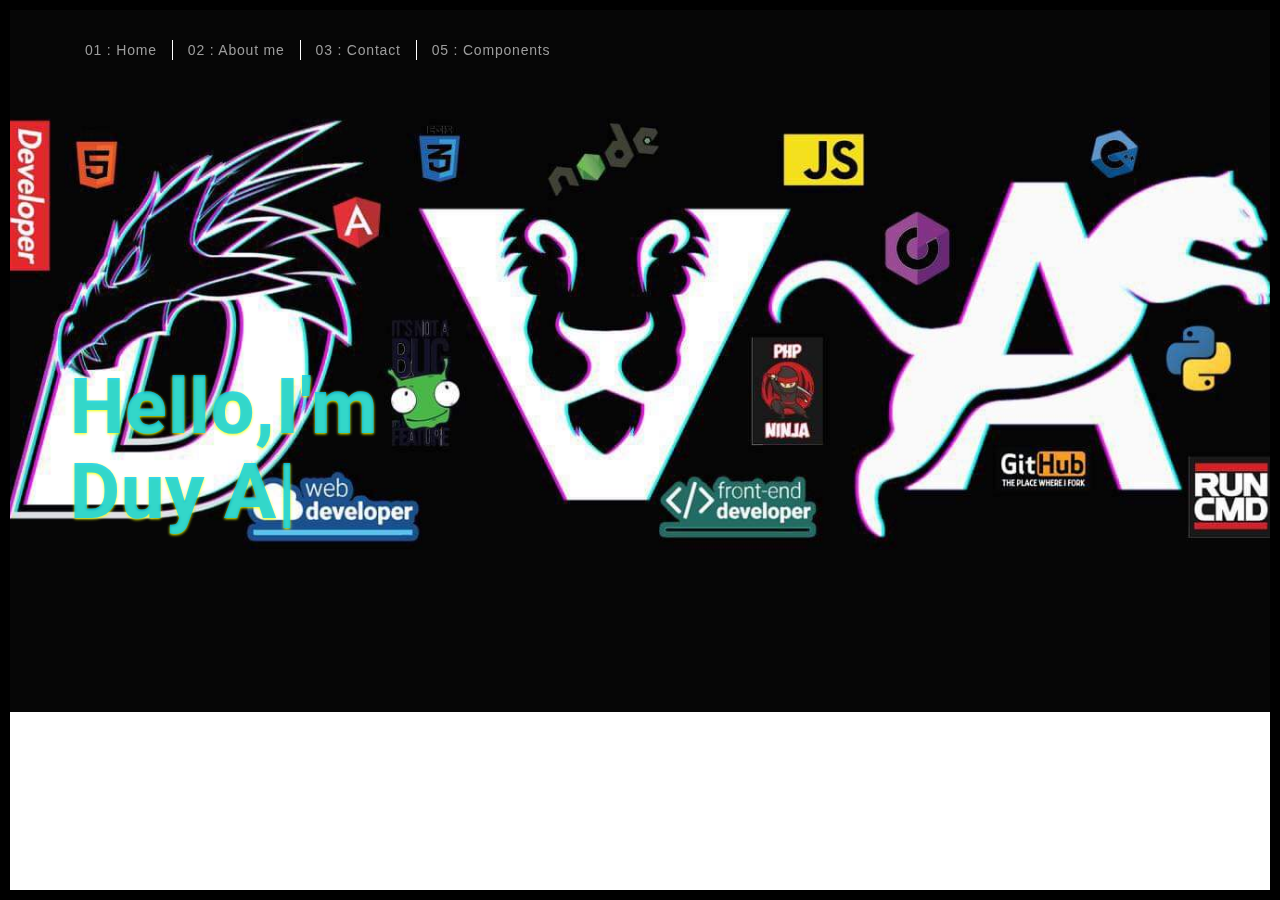
<file: index.html>
﻿<!DOCTYPE html>
<html lang="en">
<!-- Google Blogger -->
<link href='//1.bp.blogspot.com' rel='dns-prefetch' />
<link href='//28.2bp.blogspot.com' rel='dns-prefetch' />
<link href='//3.bp.blogspot.com' rel='dns-prefetch' />
<link href='//4.bp.blogspot.com' rel='dns-prefetch' />
<link href='//2.bp.blogspot.com' rel='dns-prefetch' />
<link href='//www.blogger.com' rel='dns-prefetch' />
<!-- Bootstrap CDN -->
<link href='//maxcdn.bootstrapcdn.com' rel='dns-prefetch' />
<!-- Google Fonts -->
<link href='//fonts.googleapis.com' rel='dns-prefetch' />
<!-- Font Awesome -->
<link href='//use.fontawesome.com' rel='dns-prefetch' />
<!-- Google CDN -->
<link href='//ajax.googleapis.com' rel='dns-prefetch' />
<link href='//resources.blogblog.com' rel='dns-prefetch' />
<link href='//feeds.feedburner.com' rel='dns-prefetch' />
<!-- Microsoft CDN -->
<link href='//ajax.microsoft.com ' rel='dns-prefetch' />
<link href='//ajax.aspnetcdn.com ' rel='dns-prefetch' />
<!-- Github -->
<link href='//github.com' rel='dns-prefetch' />
<!-- CDN JS -->
<link href='//cdnjs.cloudflare.com' rel='dns-prefetch' />
<!-- Google Analytics -->
<link href='//www.google-analytics.com' rel='dns-prefetch' />
<!-- Google Services -->
<link href='//themes.googleusercontent.com ' rel='dns-prefetch' />
<link href='//pagead2.googlesyndication.com' rel='dns-prefetch' />
<link href='//googleads.g.doubleclick.net' rel='dns-prefetch' />
<link href='//www.gstatic.com' rel='preconnect' />
<link href='//www.googletagservices.com' rel='dns-prefetch' />
<link href='//static.xx.fbcdn.net' rel='dns-prefetch' />
<link href='//tpc.googlesyndication.com' rel='dns-prefetch' />
<link href='//apis.google.com' rel='dns-prefetch' />
<!-- Facebook -->
<link href='//www.facebook.com' rel='dns-prefetch' />
<link href='//connect.facebook.net' rel='dns-prefetch' />
<!-- Google Plus -->
<link href='//plus.google.com' rel='dns-prefetch' />
<!-- Twitter -->
<link href='//twitter.com' rel='dns-prefetch' />
<link href='//platform.twitter.com' rel='dns-prefetch' />
<link href='//syndication.twitter.com' rel='dns-prefetch' />
<link href='//r.twimg.com ' rel='dns-prefetch' />
<link href=' http://p.twitter.com ' rel='dns-prefetch' />
<link href=' http://cdn.api.twitter.com ' rel='dns-prefetch' />
<!-- YouTube -->
<link href='//www.youtube.com' rel='dns-prefetch' />
<!-- Pinterest-->
<link href='//www.pinterest.com' rel='dns-prefetch' />
<!-- Linkedin -->
<link href='//www.linkedin.com' rel='dns-prefetch' />
<!-- Vimeo -->
<link href='//player.vimeo.com' rel='dns-prefetch' />
<!-- Amazon S3 -->
<link href='//s3.amazonaws.com ' rel='dns-prefetch' />
<!-- BuySellads -->
<link href='//s3.buysellads.com ' rel='dns-prefetch' />
<link href='//stats.buysellads.com ' rel='dns-prefetch' />
<link href='//cdn.adpacks ' rel='dns-prefetch' />

<head>
    <meta charset="UTF-8">
    <meta content="IE=edge" http-equiv="X-UA-Compatible">
    <meta content="width=device-width,initial-scale=1" name="viewport">
    <meta content="DuyAnh Website" name="description">
    <meta name="google" content="notranslate" />
    <meta content="DuyAnh" name="author">

    <!-- Disable tap highlight on IE -->
    <meta name="msapplication-tap-highlight" content="no">

    <link rel="apple-touch-icon" sizes="180x180" href="./assets/apple-icon-180x180.png">
    <link href="./assets/dvateam-favicon.ico" rel="icon">

    <title>Duy Anh Website</title>

    <link href="./contents/main.3f6952e4.css" rel="stylesheet">
</head>

<body class="minimal">
    <div id="site-border-left"></div>
    <div id="site-border-right"></div>
    <div id="site-border-top"></div>
    <div id="site-border-bottom"></div>
    <!-- Add your content of header -->
    <header>
        <nav class="navbar  navbar-fixed-top navbar-inverse">
            <div class="container">
                <button type="button" class="navbar-toggle collapsed" data-toggle="collapse" data-target="#navbar-collapse" aria-expanded="false">
          <span class="sr-only">Toggle navigation</span>
          <span class="icon-bar"></span>
          <span class="icon-bar"></span>
          <span class="icon-bar"></span>
        </button>

                <div class="collapse navbar-collapse" id="navbar-collapse">
                    <ul class="nav navbar-nav ">
                        <li><a href="/" title="">01 : Home</a></li>
                        <li><a href="./page/about.html" title="">02 : About me</a></li>
                        <li><a href="./page/contact.html" title="">03 : Contact</a></li>
                        <li><a href="./components.html" title="">05 : Components</a></li>
                    </ul>


                </div>
            </div>
        </nav>
    </header>
    <!-- Add your site or app content here -->
    <div class="hero-full-container background-image-container white-text-container" style="background-image: url('./assets/images/space.jpg')">
        <div class="container">
            <div class="row">
                <div class="col-xs-12">
                    <div class="hero-full-wrapper">
                        <div class="text-content">
                            <h1>Hello,I'm<br>
                                <span id="typed-strings">
                  <h1>Duy Anh</h1>
                  <h2>IT Network Internship</h2>
                  <h3>Working as a Freelance</h3>
                </span>
                                <span id="typed"></span>
                            </h1>
                        </div>
                    </div>
                </div>
            </div>
        </div>
    </div>

    <script>
        document.addEventListener("DOMContentLoaded", function(event) {
            type();
            movingBackgroundImage();
        });
    </script>


    <script type="text/javascript" src="./contents/main.70a66962.js"></script>
</body>

</html>
</file>
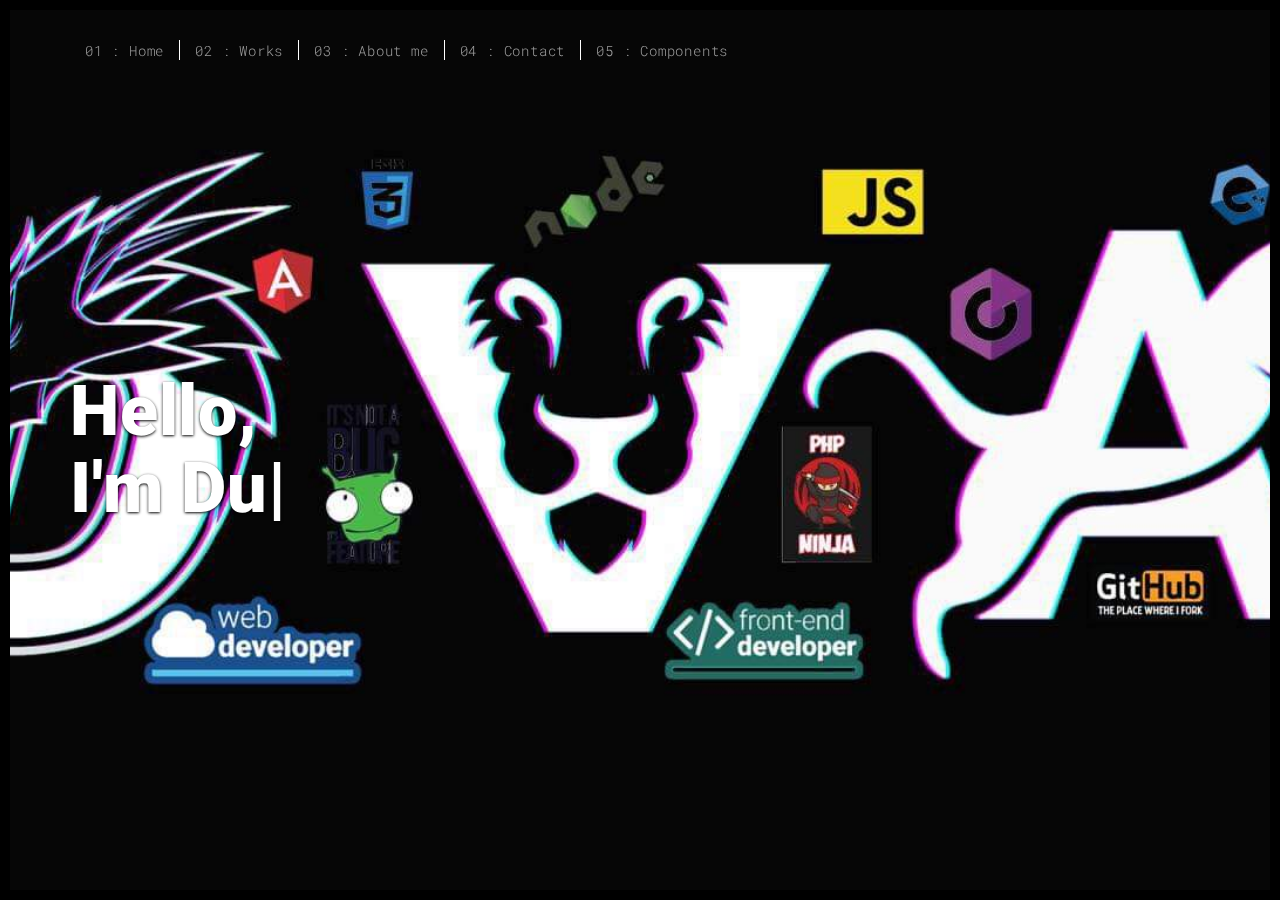
<file: test/index.html>
﻿<!DOCTYPE html>
<html lang="en">
 <!-- Google Blogger -->
<link href='//1.bp.blogspot.com' rel='dns-prefetch'/>
<link href='//28.2bp.blogspot.com' rel='dns-prefetch'/>
<link href='//3.bp.blogspot.com' rel='dns-prefetch'/>
<link href='//4.bp.blogspot.com' rel='dns-prefetch'/>
<link href='//2.bp.blogspot.com' rel='dns-prefetch'/>
<link href='//www.blogger.com' rel='dns-prefetch'/>
<!-- Bootstrap CDN -->
<link href='//maxcdn.bootstrapcdn.com' rel='dns-prefetch'/>
<!-- Google Fonts -->
<link href='//fonts.googleapis.com' rel='dns-prefetch'/>
<!-- Font Awesome -->
<link href='//use.fontawesome.com' rel='dns-prefetch'/>
<!-- Google CDN -->
<link href='//ajax.googleapis.com' rel='dns-prefetch'/>
<link href='//resources.blogblog.com' rel='dns-prefetch'/>
<link href='//feeds.feedburner.com' rel='dns-prefetch'/>
<!-- Microsoft CDN -->
<link href='//ajax.microsoft.com ' rel='dns-prefetch'/>
<link href='//ajax.aspnetcdn.com ' rel='dns-prefetch'/>
<!-- Github -->
<link href='//github.com' rel='dns-prefetch'/>
<!-- CDN JS -->
<link href='//cdnjs.cloudflare.com' rel='dns-prefetch'/>
<!-- Google Analytics -->
<link href='//www.google-analytics.com' rel='dns-prefetch'/>
<!-- Google Services -->
<link href='//themes.googleusercontent.com ' rel='dns-prefetch'/>
<link href='//pagead2.googlesyndication.com' rel='dns-prefetch'/>
<link href='//googleads.g.doubleclick.net' rel='dns-prefetch'/>
<link href='//www.gstatic.com' rel='preconnect'/>
<link href='//www.googletagservices.com' rel='dns-prefetch'/>
<link href='//static.xx.fbcdn.net' rel='dns-prefetch'/>
<link href='//tpc.googlesyndication.com' rel='dns-prefetch'/>
<link href='//apis.google.com' rel='dns-prefetch'/>
<!-- Facebook -->
<link href='//www.facebook.com' rel='dns-prefetch'/>
<link href='//connect.facebook.net' rel='dns-prefetch'/>
<!-- Google Plus -->
<link href='//plus.google.com' rel='dns-prefetch'/>
<!-- Twitter -->
<link href='//twitter.com' rel='dns-prefetch'/>
<link href='//platform.twitter.com' rel='dns-prefetch'/>
<link href='//syndication.twitter.com' rel='dns-prefetch'/>
<link href='//r.twimg.com ' rel='dns-prefetch'/>
<link href=' http://p.twitter.com ' rel='dns-prefetch'/>
<link href=' http://cdn.api.twitter.com ' rel='dns-prefetch'/>
<!-- YouTube -->
<link href='//www.youtube.com' rel='dns-prefetch'/>
<!-- Pinterest-->
<link href='//www.pinterest.com' rel='dns-prefetch'/>
<!-- Linkedin -->
<link href='//www.linkedin.com' rel='dns-prefetch'/>
<!-- Vimeo -->
<link href='//player.vimeo.com' rel='dns-prefetch'/>
<!-- Amazon S3 -->
<link href='//s3.amazonaws.com ' rel='dns-prefetch'/>
<!-- BuySellads -->
<link href='//s3.buysellads.com ' rel='dns-prefetch'/>
<link href='//stats.buysellads.com ' rel='dns-prefetch'/>
<link href='//cdn.adpacks ' rel='dns-prefetch'/>
<head>
  <meta charset="UTF-8">
  <meta content="IE=edge" http-equiv="X-UA-Compatible">
  <meta content="width=device-width,initial-scale=1" name="viewport">
  <meta content="description" name="description">
  <meta name="google" content="notranslate" />
  <meta content="Mashup templates have been developped by Orson.io team" name="author">

  <!-- Disable tap highlight on IE -->
  <meta name="msapplication-tap-highlight" content="no">
  
  <link rel="apple-touch-icon" sizes="180x180" href="./assets/apple-icon-180x180.png">
  <link href="./assets/favicon.ico" rel="icon">

  <title>Title page</title>  

<link href="./main.3f6952e4.css" rel="stylesheet"></head>

<body class="minimal">
<div id="site-border-left"></div>
<div id="site-border-right"></div>
<div id="site-border-top"></div>
<div id="site-border-bottom"></div>
<!-- Add your content of header -->
<header>
  <nav class="navbar  navbar-fixed-top navbar-inverse">
    <div class="container">
        <button type="button" class="navbar-toggle collapsed" data-toggle="collapse" data-target="#navbar-collapse" aria-expanded="false">
          <span class="sr-only">Toggle navigation</span>
          <span class="icon-bar"></span>
          <span class="icon-bar"></span>
          <span class="icon-bar"></span>
        </button>

      <div class="collapse navbar-collapse" id="navbar-collapse">
        <ul class="nav navbar-nav ">
          <li><a href="./index.html" title="">01 : Home</a></li>
          <li><a href="./works.html" title="">02 : Works</a></li>
          <li><a href="./about.html" title="">03 : About me</a></li>
          <li><a href="./contact.html" title="">04 : Contact</a></li>
          <li><a href="./components.html" title="">05 : Components</a></li>
        </ul>


      </div> 
    </div>
  </nav>
</header>
<!-- Add your site or app content here -->
  <div class="hero-full-container background-image-container white-text-container" style="background-image: url('./assets/images/space.jpg')">
    <div class="container">
      <div class="row">
        <div class="col-xs-12">
          <div class="hero-full-wrapper">
            <div class="text-content">
              <h1>Hello,<br>
                <span id="typed-strings">
                  <h1>I'm Duy Anh</h1>
                  <h2>IT Network Engineer</h2>
                  <h3>Working as a Freelance</h3>
                </span>
                <span id="typed"></span>
              </h1>
            </div>
          </div>
        </div>
      </div>
    </div>
  </div>

<script>
  document.addEventListener("DOMContentLoaded", function (event) {
     type();
     movingBackgroundImage();
  });
</script>


<script type="text/javascript" src="./main.70a66962.js"></script></body>

</html>
</file>
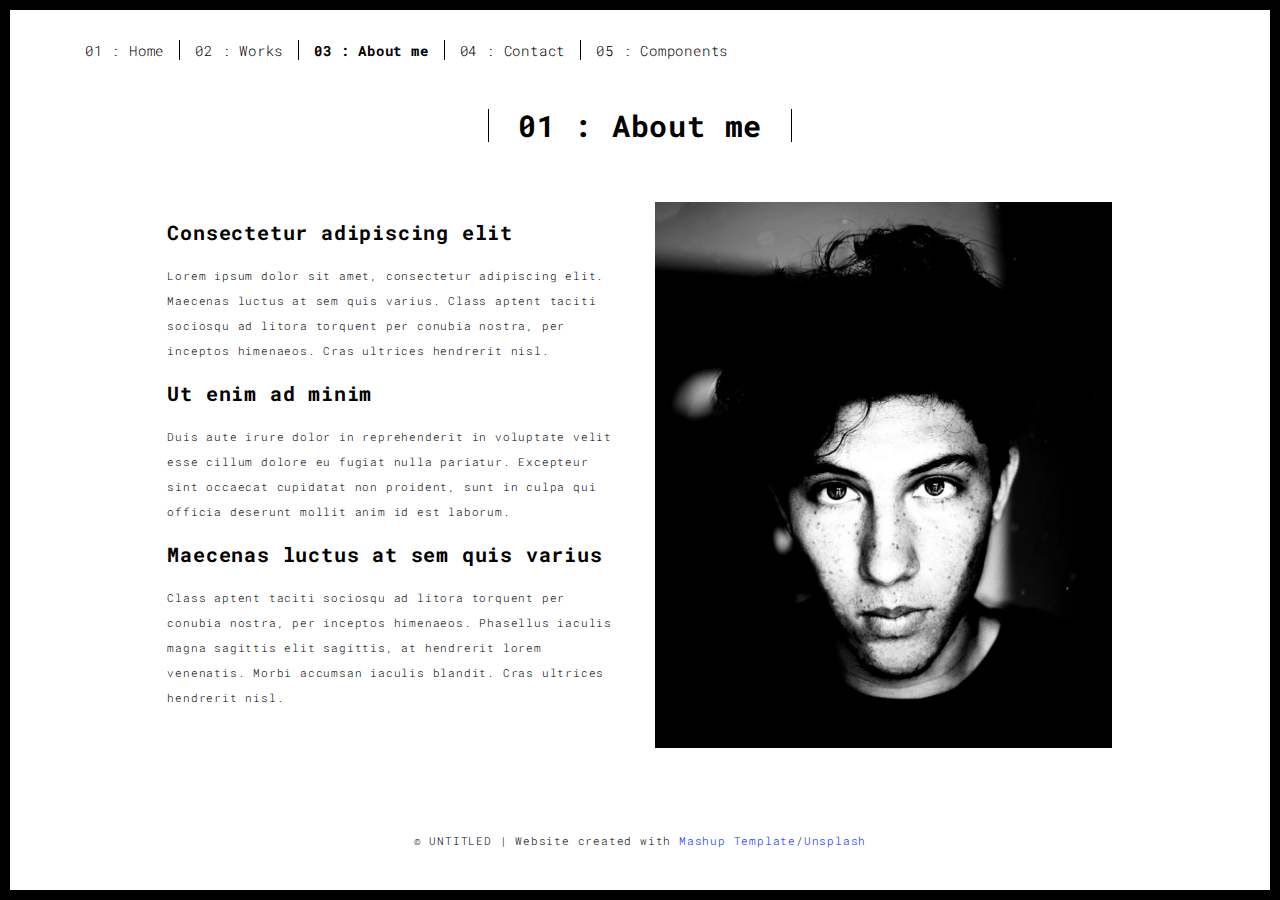
<file: about.html>
<!DOCTYPE html>
<html lang="en">

<head>
  <meta charset="UTF-8">
  <meta content="IE=edge" http-equiv="X-UA-Compatible">
  <meta content="width=device-width,initial-scale=1" name="viewport">
  <meta content="description" name="description">
  <meta name="google" content="notranslate" />
  <meta content="Mashup templates have been developped by Orson.io team" name="author">

  <!-- Disable tap highlight on IE -->
  <meta name="msapplication-tap-highlight" content="no">
  
  <link rel="apple-touch-icon" sizes="180x180" href="./assets/apple-icon-180x180.png">
  <link href="./assets/favicon.ico" rel="icon">

  <title>Title page</title>  

<link href="./main.3f6952e4.css" rel="stylesheet"></head>

<body class="">
<div id="site-border-left"></div>
<div id="site-border-right"></div>
<div id="site-border-top"></div>
<div id="site-border-bottom"></div>
 <!-- Add your content of header -->
<header>
  <nav class="navbar  navbar-fixed-top navbar-default">
    <div class="container">
        <button type="button" class="navbar-toggle collapsed" data-toggle="collapse" data-target="#navbar-collapse" aria-expanded="false">
          <span class="sr-only">Toggle navigation</span>
          <span class="icon-bar"></span>
          <span class="icon-bar"></span>
          <span class="icon-bar"></span>
        </button>

      <div class="collapse navbar-collapse" id="navbar-collapse">
        <ul class="nav navbar-nav ">
          <li><a href="./index.html" title="">01 : Home</a></li>
          <li><a href="./works.html" title="">02 : Works</a></li>
          <li><a href="./about.html" title="">03 : About me</a></li>
          <li><a href="./contact.html" title="">04 : Contact</a></li>
          <li><a href="./components.html" title="">05 : Components</a></li>
        </ul>


      </div> 
    </div>
  </nav>
</header>

<div class="section-container">
    <div class="container">
      <div class="row">
        <div class="col-xs-12">
          <div class="section-container-spacer text-center">
            <h1 class="h2">01 : About me</h1>
          </div>
          
          <div class="row">
            <div class="col-md-10 col-md-offset-1">
              <div class="row">
                <div class="col-xs-12 col-md-6">
                  <h3>Consectetur adipiscing elit</h3>
                  <p>Lorem ipsum dolor sit amet, consectetur adipiscing elit. Maecenas luctus at sem quis varius. 
                  Class aptent taciti sociosqu ad litora torquent per conubia nostra, per inceptos himenaeos. Cras ultrices hendrerit nisl.</p>
                  <h3>Ut enim ad minim </h3>
                  <p>Duis aute irure dolor in reprehenderit in voluptate velit esse
                  cillum dolore eu fugiat nulla pariatur. Excepteur sint occaecat cupidatat non
                  proident, sunt in culpa qui officia deserunt mollit anim id est laborum. 
                  <h3>Maecenas luctus at sem quis varius</h3>
                  <p>
                  Class aptent taciti sociosqu ad litora torquent per conubia nostra, per inceptos himenaeos. Phasellus iaculis magna sagittis elit sagittis, at hendrerit lorem venenatis. Morbi accumsan iaculis blandit. Cras ultrices hendrerit nisl.</p>
                </div>
                <div class="col-xs-12 col-md-6">
                  <img src="./assets/images/profil.jpg" class="img-responsive" alt="">
                </div>
              </div>
            </div>
          </div>
          
          
       </div>
      </div>
    </div>
  </div>


<footer class="footer-container text-center">
  <div class="container">
    <div class="row">
      <div class="col-xs-12">
        <p>© UNTITLED | Website created with <a href="http://www.mashup-template.com/" title="Create website with free html template">Mashup Template</a>/<a href="https://www.unsplash.com/" title="Beautiful Free Images">Unsplash</a></p>
      </div>
    </div>
  </div>
</footer>

<script>
  document.addEventListener("DOMContentLoaded", function (event) {
     navActivePage();
  });
</script>

<!-- Google Analytics: change UA-XXXXX-X to be your site's ID 

<script>
  (function (i, s, o, g, r, a, m) {
    i['GoogleAnalyticsObject'] = r; i[r] = i[r] || function () {
      (i[r].q = i[r].q || []).push(arguments)
    }, i[r].l = 1 * new Date(); a = s.createElement(o),
      m = s.getElementsByTagName(o)[0]; a.async = 1; a.src = g; m.parentNode.insertBefore(a, m)
  })(window, document, 'script', '//www.google-analytics.com/analytics.js', 'ga');
  ga('create', 'UA-XXXXX-X', 'auto');
  ga('send', 'pageview');
</script>

--> <script type="text/javascript" src="./main.70a66962.js"></script></body>

</html>
</file>
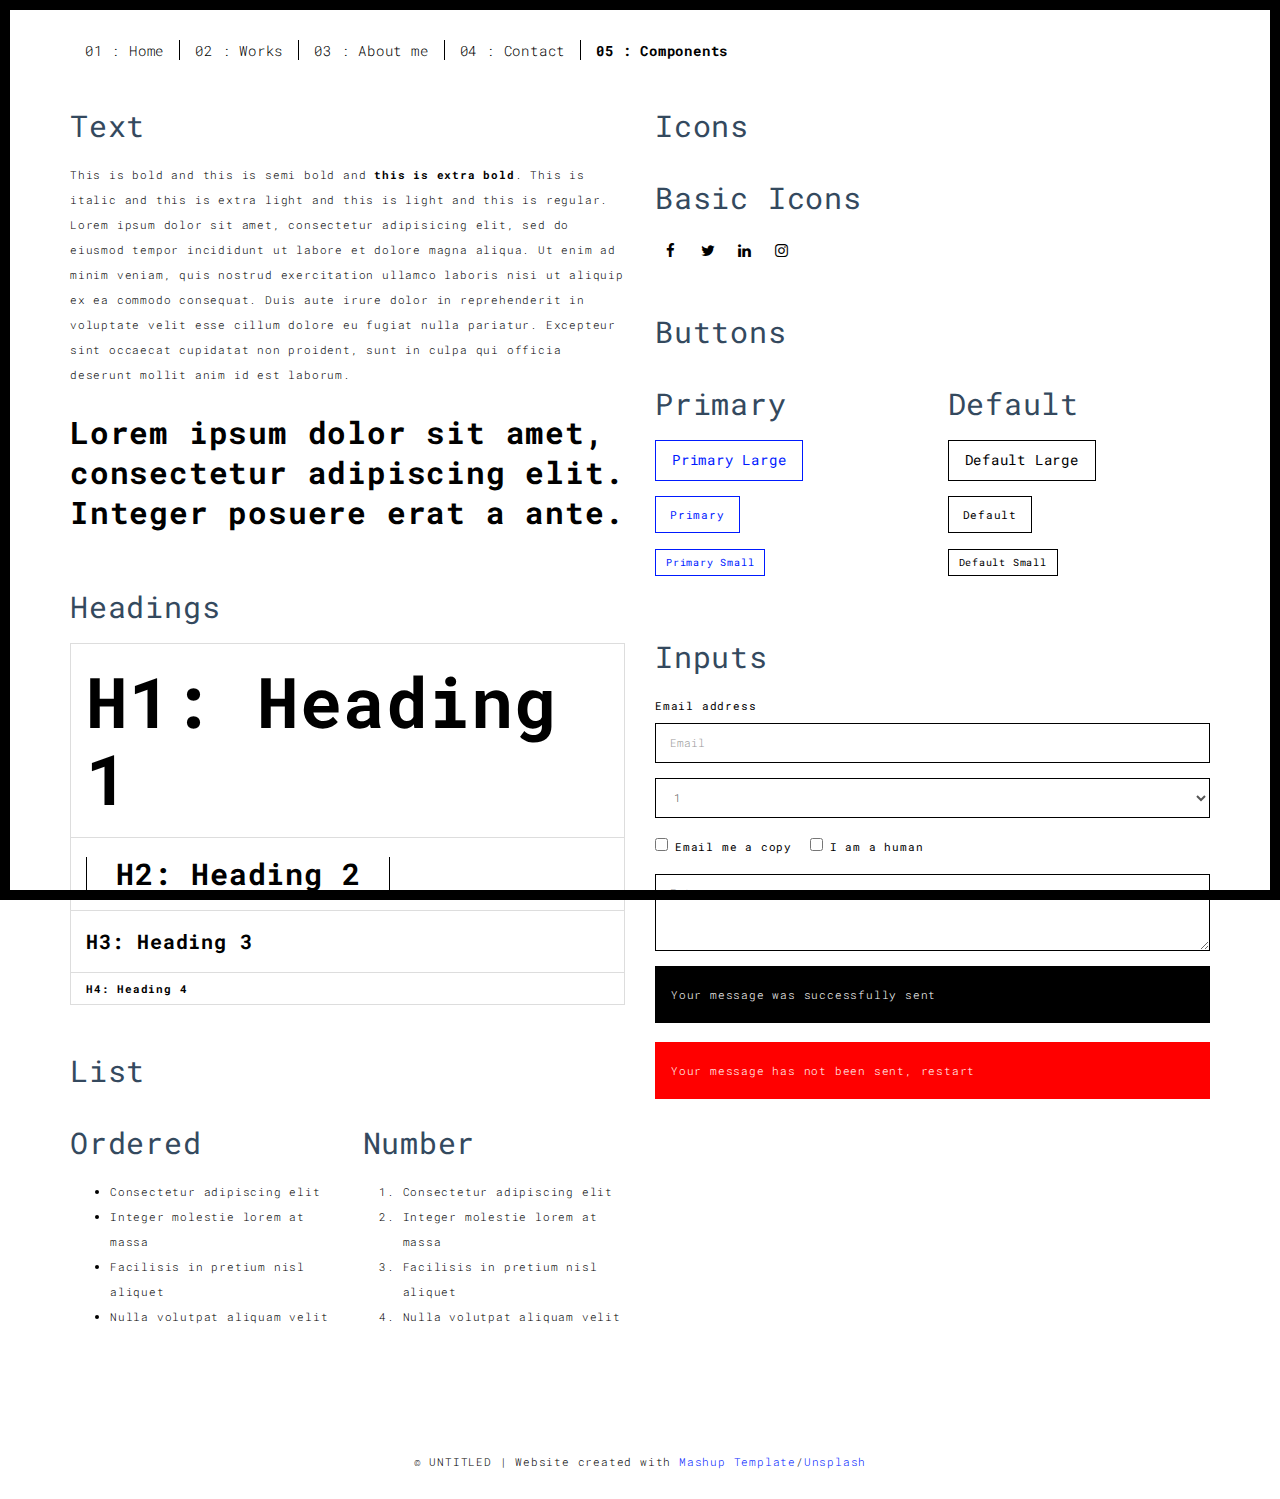
<file: components.html>
<!DOCTYPE html>
<html lang="en">

<head>
  <meta charset="UTF-8">
  <meta content="IE=edge" http-equiv="X-UA-Compatible">
  <meta content="width=device-width,initial-scale=1" name="viewport">
  <meta content="description" name="description">
  <meta name="google" content="notranslate" />
  <meta content="Mashup templates have been developped by Orson.io team" name="author">

  <!-- Disable tap highlight on IE -->
  <meta name="msapplication-tap-highlight" content="no">
  
  <link rel="apple-touch-icon" sizes="180x180" href="./assets/apple-icon-180x180.png">
  <link href="./assets/favicon.ico" rel="icon">

  <title>Title page</title>  

<link href="./main.3f6952e4.css" rel="stylesheet"></head>

<body class="">
<div id="site-border-left"></div>
<div id="site-border-right"></div>
<div id="site-border-top"></div>
<div id="site-border-bottom"></div>
 <!-- Add your content of header -->
<header>
  <nav class="navbar  navbar-fixed-top navbar-default">
    <div class="container">
        <button type="button" class="navbar-toggle collapsed" data-toggle="collapse" data-target="#navbar-collapse" aria-expanded="false">
          <span class="sr-only">Toggle navigation</span>
          <span class="icon-bar"></span>
          <span class="icon-bar"></span>
          <span class="icon-bar"></span>
        </button>

      <div class="collapse navbar-collapse" id="navbar-collapse">
        <ul class="nav navbar-nav ">
          <li><a href="./index.html" title="">01 : Home</a></li>
          <li><a href="./works.html" title="">02 : Works</a></li>
          <li><a href="./about.html" title="">03 : About me</a></li>
          <li><a href="./contact.html" title="">04 : Contact</a></li>
          <li><a href="./components.html" title="">05 : Components</a></li>
        </ul>


      </div> 
    </div>
  </nav>
</header>

<div class="section-container">
  
<!-- Add your site or app content here -->
  <div class="container">
    <div class="row">
      <div class="col-xs-12 col-md-6">

        <div class="template-example">
          <h2 class="template-title-example">Text</h2>
          <p>This is bold and this is semi bold and <b>this is extra bold</b>. This is italic and this is extra light and this is light
          and this is regular. Lorem ipsum dolor sit amet, consectetur adipisicing elit, sed do eiusmod
          tempor incididunt ut labore et dolore magna aliqua. Ut enim ad minim veniam,
          quis nostrud exercitation ullamco laboris nisi ut aliquip ex ea commodo
          consequat. Duis aute irure dolor in reprehenderit in voluptate velit esse
          cillum dolore eu fugiat nulla pariatur. Excepteur sint occaecat cupidatat non
          proident, sunt in culpa qui officia deserunt mollit anim id est laborum.

          <blockquote>
            <p>Lorem ipsum dolor sit amet, consectetur adipiscing elit. Integer posuere erat a ante.</p>
          </blockquote>
          
          </p>
        </div>

        <div class="template-example">
          <h2 class="template-title-example">Headings</h2>
          
          <table class="table table-bordered">
            <tr><td><h1>H1: Heading 1</h1></td></tr>
            <tr><td><h2>H2: Heading 2</h2></td></tr>
            <tr><td><h3>H3: Heading 3</h3></td></tr>
            <tr><td><h4>H4: Heading 4</h4></td></tr>
          </table>
          
        </div>

        
        <div class="template-example">
          <h2 class="template-title-example">List</h2>
          <div class="row">
            <div class="col-md-6">
              <h3 class="template-title-example">Ordered</h3>
              <ul>
                <li>Consectetur adipiscing elit</li>
                <li>Integer molestie lorem at massa</li>
                <li>Facilisis in pretium nisl aliquet</li>
                <li>Nulla volutpat aliquam velit</li>
              </ul>
            </div>
            <div class="col-md-6">
              <h3 class="template-title-example">Number</h3>
              <ol>
                <li>Consectetur adipiscing elit</li>
                <li>Integer molestie lorem at massa</li>
                <li>Facilisis in pretium nisl aliquet</li>
                <li>Nulla volutpat aliquam velit</li>
              </ol>
            </div>
          </div>
        </div>
        
      </div>

      <div class="col-xs-12 col-md-6">
        <div class="template-example">
          <h2 class="template-title-example">Icons</h2>
          
          <div class="row">
            
            <div class="col-md-6">
               <h3 class="template-title-example">Basic Icons</h2>
                <ul class="list-icons">
                  <li>
                    <span class="fa-icon">
                      <i class="fa fa-facebook"></i>
                    </span>
                  </li>
                  <li>
                    <span class="fa-icon">
                      <i class="fa fa-twitter"></i>
                    </span>
                  </li>
                  <li>
                    <span class="fa-icon">
                      <i class="fa fa-linkedin"></i>
                    </span>
                  </li>
                  <li>
                    <span class="fa-icon">
                      <i class="fa fa-instagram"></i>
                    </span>
                  </li>
                </ul>
            </div>

          </div>


          


        </div>

        <div class="template-example">
          <h2 class="template-title-example">Buttons</h2>
          <div class="row">
            <div class="col-md-6">
              <h3 class="template-title-example">Primary</h2>
              <div class="row">
                  <div class="col-md-6">
                  <p><a href="" class="btn btn-primary btn-lg">Primary Large</a></p>
                  <p><a href="" class="btn btn-primary">Primary </a></p>
                  <p><a href="" class="btn btn-primary btn-sm">Primary Small</a></p>
                </div>
              </div>

              
            </div>

            <div class="col-md-6">
              <h3 class="template-title-example">Default</h2>
              <div class="row">
                  <div class="col-md-6">
                  <p><a href="" class="btn btn-default btn-lg">Default Large</a></p>
                  <p><a href="" class="btn btn-default">Default </a></p>
                  <p><a href="" class="btn btn-default btn-sm">Default Small</a></p>
                </div>
              </div>

            </div>
          </div>
        </div>
        
        <div class="template-example">
          <h2 class="template-title-example">Inputs</h2>

            <div class="form-group">
              <label for="exampleInputEmail1">Email address</label>
              <input type="email" class="form-control" id="exampleInputEmail1" placeholder="Email">
            </div>

            <div class="form-group">
              <select class="form-control">
                <option>1</option>
                <option>2</option>
                <option>3</option>
                <option>4</option>
                <option>5</option>
              </select>
            </div>

            <div class="form-group">
              <label class="checkbox-inline">
                <input 
                type="checkbox" id="inlineCheckbox1" value="option1"> Email me a copy
              </label>
              <label class="checkbox-inline">
                <input type="checkbox" id="inlineCheckbox2" value="option2"> I am a human
              </label>
            </div>

            <div class="form-group">
              <textarea class="form-control" rows="3" placeholder="Enter your message"></textarea>
            </div>
            
            <div class="alert alert-success" role="alert">Your message was successfully sent</div>
            <div class="alert alert-danger" role="alert">Your message has not been sent, restart</div>
        </div>




      </div>
    </div>
  </div>
</div>

<footer class="footer-container text-center">
  <div class="container">
    <div class="row">
      <div class="col-xs-12">
        <p>© UNTITLED | Website created with <a href="http://www.mashup-template.com/" title="Create website with free html template">Mashup Template</a>/<a href="https://www.unsplash.com/" title="Beautiful Free Images">Unsplash</a></p>
      </div>
    </div>
  </div>
</footer>

<script>
  document.addEventListener("DOMContentLoaded", function (event) {
     navActivePage();
  });
</script>

<!-- Google Analytics: change UA-XXXXX-X to be your site's ID 

<script>
  (function (i, s, o, g, r, a, m) {
    i['GoogleAnalyticsObject'] = r; i[r] = i[r] || function () {
      (i[r].q = i[r].q || []).push(arguments)
    }, i[r].l = 1 * new Date(); a = s.createElement(o),
      m = s.getElementsByTagName(o)[0]; a.async = 1; a.src = g; m.parentNode.insertBefore(a, m)
  })(window, document, 'script', '//www.google-analytics.com/analytics.js', 'ga');
  ga('create', 'UA-XXXXX-X', 'auto');
  ga('send', 'pageview');
</script>

--> <script type="text/javascript" src="./main.70a66962.js"></script></body>

</html>
</file>
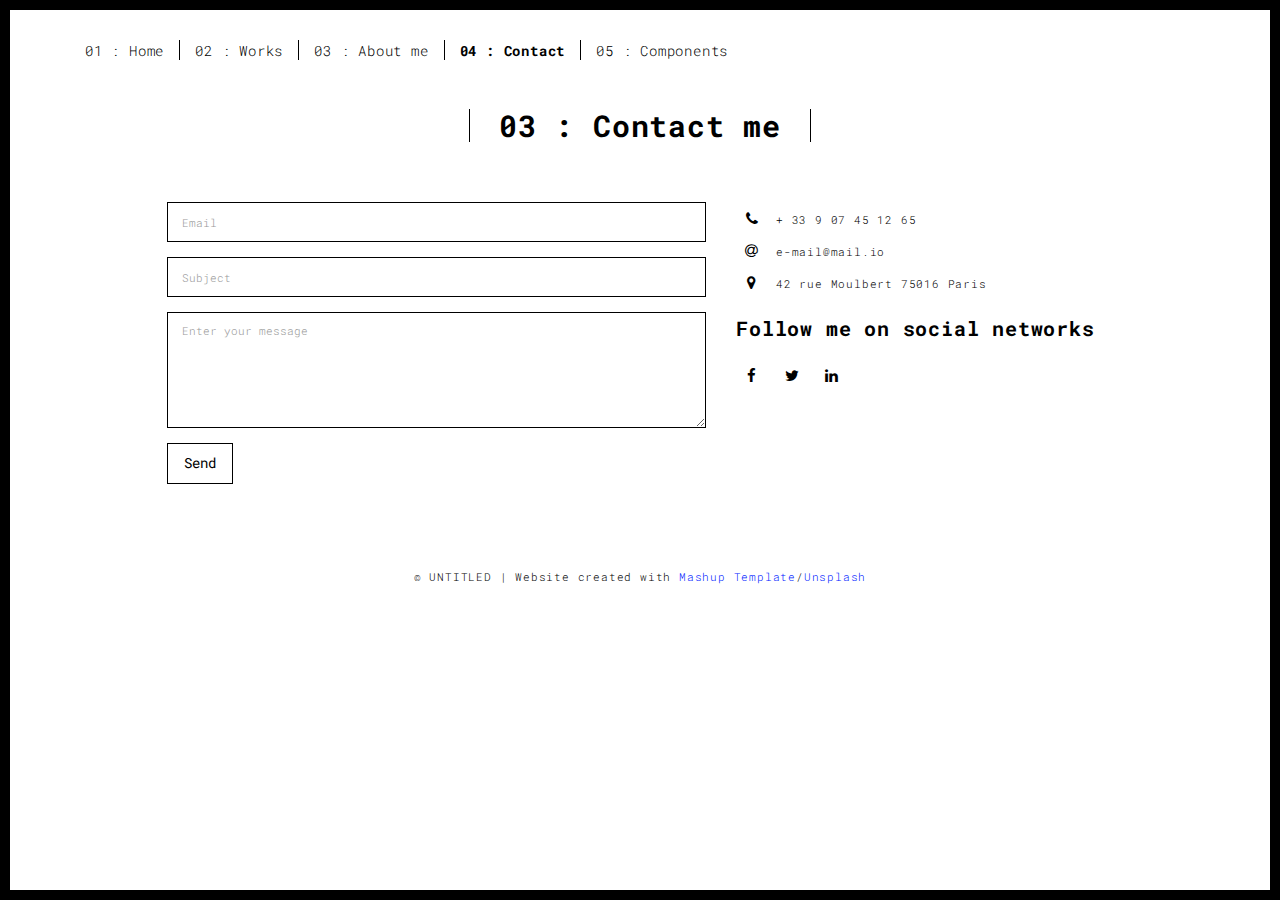
<file: contact.html>
<!DOCTYPE html>
<html lang="en">

<head>
  <meta charset="UTF-8">
  <meta content="IE=edge" http-equiv="X-UA-Compatible">
  <meta content="width=device-width,initial-scale=1" name="viewport">
  <meta content="description" name="description">
  <meta name="google" content="notranslate" />
  <meta content="Mashup templates have been developped by Orson.io team" name="author">

  <!-- Disable tap highlight on IE -->
  <meta name="msapplication-tap-highlight" content="no">
  
  <link rel="apple-touch-icon" sizes="180x180" href="./assets/apple-icon-180x180.png">
  <link href="./assets/favicon.ico" rel="icon">

  <title>Title page</title>  

<link href="./main.3f6952e4.css" rel="stylesheet"></head>

<body class="">
<div id="site-border-left"></div>
<div id="site-border-right"></div>
<div id="site-border-top"></div>
<div id="site-border-bottom"></div>
 <!-- Add your content of header -->
<header>
  <nav class="navbar  navbar-fixed-top navbar-default">
    <div class="container">
        <button type="button" class="navbar-toggle collapsed" data-toggle="collapse" data-target="#navbar-collapse" aria-expanded="false">
          <span class="sr-only">Toggle navigation</span>
          <span class="icon-bar"></span>
          <span class="icon-bar"></span>
          <span class="icon-bar"></span>
        </button>

      <div class="collapse navbar-collapse" id="navbar-collapse">
        <ul class="nav navbar-nav ">
          <li><a href="./index.html" title="">01 : Home</a></li>
          <li><a href="./works.html" title="">02 : Works</a></li>
          <li><a href="./about.html" title="">03 : About me</a></li>
          <li><a href="./contact.html" title="">04 : Contact</a></li>
          <li><a href="./components.html" title="">05 : Components</a></li>
        </ul>


      </div> 
    </div>
  </nav>
</header>

<div class="section-container">
    <div class="container">
      <div class="row">
        <div class="col-xs-12">
          <div class="section-container-spacer text-center">
            <h1 class="h2">03 : Contact me</h1>
          </div>
          
          <div class="row">
            <div class="col-md-10 col-md-offset-1">
               <form action="" class="reveal-content">
                  <div class="row">
                    <div class="col-md-7">
                      <div class="form-group">
                        <input type="email" class="form-control" id="email" placeholder="Email">
                      </div>
                      <div class="form-group">
                        <input type="text" class="form-control" id="subject" placeholder="Subject">
                      </div>
                      <div class="form-group">
                        <textarea class="form-control" rows="5" placeholder="Enter your message"></textarea>
                      </div>
                      <button type="submit" class="btn btn-default btn-lg">Send</button>
                    </div>
                    <div class="col-md-5 address-container">
                      <ul class="list-unstyled">
                        <li>
                          <span class="fa-icon">
                            <i class="fa fa-phone" aria-hidden="true"></i>
                          </span>
                          + 33 9 07 45 12 65
                        </li>
                        <li>
                          <span class="fa-icon">
                            <i class="fa fa-at" aria-hidden="true"></i>
                          </span>
                          e-mail@mail.io
                        </li>
                        <li>
                          <span class="fa-icon">
                            <i class="fa fa fa-map-marker" aria-hidden="true"></i>
                          </span>
                          42 rue Moulbert 75016 Paris
                        </li>
                      </ul>
                      <h3>Follow me on social networks</h3>
                      <a href="http://www.facebook.com" title="" class="fa-icon">
                        <i class="fa fa-facebook"></i>
                      </a>
                      <a href="http://www.twitter.com" title="" class="fa-icon">
                        <i class="fa fa-twitter"></i>
                      </a>
                      <a href="http://www.linkedin.com" title="" class="fa-icon">
                        <i class="fa fa-linkedin"></i>
                      </a>

                    </div>
                  </div>
                </form>
            </div>

          </div>
         
       </div>
      </div>
    </div>
  </div>


<footer class="footer-container text-center">
  <div class="container">
    <div class="row">
      <div class="col-xs-12">
        <p>© UNTITLED | Website created with <a href="http://www.mashup-template.com/" title="Create website with free html template">Mashup Template</a>/<a href="https://www.unsplash.com/" title="Beautiful Free Images">Unsplash</a></p>
      </div>
    </div>
  </div>
</footer>

<script>
  document.addEventListener("DOMContentLoaded", function (event) {
     navActivePage();
  });
</script>

<!-- Google Analytics: change UA-XXXXX-X to be your site's ID 

<script>
  (function (i, s, o, g, r, a, m) {
    i['GoogleAnalyticsObject'] = r; i[r] = i[r] || function () {
      (i[r].q = i[r].q || []).push(arguments)
    }, i[r].l = 1 * new Date(); a = s.createElement(o),
      m = s.getElementsByTagName(o)[0]; a.async = 1; a.src = g; m.parentNode.insertBefore(a, m)
  })(window, document, 'script', '//www.google-analytics.com/analytics.js', 'ga');
  ga('create', 'UA-XXXXX-X', 'auto');
  ga('send', 'pageview');
</script>

--> <script type="text/javascript" src="./main.70a66962.js"></script></body>

</html>
</file>
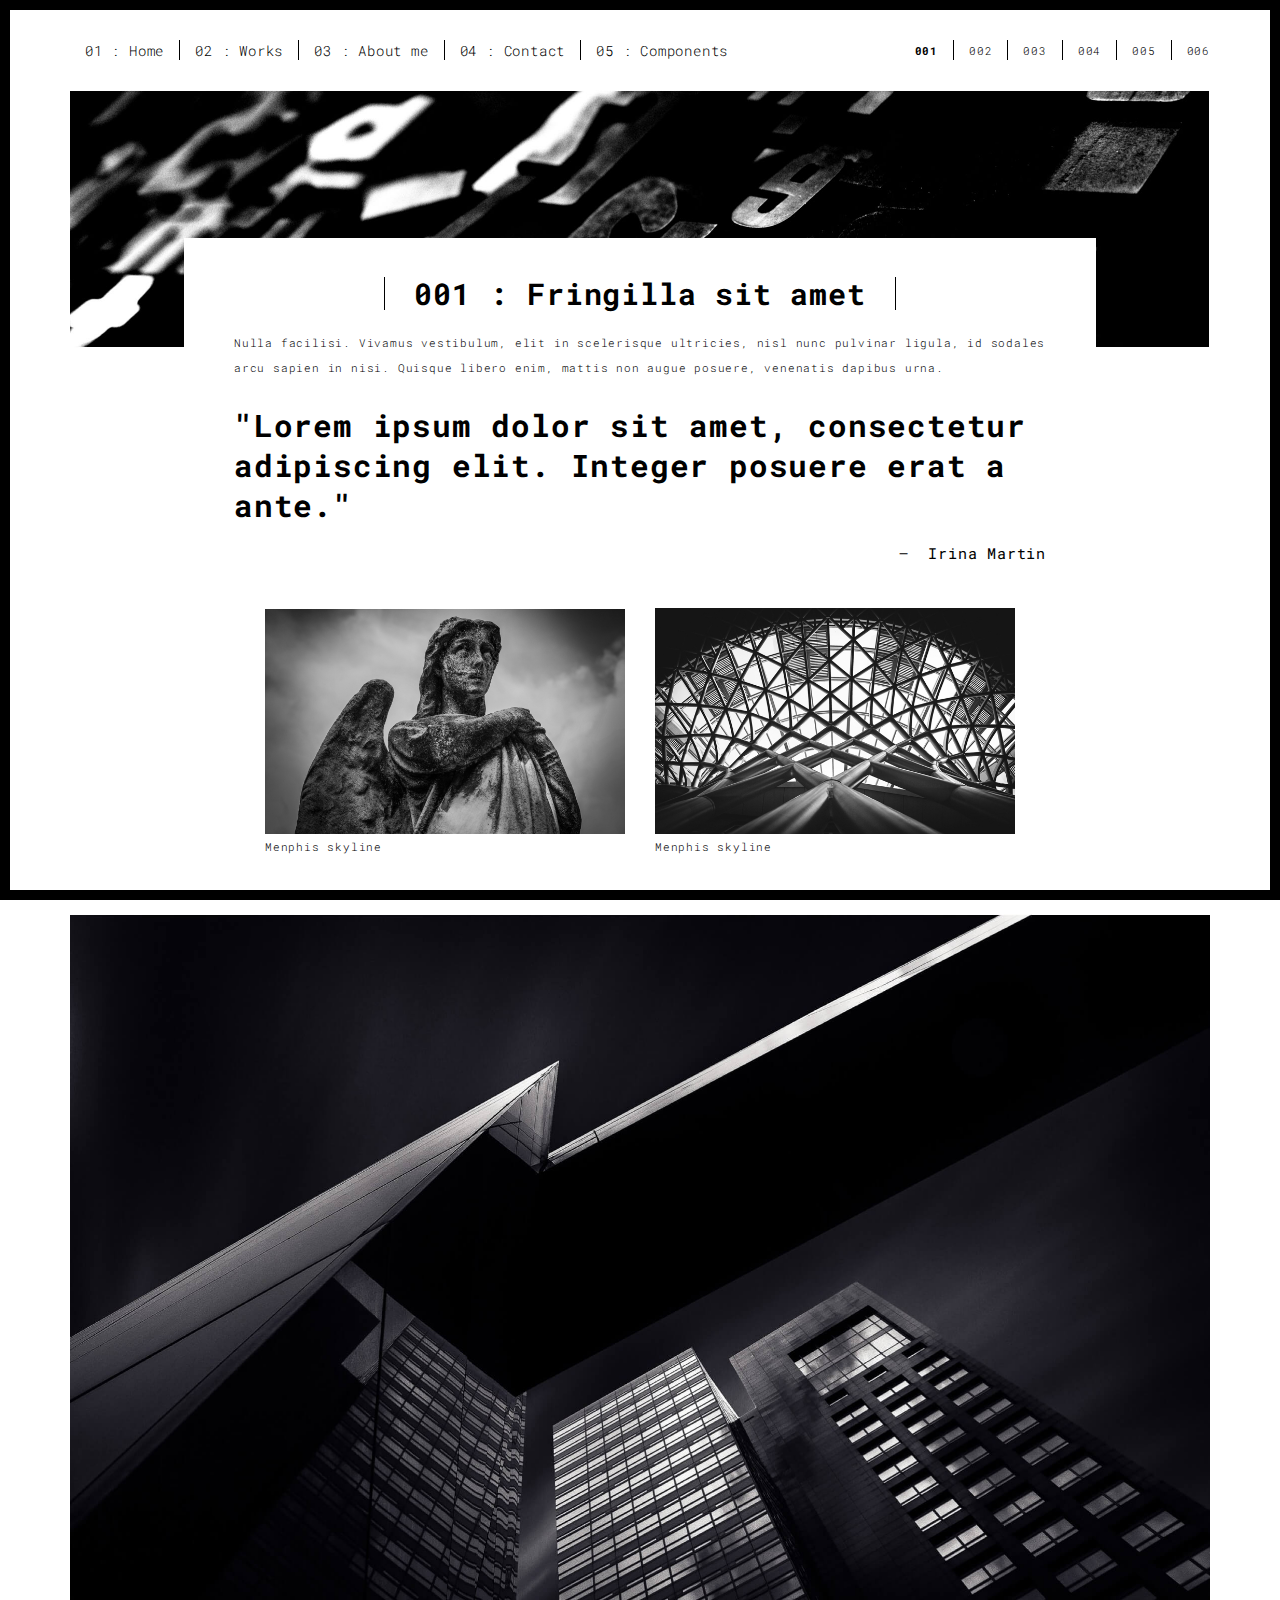
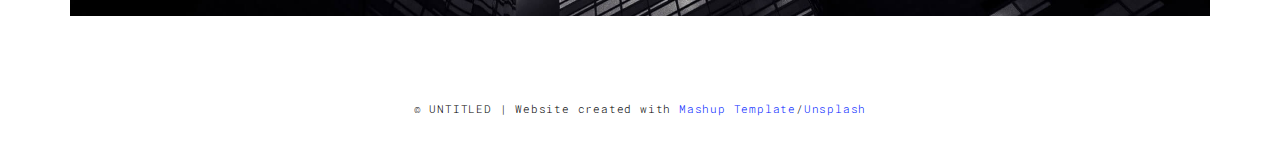
<file: work.html>
<!DOCTYPE html>
<html lang="en">

<head>
  <meta charset="UTF-8">
  <meta content="IE=edge" http-equiv="X-UA-Compatible">
  <meta content="width=device-width,initial-scale=1" name="viewport">
  <meta content="description" name="description">
  <meta name="google" content="notranslate" />
  <meta content="Mashup templates have been developped by Orson.io team" name="author">

  <!-- Disable tap highlight on IE -->
  <meta name="msapplication-tap-highlight" content="no">
  
  <link rel="apple-touch-icon" sizes="180x180" href="./assets/apple-icon-180x180.png">
  <link href="./assets/favicon.ico" rel="icon">

  <title>Title page</title>  

<link href="./main.3f6952e4.css" rel="stylesheet"></head>

<body class="">
<div id="site-border-left"></div>
<div id="site-border-right"></div>
<div id="site-border-top"></div>
<div id="site-border-bottom"></div>
<!-- Add your content of header -->
<header>
  <nav class="navbar  navbar-fixed-top navbar-default">
    <div class="container">
        <button type="button" class="navbar-toggle collapsed" data-toggle="collapse" data-target="#navbar-collapse" aria-expanded="false">
          <span class="sr-only">Toggle navigation</span>
          <span class="icon-bar"></span>
          <span class="icon-bar"></span>
          <span class="icon-bar"></span>
        </button>

      <div class="collapse navbar-collapse" id="navbar-collapse">
        <ul class="nav navbar-nav ">
          <li><a href="./index.html" title="">01 : Home</a></li>
          <li><a href="./works.html" title="">02 : Works</a></li>
          <li><a href="./about.html" title="">03 : About me</a></li>
          <li><a href="./contact.html" title="">04 : Contact</a></li>
          <li><a href="./components.html" title="">05 : Components</a></li>
        </ul>


          <ul class="nav navbar-nav navbar-right navbar-small visible-md visible-lg">
            <li><a href="./index.html" title="" class="active">001</a></li>
            <li><a href="./index.html" title="">002</a></li>
            <li><a href="./index.html" title="">003</a></li>
            <li><a href="./index.html" title="">004</a></li>
            <li><a href="./index.html" title="">005</a></li>
            <li><a href="./index.html" title="">006</a></li>
          </ul>


      </div> 
    </div>
  </nav>
</header>
<div class="section-container">
  <div class="container">
    <div class="row">
      <div class="col-xs-12">
        <img src="./assets/images/work001-01.jpg" class="img-responsive" alt="">
        <div class="card-container">
          <div class="text-center">
            <h1 class="h2">001 : Fringilla sit amet</h1>
          </div>
          <p>Nulla facilisi. Vivamus vestibulum, elit in scelerisque ultricies, nisl nunc pulvinar ligula, id sodales arcu sapien in nisi. Quisque libero enim, mattis non augue posuere, venenatis dapibus urna.</p>

          <blockquote>
            <p>"Lorem ipsum dolor sit amet, consectetur adipiscing elit. Integer posuere erat a ante."</p>
            <small class="pull-right">Irina Martin</small>
          </blockquote>
        </div>
      </div>

      
      
      <div class="col-md-8 col-md-offset-2 section-container-spacer">
        <div class="row">
          <div class="col-xs-12 col-md-6">
            <img src="./assets/images/work001-02.jpg" class="img-responsive" alt="">
            <p>Menphis skyline</p>
          </div>
          <div class="col-xs-12 col-md-6">
            <img src="./assets/images/work001-03.jpg" class="img-responsive" alt="">
            <p>Menphis skyline</p>
          </div>
        </div>
      </div>

      <div class="col-xs-12">
        <img src="./assets/images/work001-04.jpg" class="img-responsive" alt="">
      </div>

    </div>
  </div>
</div>


<footer class="footer-container text-center">
  <div class="container">
    <div class="row">
      <div class="col-xs-12">
        <p>© UNTITLED | Website created with <a href="http://www.mashup-template.com/" title="Create website with free html template">Mashup Template</a>/<a href="https://www.unsplash.com/" title="Beautiful Free Images">Unsplash</a></p>
      </div>
    </div>
  </div>
</footer>

<script>
  document.addEventListener("DOMContentLoaded", function (event) {
     navActivePage();
  });
</script>

<!-- Google Analytics: change UA-XXXXX-X to be your site's ID 

<script>
  (function (i, s, o, g, r, a, m) {
    i['GoogleAnalyticsObject'] = r; i[r] = i[r] || function () {
      (i[r].q = i[r].q || []).push(arguments)
    }, i[r].l = 1 * new Date(); a = s.createElement(o),
      m = s.getElementsByTagName(o)[0]; a.async = 1; a.src = g; m.parentNode.insertBefore(a, m)
  })(window, document, 'script', '//www.google-analytics.com/analytics.js', 'ga');
  ga('create', 'UA-XXXXX-X', 'auto');
  ga('send', 'pageview');
</script>

--> <script type="text/javascript" src="./main.70a66962.js"></script></body>

</html>
</file>
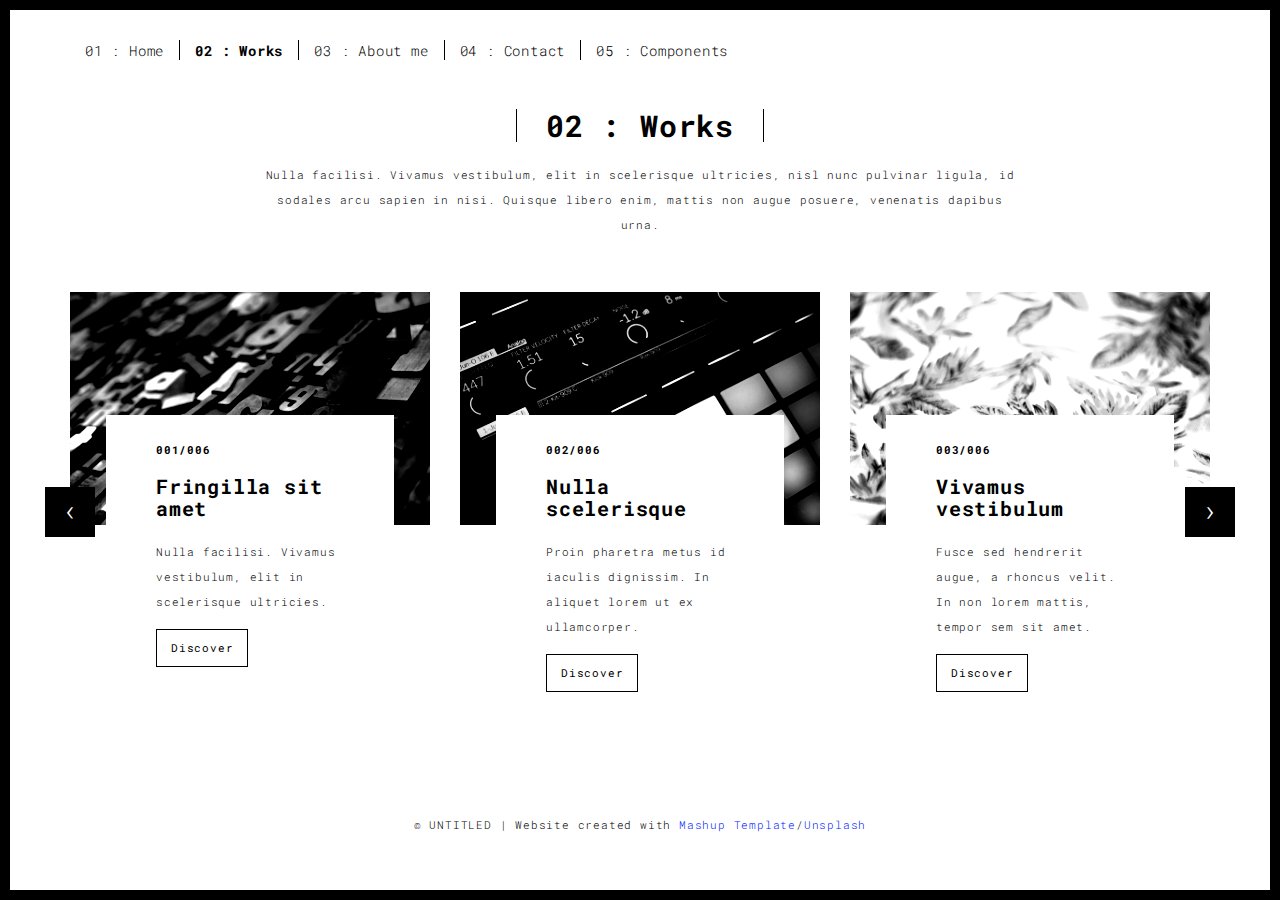
<file: works.html>
<!DOCTYPE html>
<html lang="en">

<head>
  <meta charset="UTF-8">
  <meta content="IE=edge" http-equiv="X-UA-Compatible">
  <meta content="width=device-width,initial-scale=1" name="viewport">
  <meta content="description" name="description">
  <meta name="google" content="notranslate" />
  <meta content="Mashup templates have been developped by Orson.io team" name="author">

  <!-- Disable tap highlight on IE -->
  <meta name="msapplication-tap-highlight" content="no">
  
  <link rel="apple-touch-icon" sizes="180x180" href="./assets/apple-icon-180x180.png">
  <link href="./assets/favicon.ico" rel="icon">

  <title>Title page</title>  

<link href="./main.3f6952e4.css" rel="stylesheet"></head>

<body class="">
<div id="site-border-left"></div>
<div id="site-border-right"></div>
<div id="site-border-top"></div>
<div id="site-border-bottom"></div>
 <!-- Add your content of header -->
<header>
  <nav class="navbar  navbar-fixed-top navbar-default">
    <div class="container">
        <button type="button" class="navbar-toggle collapsed" data-toggle="collapse" data-target="#navbar-collapse" aria-expanded="false">
          <span class="sr-only">Toggle navigation</span>
          <span class="icon-bar"></span>
          <span class="icon-bar"></span>
          <span class="icon-bar"></span>
        </button>

      <div class="collapse navbar-collapse" id="navbar-collapse">
        <ul class="nav navbar-nav ">
          <li><a href="./index.html" title="">01 : Home</a></li>
          <li><a href="./works.html" title="">02 : Works</a></li>
          <li><a href="./about.html" title="">03 : About me</a></li>
          <li><a href="./contact.html" title="">04 : Contact</a></li>
          <li><a href="./components.html" title="">05 : Components</a></li>
        </ul>


      </div> 
    </div>
  </nav>
</header>

<div class="section-container">
  <div class="container">
    <div class="row">
      
      <div class="col-sm-8 col-sm-offset-2 section-container-spacer">
        <div class="text-center">
          <h1 class="h2">02 : Works</h1>
          <p>Nulla facilisi. Vivamus vestibulum, elit in scelerisque ultricies, nisl nunc pulvinar ligula, id sodales arcu sapien in nisi. Quisque libero enim, mattis non augue posuere, venenatis dapibus urna.</p>
        </div>
      </div>

      <div class="col-md-12">
     
      <div id="myCarousel" class="carousel slide projects-carousel">
        <!-- Carousel items -->
        <div class="carousel-inner">
            <div class="item active">
                <div class="row">
                    <div class="col-sm-4">

                      <a href="./work.html" title="" class="black-image-project-hover">
                        <img src="./assets/images/work01-hover.jpg" alt="" class="img-responsive">
                      </a>
                      <div class="card-container card-container-lg">
                        <h4>001/006</h4>
                        <h3>Fringilla sit amet</h3>
                        <p>Nulla facilisi. Vivamus vestibulum, elit in scelerisque ultricies.</p>
                        <a href="./work.html" title="" class="btn btn-default">Discover</a>
                      </div>
                    </div>
                    <div class="col-sm-4">
                      <a href="./work.html" title="" class="black-image-project-hover">
                        <img src="./assets/images/work02-hover.jpg" alt="" class="img-responsive">
                      </a>
                      <div class="card-container card-container-lg">
                        <h4>002/006</h4>
                        <h3>Nulla scelerisque</h3>
                        <p>Proin pharetra metus id iaculis dignissim. In aliquet lorem ut ex ullamcorper.</p>
                        <a href="./work.html" title="" class="btn btn-default">Discover</a>
                      </div>
                    </div>
                    <div class="col-sm-4">
                      <a href="./work.html" title="" class="black-image-project-hover">
                        <img src="./assets/images/work03-hover.jpg" alt="" class="img-responsive">
                      </a>
                      <div class="card-container card-container-lg">
                        <h4>003/006</h4>
                        <h3>Vivamus vestibulum</h3>
                        <p>Fusce sed hendrerit augue, a rhoncus velit. In non lorem mattis, tempor sem sit amet.</p>
                        <a href="./work.html" title="" class="btn btn-default">Discover</a>
                      </div>
                    </div>
                    
                </div>
                <!--/row-->
            </div>
            <!--/item-->
            <div class="item">
                <div class="row">
                  <div class="col-sm-4">
                    <a href="./work.html" class="black-image-project-hover">
                      <img src="./assets/images/work02-hover.jpg" alt="Image" class="img-responsive">
                    </a>
                    <div class="card-container">
                      <h4>004/006</h4>
                      <h3>Nulla scelerisque</h3>
                      <p>Proin pharetra metus id iaculis dignissim. In aliquet lorem ut ex ullamcorper.</p>
                      <a href="./work.html" class="btn btn-default">Discover</a>
                    </div>
                  </div>
                   <div class="col-sm-4">
                      <a href="./work.html" class="black-image-project-hover">
                        <img src="./assets/images/work01-hover.jpg" alt="Image" class="img-responsive">
                      </a>
                      <div class="card-container">
                        <h4>005/006</h4>
                        <h3>Fringilla sit amet</h3>
                        <p>Nulla facilisi. Vivamus vestibulum, elit in scelerisque ultricies.</p>
                        <a href="./work.html" class="btn btn-default">Discover</a>
                      </div>
                    </div>
                    
                    <div class="col-sm-4">
                      <a href="./work.html" class="black-image-project-hover">
                        <img src="./assets/images/work03-hover.jpg" alt="Image" class="img-responsive">
                      </a>
                      <div class="card-container">
                        <h4>006/006</h4>
                        <h3>Vivamus vestibulum</h3>
                        <p>Fusce sed hendrerit augue, a rhoncus velit. In non lorem mattis, tempor sem sit amet.</p>
                        <a href="./work.html" class="btn btn-default">Discover</a>
                      </div>
                    </div>
                    
                </div>
                <!--/row-->
            </div>
            
            <!--/item-->
        </div>
        <!--/carousel-inner--> 
        <a class="left carousel-control" href="#myCarousel" data-slide="prev">‹</a>

        <a class="right carousel-control" href="#myCarousel" data-slide="next">›</a>
     </div>



    <!--/myCarousel-->
    </div>



    </div>
  </div>
</div>


<footer class="footer-container text-center">
  <div class="container">
    <div class="row">
      <div class="col-xs-12">
        <p>© UNTITLED | Website created with <a href="http://www.mashup-template.com/" title="Create website with free html template">Mashup Template</a>/<a href="https://www.unsplash.com/" title="Beautiful Free Images">Unsplash</a></p>
      </div>
    </div>
  </div>
</footer>

<script>
  document.addEventListener("DOMContentLoaded", function (event) {
     navActivePage();
  });
</script>

<!-- Google Analytics: change UA-XXXXX-X to be your site's ID 

<script>
  (function (i, s, o, g, r, a, m) {
    i['GoogleAnalyticsObject'] = r; i[r] = i[r] || function () {
      (i[r].q = i[r].q || []).push(arguments)
    }, i[r].l = 1 * new Date(); a = s.createElement(o),
      m = s.getElementsByTagName(o)[0]; a.async = 1; a.src = g; m.parentNode.insertBefore(a, m)
  })(window, document, 'script', '//www.google-analytics.com/analytics.js', 'ga');
  ga('create', 'UA-XXXXX-X', 'auto');
  ga('send', 'pageview');
</script>

--> <script type="text/javascript" src="./main.70a66962.js"></script></body>

</html>
</file>
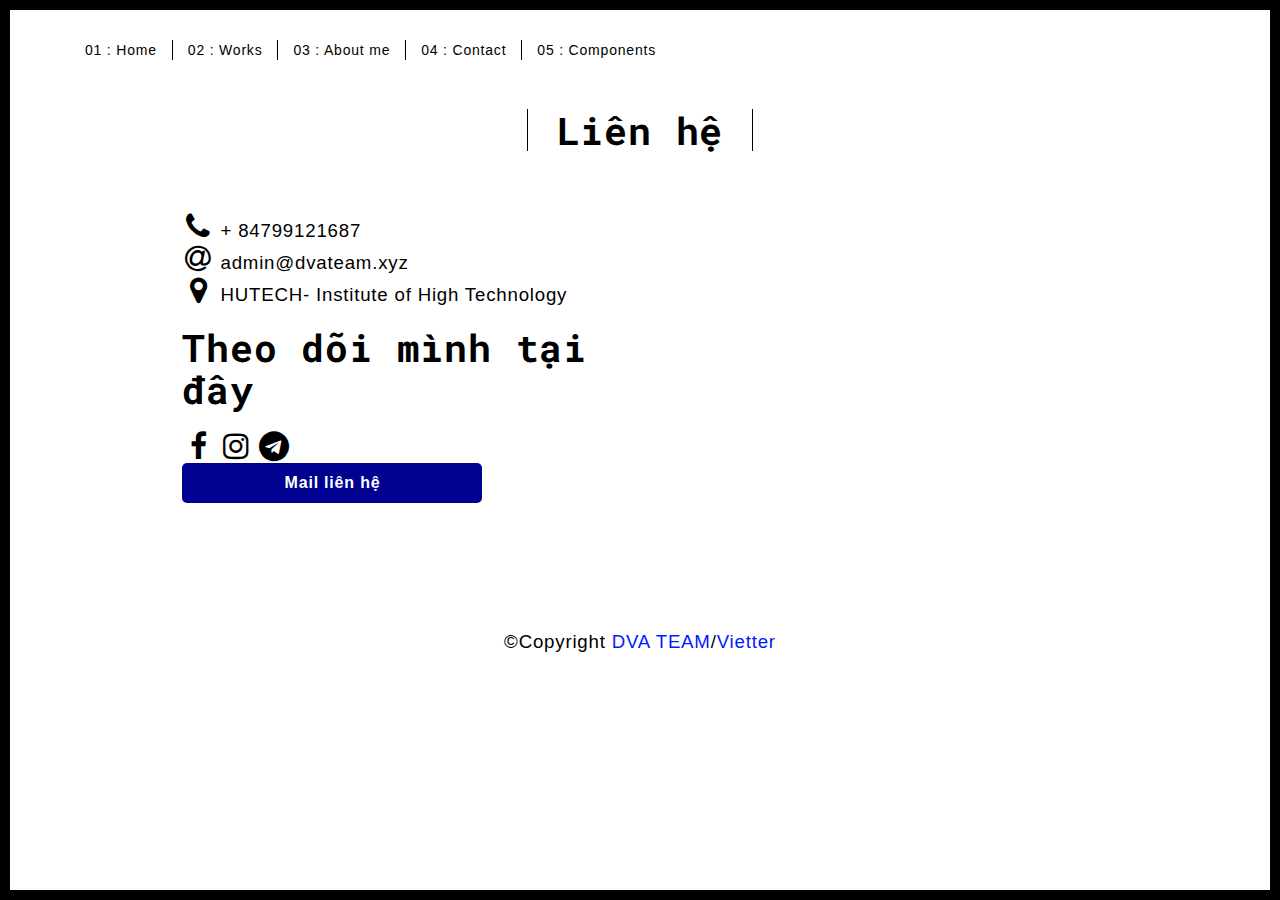
<file: page/contact.html>
<!DOCTYPE html>
<html lang="en">

<head>
    <meta charset="UTF-8">
    <meta content="IE=edge" http-equiv="X-UA-Compatible">
    <meta content="width=device-width,initial-scale=1" name="viewport">
    <meta content="DuyAnh Website" name="description">
    <meta name="google" content="notranslate" />
    <meta content="DuyAnh" name="author">

    <!-- Disable tap highlight on IE -->
    <meta name="msapplication-tap-highlight" content="no">

    <link rel="apple-touch-icon" sizes="180x180" href="./assets/apple-icon-180x180.png">
    <link href="./assets/dvateam-favicon.ico" rel="icon">

    <title>Duy Anh Website</title>
    <link href="../contents/main.3f6952e4.css" rel="stylesheet">
</head>

<body class="">
    <div id="site-border-left"></div>
    <div id="site-border-right"></div>
    <div id="site-border-top"></div>
    <div id="site-border-bottom"></div>
    <!-- Add your content of header -->
    <header>
        <nav class="navbar  navbar-fixed-top navbar-default">
            <div class="container">
                <button type="button" class="navbar-toggle collapsed" data-toggle="collapse" data-target="#navbar-collapse" aria-expanded="false">
          <span class="sr-only">Toggle navigation</span>
          <span class="icon-bar"></span>
          <span class="icon-bar"></span>
          <span class="icon-bar"></span>
        </button>

                <div class="collapse navbar-collapse" id="navbar-collapse">
                    <ul class="nav navbar-nav ">
                        <li><a href="./index.html" title="">01 : Home</a></li>
                        <li><a href="./works.html" title="">02 : Works</a></li>
                        <li><a href="./about.html" title="">03 : About me</a></li>
                        <li><a href="./contact.html" title="">04 : Contact</a></li>
                        <li><a href="./components.html" title="">05 : Components</a></li>
                    </ul>


                </div>
            </div>
        </nav>
    </header>

    <div class="section-container">
        <div class="container">
            <div class="row">
                <div class="col-xs-12">
                    <div class="section-container-spacer text-center">
                        <h2 class="h3">Liên hệ</h2>
                    </div>

                    <div class="row">
                        <div class="col-md-12 col-md-offset-1">
                            <div class="col-md-5 address-container">
                                <ul class="list-unstyled">
                                    <li>
                                        <span class="fa-icon">
                            <i class="fa fa-phone" aria-hidden="true"></i>
                          </span> + 84799121687
                                    </li>
                                    <li>
                                        <span class="fa-icon">
                            <i class="fa fa-at" aria-hidden="true"></i>
                          </span> admin@dvateam.xyz
                                    </li>
                                    <li>
                                        <span class="fa-icon">
                            <i class="fa fa fa-map-marker" aria-hidden="true"></i>
                          </span> HUTECH- Institute of High Technology
                                    </li>
                                </ul>
                                <h3>Theo dõi mình tại đây</h3>
                                <a href="http://www.facebook.com/adminvinagame" title="" class="fa-icon">
                                    <i class="fa fa-facebook"></i>
                                </a>
                                <a href="https://www.instagram.com/michealanh" title="" class="fa-icon">
                                    <i class="fa fa-instagram"></i>
                                </a>
                                <a href="https://t.me/bmhc420" title="" class="fa-icon">
                                    <i class="fa fa-telegram"></i>
                                </a>
                                <!--Button Email-->
                                <table cellspacing="10" cellpadding="10">
                                    <tr>
                                        <td align="center" width="300" height="40" bgcolor="#000091" style="-webkit-border-radius: 5px; -moz-border-radius: 5px; border-radius: 5px; color: #ffffff; display: block;">
                                            <a href="mailto:beanwilliam1990@gmai.com" style="font-size:16px; font-weight: bold; font-family: Helvetica, Arial, sans-serif; text-decoration: none; line-height:40px; width:100%; display:inline-block">
                                                <span style="color: #FFFFFF">Mail liên hệ</span></a>
                                        </td>
                                    </tr>
                                </table>
                            </div>
                        </div>
                    </div>

                </div>

            </div>
            <iframe src="https://www.nhaccuatui.com/mh/auto/1uWWUf6ZAHC4" width="50" height="40" frameborder="0" allowfullscreen allow="autoplay"></iframe>
        </div>
    </div>
    </div>


    <footer class="footer-container text-center ">
        <div class="container ">
            <div class="row ">
                <div class="col-xs-12 ">
                    <p>©Copyright <a href="http://www.dvateam.xyz " title="dvateam ">DVA TEAM</a>/<a href="https://famkuokviet.github.io " title="Vietter ">Vietter</a></p>
                </div>
            </div>
        </div>
    </footer>

    <script>
        document.addEventListener("DOMContentLoaded ", function(event) {
            navActivePage();
        });
    </script>

    <!-- Google Analytics: change UA-XXXXX-X to be your site's ID 

<script>
  (function (i, s, o, g, r, a, m) {
    i['GoogleAnalyticsObject'] = r; i[r] = i[r] || function () {
      (i[r].q = i[r].q || []).push(arguments)
    }, i[r].l = 1 * new Date(); a = s.createElement(o),
      m = s.getElementsByTagName(o)[0]; a.async = 1; a.src = g; m.parentNode.insertBefore(a, m)
  })(window, document, 'script', '//www.google-analytics.com/analytics.js', 'ga');
  ga('create', 'UA-XXXXX-X', 'auto');
  ga('send', 'pageview');
</script>

-->
    <script type="text/javascript" src="../contents/main.70a66962.js"></script>
</body>

</html>
</file>
<file: contents/main.3f6952e4.css>
@import url(https://fonts.googleapis.com/css?family=Roboto:900|Roboto+Mono:300,400,700);
@import url(https://maxcdn.bootstrapcdn.com/font-awesome/4.7.0/css/font-awesome.min.css);

/*!
 * Bootstrap v3.3.7 (http://getbootstrap.com)
 * Copyright 2011-2016 Twitter, Inc.
 * Licensed under MIT (https://github.com/twbs/bootstrap/blob/master/LICENSE)
 */


/*! normalize.css v3.0.3 | MIT License | github.com/necolas/normalize.css */

html {
    font-family: sans-serif;
    -ms-text-size-adjust: 100%;
    -webkit-text-size-adjust: 100%;
}

body {
    margin: 0;
}

article,
aside,
details,
figcaption,
figure,
footer,
header,
hgroup,
main,
menu,
nav,
section,
summary {
    display: block;
}

audio,
canvas,
progress,
video {
    display: inline-block;
    vertical-align: baseline;
}

audio:not([controls]) {
    display: none;
    height: 0;
}

[hidden],
template {
    display: none;
}

a {
    background-color: transparent;
}

a:active,
a:hover {
    outline: 0;
}

abbr[title] {
    border-bottom: 1px dotted;
}

b,
strong {
    font-weight: 700;
}

dfn {
    font-style: italic;
}

h1 {
    font-size: 2em;
    margin: .67em 0;
}

mark {
    background: #ff0;
    color: #000;
}

small {
    font-size: 80%;
}

sub,
sup {
    font-size: 75%;
    line-height: 0;
    position: relative;
    vertical-align: baseline;
}

sup {
    top: -.5em;
}

sub {
    bottom: -.25em;
}

img {
    border: 0;
}

svg:not(:root) {
    overflow: hidden;
}

figure {
    margin: 1em 40px;
}

hr {
    box-sizing: content-box;
    height: 0;
}

pre {
    overflow: auto;
}

code,
kbd,
pre,
samp {
    font-family: monospace, monospace;
    font-size: 1em;
}

button,
input,
optgroup,
select,
textarea {
    color: inherit;
    font: inherit;
    margin: 0;
}

button {
    overflow: visible;
}

button,
select {
    text-transform: none;
}

button,
html input[type=button],
input[type=reset],
input[type=submit] {
    -webkit-appearance: button;
    cursor: pointer;
}

button[disabled],
html input[disabled] {
    cursor: default;
}

button::-moz-focus-inner,
input::-moz-focus-inner {
    border: 0;
    padding: 0;
}

input {
    line-height: normal;
}

input[type=checkbox],
input[type=radio] {
    box-sizing: border-box;
    padding: 0;
}

input[type=number]::-webkit-inner-spin-button,
input[type=number]::-webkit-outer-spin-button {
    height: auto;
}

input[type=search] {
    -webkit-appearance: textfield;
    box-sizing: content-box;
}

input[type=search]::-webkit-search-cancel-button,
input[type=search]::-webkit-search-decoration {
    -webkit-appearance: none;
}

fieldset {
    border: 1px solid silver;
    margin: 0 2px;
    padding: .35em .625em .75em;
}

textarea {
    overflow: auto;
}

optgroup {
    font-weight: 700;
}

table {
    border-collapse: collapse;
    border-spacing: 0;
}

td,
th {
    padding: 0;
}


/*! Source: https://github.com/h5bp/html5-boilerplate/blob/master/src/css/main.css */

@media print {
    *,
     :after,
     :before {
        background: transparent !important;
        color: #000 !important;
        box-shadow: none !important;
        text-shadow: none !important;
    }
    a,
    a:visited {
        text-decoration: underline;
    }
    a[href]:after {
        content: " (" attr(href) ")";
    }
    abbr[title]:after {
        content: " (" attr(title) ")";
    }
    a[href^="#"]:after,
    a[href^="javascript:"]:after {
        content: "";
    }
    blockquote,
    pre {
        border: 1px solid #999;
        page-break-inside: avoid;
    }
    thead {
        display: table-header-group;
    }
    img,
    tr {
        page-break-inside: avoid;
    }
    img {
        max-width: 100% !important;
    }
    h2,
    h3,
    p {
        orphans: 3;
        widows: 3;
    }
    h2,
    h3 {
        page-break-after: avoid;
    }
    .navbar {
        display: none;
    }
    .btn>.caret,
    .dropup>.btn>.caret {
        border-top-color: #000 !important;
    }
    .label {
        border: 1px solid #000;
    }
    .table {
        border-collapse: collapse !important;
    }
    .table td,
    .table th {
        background-color: #fff !important;
    }
    .table-bordered td,
    .table-bordered th {
        border: 1px solid #ddd !important;
    }
}

*,
 :after,
 :before {
    -webkit-box-sizing: border-box;
    -moz-box-sizing: border-box;
    box-sizing: border-box;
}

html {
    font-size: 10px;
    -webkit-tap-highlight-color: transparent;
}

body {
    font-family: Helvetica;
    font-size: 14px;
    line-height: 1.78;
    color: #000;
    background-color: #fff;
}

button,
input,
select,
textarea {
    font-family: inherit;
    font-size: inherit;
    line-height: inherit;
}

a {
    color: #001aff;
    text-decoration: none;
}

a:focus,
a:hover {
    color: #0012b3;
    text-decoration: underline;
}

a:focus {
    outline: 5px auto -webkit-focus-ring-color;
    outline-offset: -2px;
}

figure {
    margin: 0;
}

img {
    vertical-align: middle;
}

.img-responsive {
    display: block;
    max-width: 100%;
    height: auto;
}

.img-rounded {
    border-radius: 0;
}

.img-thumbnail {
    padding: 4px;
    line-height: 1.78;
    background-color: #fff;
    border: 1px solid #ddd;
    border-radius: 0;
    -webkit-transition: all .2s ease-in-out;
    -o-transition: all .2s ease-in-out;
    transition: all .2s ease-in-out;
    display: inline-block;
    max-width: 100%;
    height: auto;
}

.img-circle {
    border-radius: 50%;
}

hr {
    margin-top: 19px;
    margin-bottom: 19px;
    border: 0;
    border-top: 1px solid #eee;
}

.sr-only {
    position: absolute;
    width: 1px;
    height: 1px;
    margin: -1px;
    padding: 0;
    overflow: hidden;
    clip: rect(0, 0, 0, 0);
    border: 0;
}

.sr-only-focusable:active,
.sr-only-focusable:focus {
    position: static;
    width: auto;
    height: auto;
    margin: 0;
    overflow: visible;
    clip: auto;
}

[role=button] {
    cursor: pointer;
}

.h1,
.h2,
.h3,
.h4,
.h5,
.h6,
h1,
h2,
h3,
h4,
h5,
h6 {
    font-family: Roboto Mono, Helvetica, Arial, sans-serif;
    font-weight: 700;
    line-height: 1.1;
    color: #000;
}

.h1 .small,
.h1 small,
.h2 .small,
.h2 small,
.h3 .small,
.h3 small,
.h4 .small,
.h4 small,
.h5 .small,
.h5 small,
.h6 .small,
.h6 small,
h1 .small,
h1 small,
h2 .small,
h2 small,
h3 .small,
h3 small,
h4 .small,
h4 small,
h5 .small,
h5 small,
h6 .small,
h6 small {
    font-weight: 400;
    line-height: 1;
    color: #777;
}

.h1,
.h2,
.h3,
h1,
h2,
h3 {
    margin-top: 19px;
    margin-bottom: 9.5px;
}

.h1 .small,
.h1 small,
.h2 .small,
.h2 small,
.h3 .small,
.h3 small,
h1 .small,
h1 small,
h2 .small,
h2 small,
h3 .small,
h3 small {
    font-size: 65%;
}

.h4,
.h5,
.h6,
h4,
h5,
h6 {
    margin-top: 9.5px;
    margin-bottom: 9.5px;
}

.h4 .small,
.h4 small,
.h5 .small,
.h5 small,
.h6 .small,
.h6 small,
h4 .small,
h4 small,
h5 .small,
h5 small,
h6 .small,
h6 small {
    font-size: 75%;
}

.h1,
h1 {
    font-size: 6vw;
}

.h2,
h2 {
    font-size: 6vw;
}

.h3,
h3 {
    font-size: 3vw;
}

.h4,
.h5,
h4,
h5 {
    font-size: 11px;
}

.h6,
h6 {
    font-size: 10px;
}

p {
    margin: 0 0 9.5px;
}

.lead {
    margin-bottom: 19px;
    font-size: 12px;
    font-weight: 300;
    line-height: 1.4;
}

@media (min-width:768px) {
    .lead {
        font-size: 16.5px;
    }
}

.small,
small {
    font-size: 90%;
}

.mark,
mark {
    background-color: #fcf8e3;
    padding: .2em;
}

.text-left {
    text-align: left;
}

.text-right {
    text-align: right;
}

.text-center {
    text-align: center;
}

.text-justify {
    text-align: justify;
}

.text-nowrap {
    white-space: nowrap;
}

.text-lowercase {
    text-transform: lowercase;
}

.initialism,
.text-uppercase {
    text-transform: uppercase;
}

.text-capitalize {
    text-transform: capitalize;
}

.text-muted {
    color: #777;
}

.text-primary {
    color: #001aff;
}

a.text-primary:focus,
a.text-primary:hover {
    color: #0015cc;
}

.text-success {
    color: #fff;
}

a.text-success:focus,
a.text-success:hover {
    color: #e6e6e6;
}

.text-info {
    color: #31708f;
}

a.text-info:focus,
a.text-info:hover {
    color: #245269;
}

.text-warning {
    color: #8a6d3b;
}

a.text-warning:focus,
a.text-warning:hover {
    color: #66512c;
}

.text-danger {
    color: #fff;
}

a.text-danger:focus,
a.text-danger:hover {
    color: #e6e6e6;
}

.bg-primary {
    color: #fff;
    background-color: #001aff;
}

a.bg-primary:focus,
a.bg-primary:hover {
    background-color: #0015cc;
}

.bg-success,
a.bg-success:focus,
a.bg-success:hover {
    background-color: #000;
}

.bg-info {
    background-color: #d9edf7;
}

a.bg-info:focus,
a.bg-info:hover {
    background-color: #afd9ee;
}

.bg-warning {
    background-color: #fcf8e3;
}

a.bg-warning:focus,
a.bg-warning:hover {
    background-color: #f7ecb5;
}

.bg-danger {
    background-color: red;
}

a.bg-danger:focus,
a.bg-danger:hover {
    background-color: #c00;
}

.page-header {
    padding-bottom: 8.5px;
    margin: 38px 0 19px;
    border-bottom: 1px solid #eee;
}

ol,
ul {
    margin-top: 0;
    margin-bottom: 9.5px;
}

ol ol,
ol ul,
ul ol,
ul ul {
    margin-bottom: 0;
}

.list-inline,
.list-unstyled {
    padding-left: 0;
    list-style: none;
}

.list-inline {
    margin-left: -5px;
}

.list-inline>li {
    display: inline-block;
    padding-left: 5px;
    padding-right: 5px;
}

dl {
    margin-top: 0;
    margin-bottom: 19px;
}

dd,
dt {
    line-height: 1.78;
}

dt {
    font-weight: 700;
}

dd {
    margin-left: 0;
}

.dl-horizontal dd:after,
.dl-horizontal dd:before {
    content: " ";
    display: table;
}

.dl-horizontal dd:after {
    clear: both;
}

@media (min-width:768px) {
    .dl-horizontal dt {
        float: left;
        width: 160px;
        clear: left;
        text-align: right;
        overflow: hidden;
        text-overflow: ellipsis;
        white-space: nowrap;
    }
    .dl-horizontal dd {
        margin-left: 180px;
    }
}

abbr[data-original-title],
abbr[title] {
    cursor: help;
    border-bottom: 1px dotted #777;
}

.initialism {
    font-size: 90%;
}

blockquote {
    padding: 9.5px 19px;
    margin: 0 0 19px;
    font-size: 13.75px;
    border-left: 5px solid #eee;
}

blockquote ol:last-child,
blockquote p:last-child,
blockquote ul:last-child {
    margin-bottom: 0;
}

blockquote .small,
blockquote footer,
blockquote small {
    display: block;
    font-size: 80%;
    line-height: 1.78;
    color: #777;
}

blockquote .small:before,
blockquote footer:before,
blockquote small:before {
    content: "\2014   \A0";
}

.blockquote-reverse,
blockquote.pull-right {
    padding-right: 15px;
    padding-left: 0;
    border-right: 5px solid #eee;
    border-left: 0;
    text-align: right;
}

.blockquote-reverse .small:before,
.blockquote-reverse footer:before,
.blockquote-reverse small:before,
blockquote.pull-right .small:before,
blockquote.pull-right footer:before,
blockquote.pull-right small:before {
    content: "";
}

.blockquote-reverse .small:after,
.blockquote-reverse footer:after,
.blockquote-reverse small:after,
blockquote.pull-right .small:after,
blockquote.pull-right footer:after,
blockquote.pull-right small:after {
    content: "\A0   \2014";
}

address {
    margin-bottom: 19px;
    font-style: normal;
    line-height: 1.78;
}

code,
kbd,
pre,
samp {
    font-family: Menlo, Monaco, Consolas, Courier New, monospace;
}

code {
    color: #c7254e;
    background-color: #f9f2f4;
}

code,
kbd {
    padding: 2px 4px;
    font-size: 90%;
    border-radius: 0;
}

kbd {
    color: #fff;
    background-color: #333;
    box-shadow: inset 0 -1px 0 rgba(0, 0, 0, .25);
}

kbd kbd {
    padding: 0;
    font-size: 100%;
    font-weight: 700;
    box-shadow: none;
}

pre {
    display: block;
    padding: 9px;
    margin: 0 0 9.5px;
    font-size: 10px;
    line-height: 1.78;
    word-break: break-all;
    word-wrap: break-word;
    color: #333;
    background-color: #f5f5f5;
    border: 1px solid #ccc;
    border-radius: 0;
}

pre code {
    padding: 0;
    font-size: inherit;
    color: inherit;
    white-space: pre-wrap;
    background-color: transparent;
    border-radius: 0;
}

.pre-scrollable {
    max-height: 340px;
    overflow-y: scroll;
}

.container {
    margin-right: auto;
    margin-left: auto;
    padding-left: 15px;
    padding-right: 15px;
}

.container:after,
.container:before {
    content: " ";
    display: table;
}

.container:after {
    clear: both;
}

@media (min-width:768px) {
    .container {
        width: 750px;
    }
}

@media (min-width:992px) {
    .container {
        width: 970px;
    }
}

@media (min-width:1200px) {
    .container {
        width: 1170px;
    }
}

.container-fluid {
    margin-right: auto;
    margin-left: auto;
    padding-left: 15px;
    padding-right: 15px;
}

.container-fluid:after,
.container-fluid:before {
    content: " ";
    display: table;
}

.container-fluid:after {
    clear: both;
}

.row {
    margin-left: -15px;
    margin-right: -15px;
}

.row:after,
.row:before {
    content: " ";
    display: table;
}

.row:after {
    clear: both;
}

.col-lg-1,
.col-lg-2,
.col-lg-3,
.col-lg-4,
.col-lg-5,
.col-lg-6,
.col-lg-7,
.col-lg-8,
.col-lg-9,
.col-lg-10,
.col-lg-11,
.col-lg-12,
.col-md-1,
.col-md-2,
.col-md-3,
.col-md-4,
.col-md-5,
.col-md-6,
.col-md-7,
.col-md-8,
.col-md-9,
.col-md-10,
.col-md-11,
.col-md-12,
.col-sm-1,
.col-sm-2,
.col-sm-3,
.col-sm-4,
.col-sm-5,
.col-sm-6,
.col-sm-7,
.col-sm-8,
.col-sm-9,
.col-sm-10,
.col-sm-11,
.col-sm-12,
.col-xs-1,
.col-xs-2,
.col-xs-3,
.col-xs-4,
.col-xs-5,
.col-xs-6,
.col-xs-7,
.col-xs-8,
.col-xs-9,
.col-xs-10,
.col-xs-11,
.col-xs-12 {
    position: relative;
    min-height: 1px;
    padding-left: 15px;
    padding-right: 15px;
}

.col-xs-1,
.col-xs-2,
.col-xs-3,
.col-xs-4,
.col-xs-5,
.col-xs-6,
.col-xs-7,
.col-xs-8,
.col-xs-9,
.col-xs-10,
.col-xs-11,
.col-xs-12 {
    float: left;
}

.col-xs-1 {
    width: 8.33333%;
}

.col-xs-2 {
    width: 16.66667%;
}

.col-xs-3 {
    width: 25%;
}

.col-xs-4 {
    width: 33.33333%;
}

.col-xs-5 {
    width: 41.66667%;
}

.col-xs-6 {
    width: 50%;
}

.col-xs-7 {
    width: 58.33333%;
}

.col-xs-8 {
    width: 66.66667%;
}

.col-xs-9 {
    width: 75%;
}

.col-xs-10 {
    width: 83.33333%;
}

.col-xs-11 {
    width: 91.66667%;
}

.col-xs-12 {
    width: 100%;
}

.col-xs-pull-0 {
    right: auto;
}

.col-xs-pull-1 {
    right: 8.33333%;
}

.col-xs-pull-2 {
    right: 16.66667%;
}

.col-xs-pull-3 {
    right: 25%;
}

.col-xs-pull-4 {
    right: 33.33333%;
}

.col-xs-pull-5 {
    right: 41.66667%;
}

.col-xs-pull-6 {
    right: 50%;
}

.col-xs-pull-7 {
    right: 58.33333%;
}

.col-xs-pull-8 {
    right: 66.66667%;
}

.col-xs-pull-9 {
    right: 75%;
}

.col-xs-pull-10 {
    right: 83.33333%;
}

.col-xs-pull-11 {
    right: 91.66667%;
}

.col-xs-pull-12 {
    right: 100%;
}

.col-xs-push-0 {
    left: auto;
}

.col-xs-push-1 {
    left: 8.33333%;
}

.col-xs-push-2 {
    left: 16.66667%;
}

.col-xs-push-3 {
    left: 25%;
}

.col-xs-push-4 {
    left: 33.33333%;
}

.col-xs-push-5 {
    left: 41.66667%;
}

.col-xs-push-6 {
    left: 50%;
}

.col-xs-push-7 {
    left: 58.33333%;
}

.col-xs-push-8 {
    left: 66.66667%;
}

.col-xs-push-9 {
    left: 75%;
}

.col-xs-push-10 {
    left: 83.33333%;
}

.col-xs-push-11 {
    left: 91.66667%;
}

.col-xs-push-12 {
    left: 100%;
}

.col-xs-offset-0 {
    margin-left: 0;
}

.col-xs-offset-1 {
    margin-left: 8.33333%;
}

.col-xs-offset-2 {
    margin-left: 16.66667%;
}

.col-xs-offset-3 {
    margin-left: 25%;
}

.col-xs-offset-4 {
    margin-left: 33.33333%;
}

.col-xs-offset-5 {
    margin-left: 41.66667%;
}

.col-xs-offset-6 {
    margin-left: 50%;
}

.col-xs-offset-7 {
    margin-left: 58.33333%;
}

.col-xs-offset-8 {
    margin-left: 66.66667%;
}

.col-xs-offset-9 {
    margin-left: 75%;
}

.col-xs-offset-10 {
    margin-left: 83.33333%;
}

.col-xs-offset-11 {
    margin-left: 91.66667%;
}

.col-xs-offset-12 {
    margin-left: 100%;
}

@media (min-width:768px) {
    .col-sm-1,
    .col-sm-2,
    .col-sm-3,
    .col-sm-4,
    .col-sm-5,
    .col-sm-6,
    .col-sm-7,
    .col-sm-8,
    .col-sm-9,
    .col-sm-10,
    .col-sm-11,
    .col-sm-12 {
        float: left;
    }
    .col-sm-1 {
        width: 8.33333%;
    }
    .col-sm-2 {
        width: 16.66667%;
    }
    .col-sm-3 {
        width: 25%;
    }
    .col-sm-4 {
        width: 33.33333%;
    }
    .col-sm-5 {
        width: 41.66667%;
    }
    .col-sm-6 {
        width: 50%;
    }
    .col-sm-7 {
        width: 58.33333%;
    }
    .col-sm-8 {
        width: 66.66667%;
    }
    .col-sm-9 {
        width: 75%;
    }
    .col-sm-10 {
        width: 83.33333%;
    }
    .col-sm-11 {
        width: 91.66667%;
    }
    .col-sm-12 {
        width: 100%;
    }
    .col-sm-pull-0 {
        right: auto;
    }
    .col-sm-pull-1 {
        right: 8.33333%;
    }
    .col-sm-pull-2 {
        right: 16.66667%;
    }
    .col-sm-pull-3 {
        right: 25%;
    }
    .col-sm-pull-4 {
        right: 33.33333%;
    }
    .col-sm-pull-5 {
        right: 41.66667%;
    }
    .col-sm-pull-6 {
        right: 50%;
    }
    .col-sm-pull-7 {
        right: 58.33333%;
    }
    .col-sm-pull-8 {
        right: 66.66667%;
    }
    .col-sm-pull-9 {
        right: 75%;
    }
    .col-sm-pull-10 {
        right: 83.33333%;
    }
    .col-sm-pull-11 {
        right: 91.66667%;
    }
    .col-sm-pull-12 {
        right: 100%;
    }
    .col-sm-push-0 {
        left: auto;
    }
    .col-sm-push-1 {
        left: 8.33333%;
    }
    .col-sm-push-2 {
        left: 16.66667%;
    }
    .col-sm-push-3 {
        left: 25%;
    }
    .col-sm-push-4 {
        left: 33.33333%;
    }
    .col-sm-push-5 {
        left: 41.66667%;
    }
    .col-sm-push-6 {
        left: 50%;
    }
    .col-sm-push-7 {
        left: 58.33333%;
    }
    .col-sm-push-8 {
        left: 66.66667%;
    }
    .col-sm-push-9 {
        left: 75%;
    }
    .col-sm-push-10 {
        left: 83.33333%;
    }
    .col-sm-push-11 {
        left: 91.66667%;
    }
    .col-sm-push-12 {
        left: 100%;
    }
    .col-sm-offset-0 {
        margin-left: 0;
    }
    .col-sm-offset-1 {
        margin-left: 8.33333%;
    }
    .col-sm-offset-2 {
        margin-left: 16.66667%;
    }
    .col-sm-offset-3 {
        margin-left: 25%;
    }
    .col-sm-offset-4 {
        margin-left: 33.33333%;
    }
    .col-sm-offset-5 {
        margin-left: 41.66667%;
    }
    .col-sm-offset-6 {
        margin-left: 50%;
    }
    .col-sm-offset-7 {
        margin-left: 58.33333%;
    }
    .col-sm-offset-8 {
        margin-left: 66.66667%;
    }
    .col-sm-offset-9 {
        margin-left: 75%;
    }
    .col-sm-offset-10 {
        margin-left: 83.33333%;
    }
    .col-sm-offset-11 {
        margin-left: 91.66667%;
    }
    .col-sm-offset-12 {
        margin-left: 100%;
    }
}

@media (min-width:992px) {
    .col-md-1,
    .col-md-2,
    .col-md-3,
    .col-md-4,
    .col-md-5,
    .col-md-6,
    .col-md-7,
    .col-md-8,
    .col-md-9,
    .col-md-10,
    .col-md-11,
    .col-md-12 {
        float: left;
    }
    .col-md-1 {
        width: 8.33333%;
    }
    .col-md-2 {
        width: 16.66667%;
    }
    .col-md-3 {
        width: 25%;
    }
    .col-md-4 {
        width: 33.33333%;
    }
    .col-md-5 {
        width: 41.66667%;
    }
    .col-md-6 {
        width: 50%;
    }
    .col-md-7 {
        width: 58.33333%;
    }
    .col-md-8 {
        width: 66.66667%;
    }
    .col-md-9 {
        width: 75%;
    }
    .col-md-10 {
        width: 83.33333%;
    }
    .col-md-11 {
        width: 91.66667%;
    }
    .col-md-12 {
        width: 100%;
    }
    .col-md-pull-0 {
        right: auto;
    }
    .col-md-pull-1 {
        right: 8.33333%;
    }
    .col-md-pull-2 {
        right: 16.66667%;
    }
    .col-md-pull-3 {
        right: 25%;
    }
    .col-md-pull-4 {
        right: 33.33333%;
    }
    .col-md-pull-5 {
        right: 41.66667%;
    }
    .col-md-pull-6 {
        right: 50%;
    }
    .col-md-pull-7 {
        right: 58.33333%;
    }
    .col-md-pull-8 {
        right: 66.66667%;
    }
    .col-md-pull-9 {
        right: 75%;
    }
    .col-md-pull-10 {
        right: 83.33333%;
    }
    .col-md-pull-11 {
        right: 91.66667%;
    }
    .col-md-pull-12 {
        right: 100%;
    }
    .col-md-push-0 {
        left: auto;
    }
    .col-md-push-1 {
        left: 8.33333%;
    }
    .col-md-push-2 {
        left: 16.66667%;
    }
    .col-md-push-3 {
        left: 25%;
    }
    .col-md-push-4 {
        left: 33.33333%;
    }
    .col-md-push-5 {
        left: 41.66667%;
    }
    .col-md-push-6 {
        left: 50%;
    }
    .col-md-push-7 {
        left: 58.33333%;
    }
    .col-md-push-8 {
        left: 66.66667%;
    }
    .col-md-push-9 {
        left: 75%;
    }
    .col-md-push-10 {
        left: 83.33333%;
    }
    .col-md-push-11 {
        left: 91.66667%;
    }
    .col-md-push-12 {
        left: 100%;
    }
    .col-md-offset-0 {
        margin-left: 0;
    }
    .col-md-offset-1 {
        margin-left: 8.33333%;
    }
    .col-md-offset-2 {
        margin-left: 16.66667%;
    }
    .col-md-offset-3 {
        margin-left: 25%;
    }
    .col-md-offset-4 {
        margin-left: 33.33333%;
    }
    .col-md-offset-5 {
        margin-left: 41.66667%;
    }
    .col-md-offset-6 {
        margin-left: 50%;
    }
    .col-md-offset-7 {
        margin-left: 58.33333%;
    }
    .col-md-offset-8 {
        margin-left: 66.66667%;
    }
    .col-md-offset-9 {
        margin-left: 75%;
    }
    .col-md-offset-10 {
        margin-left: 83.33333%;
    }
    .col-md-offset-11 {
        margin-left: 91.66667%;
    }
    .col-md-offset-12 {
        margin-left: 100%;
    }
}

@media (min-width:1200px) {
    .col-lg-1,
    .col-lg-2,
    .col-lg-3,
    .col-lg-4,
    .col-lg-5,
    .col-lg-6,
    .col-lg-7,
    .col-lg-8,
    .col-lg-9,
    .col-lg-10,
    .col-lg-11,
    .col-lg-12 {
        float: left;
    }
    .col-lg-1 {
        width: 8.33333%;
    }
    .col-lg-2 {
        width: 16.66667%;
    }
    .col-lg-3 {
        width: 25%;
    }
    .col-lg-4 {
        width: 33.33333%;
    }
    .col-lg-5 {
        width: 41.66667%;
    }
    .col-lg-6 {
        width: 50%;
    }
    .col-lg-7 {
        width: 58.33333%;
    }
    .col-lg-8 {
        width: 66.66667%;
    }
    .col-lg-9 {
        width: 75%;
    }
    .col-lg-10 {
        width: 83.33333%;
    }
    .col-lg-11 {
        width: 91.66667%;
    }
    .col-lg-12 {
        width: 100%;
    }
    .col-lg-pull-0 {
        right: auto;
    }
    .col-lg-pull-1 {
        right: 8.33333%;
    }
    .col-lg-pull-2 {
        right: 16.66667%;
    }
    .col-lg-pull-3 {
        right: 25%;
    }
    .col-lg-pull-4 {
        right: 33.33333%;
    }
    .col-lg-pull-5 {
        right: 41.66667%;
    }
    .col-lg-pull-6 {
        right: 50%;
    }
    .col-lg-pull-7 {
        right: 58.33333%;
    }
    .col-lg-pull-8 {
        right: 66.66667%;
    }
    .col-lg-pull-9 {
        right: 75%;
    }
    .col-lg-pull-10 {
        right: 83.33333%;
    }
    .col-lg-pull-11 {
        right: 91.66667%;
    }
    .col-lg-pull-12 {
        right: 100%;
    }
    .col-lg-push-0 {
        left: auto;
    }
    .col-lg-push-1 {
        left: 8.33333%;
    }
    .col-lg-push-2 {
        left: 16.66667%;
    }
    .col-lg-push-3 {
        left: 25%;
    }
    .col-lg-push-4 {
        left: 33.33333%;
    }
    .col-lg-push-5 {
        left: 41.66667%;
    }
    .col-lg-push-6 {
        left: 50%;
    }
    .col-lg-push-7 {
        left: 58.33333%;
    }
    .col-lg-push-8 {
        left: 66.66667%;
    }
    .col-lg-push-9 {
        left: 75%;
    }
    .col-lg-push-10 {
        left: 83.33333%;
    }
    .col-lg-push-11 {
        left: 91.66667%;
    }
    .col-lg-push-12 {
        left: 100%;
    }
    .col-lg-offset-0 {
        margin-left: 0;
    }
    .col-lg-offset-1 {
        margin-left: 8.33333%;
    }
    .col-lg-offset-2 {
        margin-left: 16.66667%;
    }
    .col-lg-offset-3 {
        margin-left: 25%;
    }
    .col-lg-offset-4 {
        margin-left: 33.33333%;
    }
    .col-lg-offset-5 {
        margin-left: 41.66667%;
    }
    .col-lg-offset-6 {
        margin-left: 50%;
    }
    .col-lg-offset-7 {
        margin-left: 58.33333%;
    }
    .col-lg-offset-8 {
        margin-left: 66.66667%;
    }
    .col-lg-offset-9 {
        margin-left: 75%;
    }
    .col-lg-offset-10 {
        margin-left: 83.33333%;
    }
    .col-lg-offset-11 {
        margin-left: 91.66667%;
    }
    .col-lg-offset-12 {
        margin-left: 100%;
    }
}

table {
    background-color: transparent;
}

caption {
    padding-top: 8px;
    padding-bottom: 8px;
    color: #777;
}

caption,
th {
    text-align: left;
}

.table {
    width: 100%;
    max-width: 100%;
    margin-bottom: 19px;
}

.table>tbody>tr>td,
.table>tbody>tr>th,
.table>tfoot>tr>td,
.table>tfoot>tr>th,
.table>thead>tr>td,
.table>thead>tr>th {
    padding: 8px;
    line-height: 1.78;
    vertical-align: top;
    border-top: 1px solid #ddd;
}

.table>thead>tr>th {
    vertical-align: bottom;
    border-bottom: 2px solid #ddd;
}

.table>caption+thead>tr:first-child>td,
.table>caption+thead>tr:first-child>th,
.table>colgroup+thead>tr:first-child>td,
.table>colgroup+thead>tr:first-child>th,
.table>thead:first-child>tr:first-child>td,
.table>thead:first-child>tr:first-child>th {
    border-top: 0;
}

.table>tbody+tbody {
    border-top: 2px solid #ddd;
}

.table .table {
    background-color: #fff;
}

.table-condensed>tbody>tr>td,
.table-condensed>tbody>tr>th,
.table-condensed>tfoot>tr>td,
.table-condensed>tfoot>tr>th,
.table-condensed>thead>tr>td,
.table-condensed>thead>tr>th {
    padding: 5px;
}

.table-bordered,
.table-bordered>tbody>tr>td,
.table-bordered>tbody>tr>th,
.table-bordered>tfoot>tr>td,
.table-bordered>tfoot>tr>th,
.table-bordered>thead>tr>td,
.table-bordered>thead>tr>th {
    border: 1px solid #ddd;
}

.table-bordered>thead>tr>td,
.table-bordered>thead>tr>th {
    border-bottom-width: 2px;
}

.table-striped>tbody>tr:nth-of-type(odd) {
    background-color: #f9f9f9;
}

.table-hover>tbody>tr:hover {
    background-color: #f5f5f5;
}

table col[class*=col-] {
    position: static;
    float: none;
    display: table-column;
}

table td[class*=col-],
table th[class*=col-] {
    position: static;
    float: none;
    display: table-cell;
}

.table>tbody>tr.active>td,
.table>tbody>tr.active>th,
.table>tbody>tr>td.active,
.table>tbody>tr>th.active,
.table>tfoot>tr.active>td,
.table>tfoot>tr.active>th,
.table>tfoot>tr>td.active,
.table>tfoot>tr>th.active,
.table>thead>tr.active>td,
.table>thead>tr.active>th,
.table>thead>tr>td.active,
.table>thead>tr>th.active {
    background-color: #f5f5f5;
}

.table-hover>tbody>tr.active:hover>td,
.table-hover>tbody>tr.active:hover>th,
.table-hover>tbody>tr:hover>.active,
.table-hover>tbody>tr>td.active:hover,
.table-hover>tbody>tr>th.active:hover {
    background-color: #e8e8e8;
}

.table-hover>tbody>tr.success:hover>td,
.table-hover>tbody>tr.success:hover>th,
.table-hover>tbody>tr:hover>.success,
.table-hover>tbody>tr>td.success:hover,
.table-hover>tbody>tr>th.success:hover,
.table>tbody>tr.success>td,
.table>tbody>tr.success>th,
.table>tbody>tr>td.success,
.table>tbody>tr>th.success,
.table>tfoot>tr.success>td,
.table>tfoot>tr.success>th,
.table>tfoot>tr>td.success,
.table>tfoot>tr>th.success,
.table>thead>tr.success>td,
.table>thead>tr.success>th,
.table>thead>tr>td.success,
.table>thead>tr>th.success {
    background-color: #000;
}

.table>tbody>tr.info>td,
.table>tbody>tr.info>th,
.table>tbody>tr>td.info,
.table>tbody>tr>th.info,
.table>tfoot>tr.info>td,
.table>tfoot>tr.info>th,
.table>tfoot>tr>td.info,
.table>tfoot>tr>th.info,
.table>thead>tr.info>td,
.table>thead>tr.info>th,
.table>thead>tr>td.info,
.table>thead>tr>th.info {
    background-color: #d9edf7;
}

.table-hover>tbody>tr.info:hover>td,
.table-hover>tbody>tr.info:hover>th,
.table-hover>tbody>tr:hover>.info,
.table-hover>tbody>tr>td.info:hover,
.table-hover>tbody>tr>th.info:hover {
    background-color: #c4e3f3;
}

.table>tbody>tr.warning>td,
.table>tbody>tr.warning>th,
.table>tbody>tr>td.warning,
.table>tbody>tr>th.warning,
.table>tfoot>tr.warning>td,
.table>tfoot>tr.warning>th,
.table>tfoot>tr>td.warning,
.table>tfoot>tr>th.warning,
.table>thead>tr.warning>td,
.table>thead>tr.warning>th,
.table>thead>tr>td.warning,
.table>thead>tr>th.warning {
    background-color: #fcf8e3;
}

.table-hover>tbody>tr.warning:hover>td,
.table-hover>tbody>tr.warning:hover>th,
.table-hover>tbody>tr:hover>.warning,
.table-hover>tbody>tr>td.warning:hover,
.table-hover>tbody>tr>th.warning:hover {
    background-color: #faf2cc;
}

.table>tbody>tr.danger>td,
.table>tbody>tr.danger>th,
.table>tbody>tr>td.danger,
.table>tbody>tr>th.danger,
.table>tfoot>tr.danger>td,
.table>tfoot>tr.danger>th,
.table>tfoot>tr>td.danger,
.table>tfoot>tr>th.danger,
.table>thead>tr.danger>td,
.table>thead>tr.danger>th,
.table>thead>tr>td.danger,
.table>thead>tr>th.danger {
    background-color: red;
}

.table-hover>tbody>tr.danger:hover>td,
.table-hover>tbody>tr.danger:hover>th,
.table-hover>tbody>tr:hover>.danger,
.table-hover>tbody>tr>td.danger:hover,
.table-hover>tbody>tr>th.danger:hover {
    background-color: #e60000;
}

.table-responsive {
    overflow-x: auto;
    min-height: .01%;
}

@media screen and (max-width:767px) {
    .table-responsive {
        width: 100%;
        margin-bottom: 14.25px;
        overflow-y: hidden;
        -ms-overflow-style: -ms-autohiding-scrollbar;
        border: 1px solid #ddd;
    }
    .table-responsive>.table {
        margin-bottom: 0;
    }
    .table-responsive>.table>tbody>tr>td,
    .table-responsive>.table>tbody>tr>th,
    .table-responsive>.table>tfoot>tr>td,
    .table-responsive>.table>tfoot>tr>th,
    .table-responsive>.table>thead>tr>td,
    .table-responsive>.table>thead>tr>th {
        white-space: nowrap;
    }
    .table-responsive>.table-bordered {
        border: 0;
    }
    .table-responsive>.table-bordered>tbody>tr>td:first-child,
    .table-responsive>.table-bordered>tbody>tr>th:first-child,
    .table-responsive>.table-bordered>tfoot>tr>td:first-child,
    .table-responsive>.table-bordered>tfoot>tr>th:first-child,
    .table-responsive>.table-bordered>thead>tr>td:first-child,
    .table-responsive>.table-bordered>thead>tr>th:first-child {
        border-left: 0;
    }
    .table-responsive>.table-bordered>tbody>tr>td:last-child,
    .table-responsive>.table-bordered>tbody>tr>th:last-child,
    .table-responsive>.table-bordered>tfoot>tr>td:last-child,
    .table-responsive>.table-bordered>tfoot>tr>th:last-child,
    .table-responsive>.table-bordered>thead>tr>td:last-child,
    .table-responsive>.table-bordered>thead>tr>th:last-child {
        border-right: 0;
    }
    .table-responsive>.table-bordered>tbody>tr:last-child>td,
    .table-responsive>.table-bordered>tbody>tr:last-child>th,
    .table-responsive>.table-bordered>tfoot>tr:last-child>td,
    .table-responsive>.table-bordered>tfoot>tr:last-child>th {
        border-bottom: 0;
    }
}

fieldset {
    margin: 0;
    min-width: 0;
}

fieldset,
legend {
    padding: 0;
    border: 0;
}

legend {
    display: block;
    width: 100%;
    margin-bottom: 19px;
    font-size: 16.5px;
    line-height: inherit;
    color: #333;
    border-bottom: 1px solid #e5e5e5;
}

label {
    display: inline-block;
    max-width: 100%;
    margin-bottom: 5px;
    font-weight: 700;
}

input[type=search] {
    -webkit-box-sizing: border-box;
    -moz-box-sizing: border-box;
    box-sizing: border-box;
}

input[type=checkbox],
input[type=radio] {
    margin: 4px 0 0;
    margin-top: 1px\9;
    line-height: normal;
}

input[type=file] {
    display: block;
}

input[type=range] {
    display: block;
    width: 100%;
}

select[multiple],
select[size] {
    height: auto;
}

input[type=checkbox]:focus,
input[type=file]:focus,
input[type=radio]:focus {
    outline: 5px auto -webkit-focus-ring-color;
    outline-offset: -2px;
}

output {
    padding-top: 9px;
}

.form-control,
output {
    display: block;
    font-size: 11px;
    line-height: 1.78;
    color: #555;
}

.form-control {
    width: 100%;
    height: 40px;
    padding: 8px 14px;
    background-color: #fff;
    background-image: none;
    border: 1px solid #000;
    border-radius: 0;
    -webkit-box-shadow: inset 0 1px 1px rgba(0, 0, 0, .075);
    box-shadow: inset 0 1px 1px rgba(0, 0, 0, .075);
    -webkit-transition: border-color .15s ease-in-out, box-shadow .15s ease-in-out;
    -o-transition: border-color ease-in-out .15s, box-shadow ease-in-out .15s;
    transition: border-color .15s ease-in-out, box-shadow .15s ease-in-out;
}

.form-control:focus {
    border-color: #66afe9;
    -webkit-box-shadow: inset 0 1px 1px rgba(0, 0, 0, .075), 0 0 8px rgba(102, 175, 233, .6);
    box-shadow: inset 0 1px 1px rgba(0, 0, 0, .075), 0 0 8px rgba(102, 175, 233, .6);
}

.form-control::-moz-placeholder {
    color: #999;
    opacity: 1;
}

.form-control:-ms-input-placeholder {
    color: #999;
}

.form-control::-webkit-input-placeholder {
    color: #999;
}

.form-control::-ms-expand {
    border: 0;
    background-color: transparent;
}

.form-control[disabled],
.form-control[readonly],
fieldset[disabled] .form-control {
    background-color: #eee;
    opacity: 1;
}

.form-control[disabled],
fieldset[disabled] .form-control {
    cursor: not-allowed;
}

textarea.form-control {
    height: auto;
}

input[type=search] {
    -webkit-appearance: none;
}

@media screen and (-webkit-min-device-pixel-ratio:0) {
    input[type=date].form-control,
    input[type=datetime-local].form-control,
    input[type=month].form-control,
    input[type=time].form-control {
        line-height: 40px;
    }
    .input-group-sm>.input-group-btn>input[type=date].btn,
    .input-group-sm>.input-group-btn>input[type=datetime-local].btn,
    .input-group-sm>.input-group-btn>input[type=month].btn,
    .input-group-sm>.input-group-btn>input[type=time].btn,
    .input-group-sm>input[type=date].form-control,
    .input-group-sm>input[type=date].input-group-addon,
    .input-group-sm>input[type=datetime-local].form-control,
    .input-group-sm>input[type=datetime-local].input-group-addon,
    .input-group-sm>input[type=month].form-control,
    .input-group-sm>input[type=month].input-group-addon,
    .input-group-sm>input[type=time].form-control,
    .input-group-sm>input[type=time].input-group-addon,
    .input-group-sm input[type=date],
    .input-group-sm input[type=datetime-local],
    .input-group-sm input[type=month],
    .input-group-sm input[type=time],
    input[type=date].input-sm,
    input[type=datetime-local].input-sm,
    input[type=month].input-sm,
    input[type=time].input-sm {
        line-height: 27px;
    }
    .input-group-lg>.input-group-btn>input[type=date].btn,
    .input-group-lg>.input-group-btn>input[type=datetime-local].btn,
    .input-group-lg>.input-group-btn>input[type=month].btn,
    .input-group-lg>.input-group-btn>input[type=time].btn,
    .input-group-lg>input[type=date].form-control,
    .input-group-lg>input[type=date].input-group-addon,
    .input-group-lg>input[type=datetime-local].form-control,
    .input-group-lg>input[type=datetime-local].input-group-addon,
    .input-group-lg>input[type=month].form-control,
    .input-group-lg>input[type=month].input-group-addon,
    .input-group-lg>input[type=time].form-control,
    .input-group-lg>input[type=time].input-group-addon,
    .input-group-lg input[type=date],
    .input-group-lg input[type=datetime-local],
    .input-group-lg input[type=month],
    .input-group-lg input[type=time],
    input[type=date].input-lg,
    input[type=datetime-local].input-lg,
    input[type=month].input-lg,
    input[type=time].input-lg {
        line-height: 41px;
    }
}

.form-group {
    margin-bottom: 15px;
}

.checkbox,
.radio {
    position: relative;
    display: block;
    margin-top: 10px;
    margin-bottom: 10px;
}

.checkbox label,
.radio label {
    min-height: 19px;
    padding-left: 20px;
    margin-bottom: 0;
    font-weight: 400;
    cursor: pointer;
}

.checkbox-inline input[type=checkbox],
.checkbox input[type=checkbox],
.radio-inline input[type=radio],
.radio input[type=radio] {
    position: absolute;
    margin-left: -20px;
    margin-top: 4px;
}

.checkbox+.checkbox,
.radio+.radio {
    margin-top: -5px;
}

.checkbox-inline,
.radio-inline {
    position: relative;
    display: inline-block;
    padding-left: 20px;
    margin-bottom: 0;
    vertical-align: middle;
    font-weight: 400;
    cursor: pointer;
}

.checkbox-inline+.checkbox-inline,
.radio-inline+.radio-inline {
    margin-top: 0;
    margin-left: 10px;
}

.checkbox-inline.disabled,
.checkbox.disabled label,
.radio-inline.disabled,
.radio.disabled label,
fieldset[disabled] .checkbox-inline,
fieldset[disabled] .checkbox label,
fieldset[disabled] .radio-inline,
fieldset[disabled] .radio label,
fieldset[disabled] input[type=checkbox],
fieldset[disabled] input[type=radio],
input[type=checkbox].disabled,
input[type=checkbox][disabled],
input[type=radio].disabled,
input[type=radio][disabled] {
    cursor: not-allowed;
}

.form-control-static {
    padding-top: 9px;
    padding-bottom: 9px;
    margin-bottom: 0;
    min-height: 30px;
}

.form-control-static.input-lg,
.form-control-static.input-sm,
.input-group-lg>.form-control-static.form-control,
.input-group-lg>.form-control-static.input-group-addon,
.input-group-lg>.input-group-btn>.form-control-static.btn,
.input-group-sm>.form-control-static.form-control,
.input-group-sm>.form-control-static.input-group-addon,
.input-group-sm>.input-group-btn>.form-control-static.btn {
    padding-left: 0;
    padding-right: 0;
}

.input-group-sm>.form-control,
.input-group-sm>.input-group-addon,
.input-group-sm>.input-group-btn>.btn,
.input-sm {
    height: 27px;
    padding: 5px 10px;
    font-size: 10px;
    line-height: 1.5;
    border-radius: 0;
}

.input-group-sm>.input-group-btn>select.btn,
.input-group-sm>select.form-control,
.input-group-sm>select.input-group-addon,
select.input-sm {
    height: 27px;
    line-height: 27px;
}

.input-group-sm>.input-group-btn>select[multiple].btn,
.input-group-sm>.input-group-btn>textarea.btn,
.input-group-sm>select[multiple].form-control,
.input-group-sm>select[multiple].input-group-addon,
.input-group-sm>textarea.form-control,
.input-group-sm>textarea.input-group-addon,
select[multiple].input-sm,
textarea.input-sm {
    height: auto;
}

.form-group-sm .form-control {
    height: 27px;
    padding: 5px 10px;
    font-size: 10px;
    line-height: 1.5;
    border-radius: 0;
}

.form-group-sm select.form-control {
    height: 27px;
    line-height: 27px;
}

.form-group-sm select[multiple].form-control,
.form-group-sm textarea.form-control {
    height: auto;
}

.form-group-sm .form-control-static {
    height: 27px;
    min-height: 29px;
    padding: 6px 10px;
    font-size: 10px;
    line-height: 1.5;
}

.input-group-lg>.form-control,
.input-group-lg>.input-group-addon,
.input-group-lg>.input-group-btn>.btn,
.input-lg {
    height: 41px;
    padding: 10px 16px;
    font-size: 14px;
    line-height: 1.33333;
    border-radius: 0;
}

.input-group-lg>.input-group-btn>select.btn,
.input-group-lg>select.form-control,
.input-group-lg>select.input-group-addon,
select.input-lg {
    height: 41px;
    line-height: 41px;
}

.input-group-lg>.input-group-btn>select[multiple].btn,
.input-group-lg>.input-group-btn>textarea.btn,
.input-group-lg>select[multiple].form-control,
.input-group-lg>select[multiple].input-group-addon,
.input-group-lg>textarea.form-control,
.input-group-lg>textarea.input-group-addon,
select[multiple].input-lg,
textarea.input-lg {
    height: auto;
}

.form-group-lg .form-control {
    height: 41px;
    padding: 10px 16px;
    font-size: 14px;
    line-height: 1.33333;
    border-radius: 0;
}

.form-group-lg select.form-control {
    height: 41px;
    line-height: 41px;
}

.form-group-lg select[multiple].form-control,
.form-group-lg textarea.form-control {
    height: auto;
}

.form-group-lg .form-control-static {
    height: 41px;
    min-height: 33px;
    padding: 11px 16px;
    font-size: 14px;
    line-height: 1.33333;
}

.has-feedback {
    position: relative;
}

.has-feedback .form-control {
    padding-right: 50px;
}

.form-control-feedback {
    position: absolute;
    top: 0;
    right: 0;
    z-index: 2;
    display: block;
    width: 40px;
    height: 40px;
    line-height: 40px;
    text-align: center;
    pointer-events: none;
}

.form-group-lg .form-control+.form-control-feedback,
.input-group-lg+.form-control-feedback,
.input-group-lg>.form-control+.form-control-feedback,
.input-group-lg>.input-group-addon+.form-control-feedback,
.input-group-lg>.input-group-btn>.btn+.form-control-feedback,
.input-lg+.form-control-feedback {
    width: 41px;
    height: 41px;
    line-height: 41px;
}

.form-group-sm .form-control+.form-control-feedback,
.input-group-sm+.form-control-feedback,
.input-group-sm>.form-control+.form-control-feedback,
.input-group-sm>.input-group-addon+.form-control-feedback,
.input-group-sm>.input-group-btn>.btn+.form-control-feedback,
.input-sm+.form-control-feedback {
    width: 27px;
    height: 27px;
    line-height: 27px;
}

.has-success .checkbox,
.has-success .checkbox-inline,
.has-success.checkbox-inline label,
.has-success.checkbox label,
.has-success .control-label,
.has-success .help-block,
.has-success .radio,
.has-success .radio-inline,
.has-success.radio-inline label,
.has-success.radio label {
    color: #fff;
}

.has-success .form-control {
    border-color: #fff;
    -webkit-box-shadow: inset 0 1px 1px rgba(0, 0, 0, .075);
    box-shadow: inset 0 1px 1px rgba(0, 0, 0, .075);
}

.has-success .form-control:focus {
    border-color: #e6e6e6;
    -webkit-box-shadow: inset 0 1px 1px rgba(0, 0, 0, .075), 0 0 6px #fff;
    box-shadow: inset 0 1px 1px rgba(0, 0, 0, .075), 0 0 6px #fff;
}

.has-success .input-group-addon {
    color: #fff;
    border-color: #fff;
    background-color: #000;
}

.has-success .form-control-feedback {
    color: #fff;
}

.has-warning .checkbox,
.has-warning .checkbox-inline,
.has-warning.checkbox-inline label,
.has-warning.checkbox label,
.has-warning .control-label,
.has-warning .help-block,
.has-warning .radio,
.has-warning .radio-inline,
.has-warning.radio-inline label,
.has-warning.radio label {
    color: #8a6d3b;
}

.has-warning .form-control {
    border-color: #8a6d3b;
    -webkit-box-shadow: inset 0 1px 1px rgba(0, 0, 0, .075);
    box-shadow: inset 0 1px 1px rgba(0, 0, 0, .075);
}

.has-warning .form-control:focus {
    border-color: #66512c;
    -webkit-box-shadow: inset 0 1px 1px rgba(0, 0, 0, .075), 0 0 6px #c0a16b;
    box-shadow: inset 0 1px 1px rgba(0, 0, 0, .075), 0 0 6px #c0a16b;
}

.has-warning .input-group-addon {
    color: #8a6d3b;
    border-color: #8a6d3b;
    background-color: #fcf8e3;
}

.has-warning .form-control-feedback {
    color: #8a6d3b;
}

.has-error .checkbox,
.has-error .checkbox-inline,
.has-error.checkbox-inline label,
.has-error.checkbox label,
.has-error .control-label,
.has-error .help-block,
.has-error .radio,
.has-error .radio-inline,
.has-error.radio-inline label,
.has-error.radio label {
    color: #fff;
}

.has-error .form-control {
    border-color: #fff;
    -webkit-box-shadow: inset 0 1px 1px rgba(0, 0, 0, .075);
    box-shadow: inset 0 1px 1px rgba(0, 0, 0, .075);
}

.has-error .form-control:focus {
    border-color: #e6e6e6;
    -webkit-box-shadow: inset 0 1px 1px rgba(0, 0, 0, .075), 0 0 6px #fff;
    box-shadow: inset 0 1px 1px rgba(0, 0, 0, .075), 0 0 6px #fff;
}

.has-error .input-group-addon {
    color: #fff;
    border-color: #fff;
    background-color: red;
}

.has-error .form-control-feedback {
    color: #fff;
}

.has-feedback label~.form-control-feedback {
    top: 24px;
}

.has-feedback label.sr-only~.form-control-feedback {
    top: 0;
}

.help-block {
    display: block;
    margin-top: 5px;
    margin-bottom: 10px;
    color: #404040;
}

@media (min-width:768px) {
    .form-inline .form-group {
        display: inline-block;
        margin-bottom: 0;
        vertical-align: middle;
    }
    .form-inline .form-control {
        display: inline-block;
        width: auto;
        vertical-align: middle;
    }
    .form-inline .form-control-static {
        display: inline-block;
    }
    .form-inline .input-group {
        display: inline-table;
        vertical-align: middle;
    }
    .form-inline .input-group .form-control,
    .form-inline .input-group .input-group-addon,
    .form-inline .input-group .input-group-btn {
        width: auto;
    }
    .form-inline .input-group>.form-control {
        width: 100%;
    }
    .form-inline .control-label {
        margin-bottom: 0;
        vertical-align: middle;
    }
    .form-inline .checkbox,
    .form-inline .radio {
        display: inline-block;
        margin-top: 0;
        margin-bottom: 0;
        vertical-align: middle;
    }
    .form-inline .checkbox label,
    .form-inline .radio label {
        padding-left: 0;
    }
    .form-inline .checkbox input[type=checkbox],
    .form-inline .radio input[type=radio] {
        position: relative;
        margin-left: 0;
    }
    .form-inline .has-feedback .form-control-feedback {
        top: 0;
    }
}

.form-horizontal .checkbox,
.form-horizontal .checkbox-inline,
.form-horizontal .radio,
.form-horizontal .radio-inline {
    margin-top: 0;
    margin-bottom: 0;
    padding-top: 9px;
}

.form-horizontal .checkbox,
.form-horizontal .radio {
    min-height: 28px;
}

.form-horizontal .form-group {
    margin-left: -15px;
    margin-right: -15px;
}

.form-horizontal .form-group:after,
.form-horizontal .form-group:before {
    content: " ";
    display: table;
}

.form-horizontal .form-group:after {
    clear: both;
}

@media (min-width:768px) {
    .form-horizontal .control-label {
        text-align: right;
        margin-bottom: 0;
        padding-top: 9px;
    }
}

.form-horizontal .has-feedback .form-control-feedback {
    right: 15px;
}

@media (min-width:768px) {
    .form-horizontal .form-group-lg .control-label {
        padding-top: 11px;
        font-size: 14px;
    }
}

@media (min-width:768px) {
    .form-horizontal .form-group-sm .control-label {
        padding-top: 6px;
        font-size: 10px;
    }
}

.btn {
    display: inline-block;
    margin-bottom: 0;
    font-weight: 400;
    text-align: center;
    vertical-align: middle;
    touch-action: manipulation;
    cursor: pointer;
    background-image: none;
    border: 1px solid transparent;
    white-space: nowrap;
    padding: 8px 14px;
    font-size: 11px;
    line-height: 1.78;
    border-radius: 0;
    -webkit-user-select: none;
    -moz-user-select: none;
    -ms-user-select: none;
    user-select: none;
}

.btn.active.focus,
.btn.active:focus,
.btn.focus,
.btn:active.focus,
.btn:active:focus,
.btn:focus {
    outline: 5px auto -webkit-focus-ring-color;
    outline-offset: -2px;
}

.btn.focus,
.btn:focus,
.btn:hover {
    color: #000;
    text-decoration: none;
}

.btn.active,
.btn:active {
    outline: 0;
    background-image: none;
    -webkit-box-shadow: inset 0 3px 5px rgba(0, 0, 0, .125);
    box-shadow: inset 0 3px 5px rgba(0, 0, 0, .125);
}

.btn.disabled,
.btn[disabled],
fieldset[disabled] .btn {
    cursor: not-allowed;
    opacity: .65;
    filter: alpha(opacity=65);
    -webkit-box-shadow: none;
    box-shadow: none;
}

a.btn.disabled,
fieldset[disabled] a.btn {
    pointer-events: none;
}

.btn-default,
.btn-default.active,
.btn-default.active.focus,
.btn-default.active:focus,
.btn-default.active:hover,
.btn-default.focus,
.btn-default:active,
.btn-default:active.focus,
.btn-default:active:focus,
.btn-default:active:hover,
.btn-default:focus,
.btn-default:hover,
.open>.btn-default.dropdown-toggle,
.open>.btn-default.dropdown-toggle.focus,
.open>.btn-default.dropdown-toggle:focus,
.open>.btn-default.dropdown-toggle:hover {
    color: #000;
    background-color: transparent;
    border-color: #000;
}

.btn-default.active,
.btn-default:active,
.open>.btn-default.dropdown-toggle {
    background-image: none;
}

.btn-default.disabled.focus,
.btn-default.disabled:focus,
.btn-default.disabled:hover,
.btn-default[disabled].focus,
.btn-default[disabled]:focus,
.btn-default[disabled]:hover,
fieldset[disabled] .btn-default.focus,
fieldset[disabled] .btn-default:focus,
fieldset[disabled] .btn-default:hover {
    background-color: transparent;
    border-color: #000;
}

.btn-default .badge {
    color: transparent;
    background-color: #000;
}

.btn-primary {
    color: #001aff;
    background-color: transparent;
    border-color: #001aff;
}

.btn-primary.focus,
.btn-primary:focus {
    color: #001aff;
    background-color: transparent;
    border-color: #000d80;
}

.btn-primary.active,
.btn-primary:active,
.btn-primary:hover,
.open>.btn-primary.dropdown-toggle {
    color: #001aff;
    background-color: transparent;
    border-color: #0014c2;
}

.btn-primary.active.focus,
.btn-primary.active:focus,
.btn-primary.active:hover,
.btn-primary:active.focus,
.btn-primary:active:focus,
.btn-primary:active:hover,
.open>.btn-primary.dropdown-toggle.focus,
.open>.btn-primary.dropdown-toggle:focus,
.open>.btn-primary.dropdown-toggle:hover {
    color: #001aff;
    background-color: transparent;
    border-color: #000d80;
}

.btn-primary.active,
.btn-primary:active,
.open>.btn-primary.dropdown-toggle {
    background-image: none;
}

.btn-primary.disabled.focus,
.btn-primary.disabled:focus,
.btn-primary.disabled:hover,
.btn-primary[disabled].focus,
.btn-primary[disabled]:focus,
.btn-primary[disabled]:hover,
fieldset[disabled] .btn-primary.focus,
fieldset[disabled] .btn-primary:focus,
fieldset[disabled] .btn-primary:hover {
    background-color: transparent;
    border-color: #001aff;
}

.btn-primary .badge {
    color: transparent;
    background-color: #001aff;
}

.btn-success {
    color: #5cb85c;
    background-color: transparent;
    border-color: #5cb85c;
}

.btn-success.focus,
.btn-success:focus {
    color: #5cb85c;
    background-color: transparent;
    border-color: #2d672d;
}

.btn-success.active,
.btn-success:active,
.btn-success:hover,
.open>.btn-success.dropdown-toggle {
    color: #5cb85c;
    background-color: transparent;
    border-color: #419641;
}

.btn-success.active.focus,
.btn-success.active:focus,
.btn-success.active:hover,
.btn-success:active.focus,
.btn-success:active:focus,
.btn-success:active:hover,
.open>.btn-success.dropdown-toggle.focus,
.open>.btn-success.dropdown-toggle:focus,
.open>.btn-success.dropdown-toggle:hover {
    color: #5cb85c;
    background-color: transparent;
    border-color: #2d672d;
}

.btn-success.active,
.btn-success:active,
.open>.btn-success.dropdown-toggle {
    background-image: none;
}

.btn-success.disabled.focus,
.btn-success.disabled:focus,
.btn-success.disabled:hover,
.btn-success[disabled].focus,
.btn-success[disabled]:focus,
.btn-success[disabled]:hover,
fieldset[disabled] .btn-success.focus,
fieldset[disabled] .btn-success:focus,
fieldset[disabled] .btn-success:hover {
    background-color: transparent;
    border-color: #5cb85c;
}

.btn-success .badge {
    color: transparent;
    background-color: #5cb85c;
}

.btn-info {
    border-color: #5bc0de;
}

.btn-info,
.btn-info.focus,
.btn-info:focus {
    color: #5bc0de;
    background-color: transparent;
}

.btn-info.focus,
.btn-info:focus {
    border-color: #1f7e9a;
}

.btn-info.active,
.btn-info:active,
.btn-info:hover,
.open>.btn-info.dropdown-toggle {
    color: #5bc0de;
    background-color: transparent;
    border-color: #2aabd2;
}

.btn-info.active.focus,
.btn-info.active:focus,
.btn-info.active:hover,
.btn-info:active.focus,
.btn-info:active:focus,
.btn-info:active:hover,
.open>.btn-info.dropdown-toggle.focus,
.open>.btn-info.dropdown-toggle:focus,
.open>.btn-info.dropdown-toggle:hover {
    color: #5bc0de;
    background-color: transparent;
    border-color: #1f7e9a;
}

.btn-info.active,
.btn-info:active,
.open>.btn-info.dropdown-toggle {
    background-image: none;
}

.btn-info.disabled.focus,
.btn-info.disabled:focus,
.btn-info.disabled:hover,
.btn-info[disabled].focus,
.btn-info[disabled]:focus,
.btn-info[disabled]:hover,
fieldset[disabled] .btn-info.focus,
fieldset[disabled] .btn-info:focus,
fieldset[disabled] .btn-info:hover {
    background-color: transparent;
    border-color: #5bc0de;
}

.btn-info .badge {
    color: transparent;
    background-color: #5bc0de;
}

.btn-warning {
    color: #f0ad4e;
    background-color: transparent;
    border-color: #f0ad4e;
}

.btn-warning.focus,
.btn-warning:focus {
    color: #f0ad4e;
    background-color: transparent;
    border-color: #b06d0f;
}

.btn-warning.active,
.btn-warning:active,
.btn-warning:hover,
.open>.btn-warning.dropdown-toggle {
    color: #f0ad4e;
    background-color: transparent;
    border-color: #eb9316;
}

.btn-warning.active.focus,
.btn-warning.active:focus,
.btn-warning.active:hover,
.btn-warning:active.focus,
.btn-warning:active:focus,
.btn-warning:active:hover,
.open>.btn-warning.dropdown-toggle.focus,
.open>.btn-warning.dropdown-toggle:focus,
.open>.btn-warning.dropdown-toggle:hover {
    color: #f0ad4e;
    background-color: transparent;
    border-color: #b06d0f;
}

.btn-warning.active,
.btn-warning:active,
.open>.btn-warning.dropdown-toggle {
    background-image: none;
}

.btn-warning.disabled.focus,
.btn-warning.disabled:focus,
.btn-warning.disabled:hover,
.btn-warning[disabled].focus,
.btn-warning[disabled]:focus,
.btn-warning[disabled]:hover,
fieldset[disabled] .btn-warning.focus,
fieldset[disabled] .btn-warning:focus,
fieldset[disabled] .btn-warning:hover {
    background-color: transparent;
    border-color: #f0ad4e;
}

.btn-warning .badge {
    color: transparent;
    background-color: #f0ad4e;
}

.btn-danger {
    color: #d9534f;
    background-color: transparent;
    border-color: #d9534f;
}

.btn-danger.focus,
.btn-danger:focus {
    color: #d9534f;
    background-color: transparent;
    border-color: #8b211e;
}

.btn-danger.active,
.btn-danger:active,
.btn-danger:hover,
.open>.btn-danger.dropdown-toggle {
    color: #d9534f;
    background-color: transparent;
    border-color: #c12e2a;
}

.btn-danger.active.focus,
.btn-danger.active:focus,
.btn-danger.active:hover,
.btn-danger:active.focus,
.btn-danger:active:focus,
.btn-danger:active:hover,
.open>.btn-danger.dropdown-toggle.focus,
.open>.btn-danger.dropdown-toggle:focus,
.open>.btn-danger.dropdown-toggle:hover {
    color: #d9534f;
    background-color: transparent;
    border-color: #8b211e;
}

.btn-danger.active,
.btn-danger:active,
.open>.btn-danger.dropdown-toggle {
    background-image: none;
}

.btn-danger.disabled.focus,
.btn-danger.disabled:focus,
.btn-danger.disabled:hover,
.btn-danger[disabled].focus,
.btn-danger[disabled]:focus,
.btn-danger[disabled]:hover,
fieldset[disabled] .btn-danger.focus,
fieldset[disabled] .btn-danger:focus,
fieldset[disabled] .btn-danger:hover {
    background-color: transparent;
    border-color: #d9534f;
}

.btn-danger .badge {
    color: transparent;
    background-color: #d9534f;
}

.btn-link {
    color: #001aff;
    font-weight: 400;
    border-radius: 0;
}

.btn-link,
.btn-link.active,
.btn-link:active,
.btn-link[disabled],
fieldset[disabled] .btn-link {
    background-color: transparent;
    -webkit-box-shadow: none;
    box-shadow: none;
}

.btn-link,
.btn-link:active,
.btn-link:focus,
.btn-link:hover {
    border-color: transparent;
}

.btn-link:focus,
.btn-link:hover {
    color: #0012b3;
    text-decoration: underline;
    background-color: transparent;
}

.btn-link[disabled]:focus,
.btn-link[disabled]:hover,
fieldset[disabled] .btn-link:focus,
fieldset[disabled] .btn-link:hover {
    color: #777;
    text-decoration: none;
}

.btn-group-lg>.btn,
.btn-lg {
    padding: 10px 16px;
    font-size: 14px;
    line-height: 1.33333;
    border-radius: 0;
}

.btn-group-sm>.btn,
.btn-sm {
    padding: 5px 10px;
    font-size: 10px;
    line-height: 1.5;
    border-radius: 0;
}

.btn-group-xs>.btn,
.btn-xs {
    padding: 1px 5px;
    font-size: 10px;
    line-height: 1.5;
    border-radius: 0;
}

.btn-block {
    display: block;
    width: 100%;
}

.btn-block+.btn-block {
    margin-top: 5px;
}

input[type=button].btn-block,
input[type=reset].btn-block,
input[type=submit].btn-block {
    width: 100%;
}

.fade {
    opacity: 0;
    -webkit-transition: opacity .15s linear;
    -o-transition: opacity .15s linear;
    transition: opacity .15s linear;
}

.fade.in {
    opacity: 1;
}

.collapse {
    display: none;
}

.collapse.in {
    display: block;
}

tr.collapse.in {
    display: table-row;
}

tbody.collapse.in {
    display: table-row-group;
}

.collapsing {
    position: relative;
    height: 0;
    overflow: hidden;
    -webkit-transition-property: height, visibility;
    transition-property: height, visibility;
    -webkit-transition-duration: .35s;
    transition-duration: .35s;
    -webkit-transition-timing-function: ease;
    transition-timing-function: ease;
}

.caret {
    display: inline-block;
    width: 0;
    height: 0;
    margin-left: 2px;
    vertical-align: middle;
    border-top: 4px dashed;
    border-top: 4px solid\9;
    border-right: 4px solid transparent;
    border-left: 4px solid transparent;
}

.dropdown,
.dropup {
    position: relative;
}

.dropdown-toggle:focus {
    outline: 0;
}

.dropdown-menu {
    position: absolute;
    top: 100%;
    left: 0;
    z-index: 1000;
    display: none;
    float: left;
    min-width: 160px;
    padding: 5px 0;
    margin: 2px 0 0;
    list-style: none;
    font-size: 11px;
    text-align: left;
    background-color: #fff;
    border: 1px solid #ccc;
    border: 1px solid rgba(0, 0, 0, .15);
    border-radius: 0;
    -webkit-box-shadow: 0 6px 12px rgba(0, 0, 0, .175);
    box-shadow: 0 6px 12px rgba(0, 0, 0, .175);
    background-clip: padding-box;
}

.dropdown-menu.pull-right {
    right: 0;
    left: auto;
}

.dropdown-menu .divider {
    height: 1px;
    margin: 8.5px 0;
    overflow: hidden;
    background-color: #e5e5e5;
}

.dropdown-menu>li>a {
    display: block;
    padding: 3px 20px;
    clear: both;
    font-weight: 400;
    line-height: 1.78;
    color: #333;
    white-space: nowrap;
}

.dropdown-menu>li>a:focus,
.dropdown-menu>li>a:hover {
    text-decoration: none;
    color: #262626;
    background-color: #f5f5f5;
}

.dropdown-menu>.active>a,
.dropdown-menu>.active>a:focus,
.dropdown-menu>.active>a:hover {
    color: #fff;
    text-decoration: none;
    outline: 0;
    background-color: #001aff;
}

.dropdown-menu>.disabled>a,
.dropdown-menu>.disabled>a:focus,
.dropdown-menu>.disabled>a:hover {
    color: #777;
}

.dropdown-menu>.disabled>a:focus,
.dropdown-menu>.disabled>a:hover {
    text-decoration: none;
    background-color: transparent;
    background-image: none;
    filter: progid: DXImageTransform.Microsoft.gradient(enabled=false);
    cursor: not-allowed;
}

.open>.dropdown-menu {
    display: block;
}

.open>a {
    outline: 0;
}

.dropdown-menu-right {
    left: auto;
    right: 0;
}

.dropdown-menu-left {
    left: 0;
    right: auto;
}

.dropdown-header {
    display: block;
    padding: 3px 20px;
    font-size: 10px;
    line-height: 1.78;
    color: #777;
    white-space: nowrap;
}

.dropdown-backdrop {
    position: fixed;
    left: 0;
    right: 0;
    bottom: 0;
    top: 0;
    z-index: 990;
}

.pull-right>.dropdown-menu {
    right: 0;
    left: auto;
}

.dropup .caret,
.navbar-fixed-bottom .dropdown .caret {
    border-top: 0;
    border-bottom: 4px dashed;
    border-bottom: 4px solid\9;
    content: "";
}

.dropup .dropdown-menu,
.navbar-fixed-bottom .dropdown .dropdown-menu {
    top: auto;
    bottom: 100%;
    margin-bottom: 2px;
}

@media (min-width:768px) {
    .navbar-right .dropdown-menu {
        right: 0;
        left: auto;
    }
    .navbar-right .dropdown-menu-left {
        left: 0;
        right: auto;
    }
}

.btn-group,
.btn-group-vertical {
    position: relative;
    display: inline-block;
    vertical-align: middle;
}

.btn-group-vertical>.btn,
.btn-group>.btn {
    position: relative;
    float: left;
}

.btn-group-vertical>.btn.active,
.btn-group-vertical>.btn:active,
.btn-group-vertical>.btn:focus,
.btn-group-vertical>.btn:hover,
.btn-group>.btn.active,
.btn-group>.btn:active,
.btn-group>.btn:focus,
.btn-group>.btn:hover {
    z-index: 2;
}

.btn-group .btn+.btn,
.btn-group .btn+.btn-group,
.btn-group .btn-group+.btn,
.btn-group .btn-group+.btn-group {
    margin-left: -1px;
}

.btn-toolbar {
    margin-left: -5px;
}

.btn-toolbar:after,
.btn-toolbar:before {
    content: " ";
    display: table;
}

.btn-toolbar:after {
    clear: both;
}

.btn-toolbar .btn,
.btn-toolbar .btn-group,
.btn-toolbar .input-group {
    float: left;
}

.btn-toolbar>.btn,
.btn-toolbar>.btn-group,
.btn-toolbar>.input-group {
    margin-left: 5px;
}

.btn-group>.btn:not(:first-child):not(:last-child):not(.dropdown-toggle) {
    border-radius: 0;
}

.btn-group>.btn:first-child {
    margin-left: 0;
}

.btn-group>.btn:first-child:not(:last-child):not(.dropdown-toggle) {
    border-bottom-right-radius: 0;
    border-top-right-radius: 0;
}

.btn-group>.btn:last-child:not(:first-child),
.btn-group>.dropdown-toggle:not(:first-child) {
    border-bottom-left-radius: 0;
    border-top-left-radius: 0;
}

.btn-group>.btn-group {
    float: left;
}

.btn-group>.btn-group:not(:first-child):not(:last-child)>.btn {
    border-radius: 0;
}

.btn-group>.btn-group:first-child:not(:last-child)>.btn:last-child,
.btn-group>.btn-group:first-child:not(:last-child)>.dropdown-toggle {
    border-bottom-right-radius: 0;
    border-top-right-radius: 0;
}

.btn-group>.btn-group:last-child:not(:first-child)>.btn:first-child {
    border-bottom-left-radius: 0;
    border-top-left-radius: 0;
}

.btn-group .dropdown-toggle:active,
.btn-group.open .dropdown-toggle {
    outline: 0;
}

.btn-group>.btn+.dropdown-toggle {
    padding-left: 8px;
    padding-right: 8px;
}

.btn-group-lg.btn-group>.btn+.dropdown-toggle,
.btn-group>.btn-lg+.dropdown-toggle {
    padding-left: 12px;
    padding-right: 12px;
}

.btn-group.open .dropdown-toggle {
    -webkit-box-shadow: inset 0 3px 5px rgba(0, 0, 0, .125);
    box-shadow: inset 0 3px 5px rgba(0, 0, 0, .125);
}

.btn-group.open .dropdown-toggle.btn-link {
    -webkit-box-shadow: none;
    box-shadow: none;
}

.btn .caret {
    margin-left: 0;
}

.btn-group-lg>.btn .caret,
.btn-lg .caret {
    border-width: 5px 5px 0;
    border-bottom-width: 0;
}

.dropup .btn-group-lg>.btn .caret,
.dropup .btn-lg .caret {
    border-width: 0 5px 5px;
}

.btn-group-vertical>.btn,
.btn-group-vertical>.btn-group,
.btn-group-vertical>.btn-group>.btn {
    display: block;
    float: none;
    width: 100%;
    max-width: 100%;
}

.btn-group-vertical>.btn-group:after,
.btn-group-vertical>.btn-group:before {
    content: " ";
    display: table;
}

.btn-group-vertical>.btn-group:after {
    clear: both;
}

.btn-group-vertical>.btn-group>.btn {
    float: none;
}

.btn-group-vertical>.btn+.btn,
.btn-group-vertical>.btn+.btn-group,
.btn-group-vertical>.btn-group+.btn,
.btn-group-vertical>.btn-group+.btn-group {
    margin-top: -1px;
    margin-left: 0;
}

.btn-group-vertical>.btn:not(:first-child):not(:last-child) {
    border-radius: 0;
}

.btn-group-vertical>.btn:first-child:not(:last-child),
.btn-group-vertical>.btn:last-child:not(:first-child) {
    border-top-right-radius: 0;
    border-top-left-radius: 0;
    border-bottom-right-radius: 0;
    border-bottom-left-radius: 0;
}

.btn-group-vertical>.btn-group:not(:first-child):not(:last-child)>.btn {
    border-radius: 0;
}

.btn-group-vertical>.btn-group:first-child:not(:last-child)>.btn:last-child,
.btn-group-vertical>.btn-group:first-child:not(:last-child)>.dropdown-toggle {
    border-bottom-right-radius: 0;
    border-bottom-left-radius: 0;
}

.btn-group-vertical>.btn-group:last-child:not(:first-child)>.btn:first-child {
    border-top-right-radius: 0;
    border-top-left-radius: 0;
}

.btn-group-justified {
    display: table;
    width: 100%;
    table-layout: fixed;
    border-collapse: separate;
}

.btn-group-justified>.btn,
.btn-group-justified>.btn-group {
    float: none;
    display: table-cell;
    width: 1%;
}

.btn-group-justified>.btn-group .btn {
    width: 100%;
}

.btn-group-justified>.btn-group .dropdown-menu {
    left: auto;
}

[data-toggle=buttons]>.btn-group>.btn input[type=checkbox],
[data-toggle=buttons]>.btn-group>.btn input[type=radio],
[data-toggle=buttons]>.btn input[type=checkbox],
[data-toggle=buttons]>.btn input[type=radio] {
    position: absolute;
    clip: rect(0, 0, 0, 0);
    pointer-events: none;
}

.input-group {
    position: relative;
    display: table;
    border-collapse: separate;
}

.input-group[class*=col-] {
    float: none;
    padding-left: 0;
    padding-right: 0;
}

.input-group .form-control {
    position: relative;
    z-index: 2;
    float: left;
    width: 100%;
    margin-bottom: 0;
}

.input-group .form-control:focus {
    z-index: 3;
}

.input-group-addon,
.input-group-btn,
.input-group .form-control {
    display: table-cell;
}

.input-group-addon:not(:first-child):not(:last-child),
.input-group-btn:not(:first-child):not(:last-child),
.input-group .form-control:not(:first-child):not(:last-child) {
    border-radius: 0;
}

.input-group-addon,
.input-group-btn {
    width: 1%;
    white-space: nowrap;
    vertical-align: middle;
}

.input-group-addon {
    padding: 8px 14px;
    font-size: 11px;
    font-weight: 400;
    line-height: 1;
    color: #555;
    text-align: center;
    background-color: #eee;
    border: 1px solid #000;
    border-radius: 0;
}

.input-group-addon.input-sm,
.input-group-sm>.input-group-addon,
.input-group-sm>.input-group-btn>.input-group-addon.btn {
    padding: 5px 10px;
    font-size: 10px;
    border-radius: 0;
}

.input-group-addon.input-lg,
.input-group-lg>.input-group-addon,
.input-group-lg>.input-group-btn>.input-group-addon.btn {
    padding: 10px 16px;
    font-size: 14px;
    border-radius: 0;
}

.input-group-addon input[type=checkbox],
.input-group-addon input[type=radio] {
    margin-top: 0;
}

.input-group-addon:first-child,
.input-group-btn:first-child>.btn,
.input-group-btn:first-child>.btn-group>.btn,
.input-group-btn:first-child>.dropdown-toggle,
.input-group-btn:last-child>.btn-group:not(:last-child)>.btn,
.input-group-btn:last-child>.btn:not(:last-child):not(.dropdown-toggle),
.input-group .form-control:first-child {
    border-bottom-right-radius: 0;
    border-top-right-radius: 0;
}

.input-group-addon:first-child {
    border-right: 0;
}

.input-group-addon:last-child,
.input-group-btn:first-child>.btn-group:not(:first-child)>.btn,
.input-group-btn:first-child>.btn:not(:first-child),
.input-group-btn:last-child>.btn,
.input-group-btn:last-child>.btn-group>.btn,
.input-group-btn:last-child>.dropdown-toggle,
.input-group .form-control:last-child {
    border-bottom-left-radius: 0;
    border-top-left-radius: 0;
}

.input-group-addon:last-child {
    border-left: 0;
}

.input-group-btn {
    font-size: 0;
    white-space: nowrap;
}

.input-group-btn,
.input-group-btn>.btn {
    position: relative;
}

.input-group-btn>.btn+.btn {
    margin-left: -1px;
}

.input-group-btn>.btn:active,
.input-group-btn>.btn:focus,
.input-group-btn>.btn:hover {
    z-index: 2;
}

.input-group-btn:first-child>.btn,
.input-group-btn:first-child>.btn-group {
    margin-right: -1px;
}

.input-group-btn:last-child>.btn,
.input-group-btn:last-child>.btn-group {
    z-index: 2;
    margin-left: -1px;
}

.nav {
    margin-bottom: 0;
    padding-left: 0;
    list-style: none;
}

.nav:after,
.nav:before {
    content: " ";
    display: table;
}

.nav:after {
    clear: both;
}

.nav>li,
.nav>li>a {
    position: relative;
    display: block;
}

.nav>li>a {
    padding: 10px 15px;
}

.nav>li>a:focus,
.nav>li>a:hover {
    text-decoration: none;
    background-color: transparent;
}

.nav>li.disabled>a {
    color: #777;
}

.nav>li.disabled>a:focus,
.nav>li.disabled>a:hover {
    color: #777;
    text-decoration: none;
    background-color: transparent;
    cursor: not-allowed;
}

.nav .open>a,
.nav .open>a:focus,
.nav .open>a:hover {
    background-color: transparent;
    border-color: #001aff;
}

.nav .nav-divider {
    height: 1px;
    margin: 8.5px 0;
    overflow: hidden;
    background-color: #e5e5e5;
}

.nav>li>a>img {
    max-width: none;
}

.nav-tabs {
    border-bottom: 1px solid #ddd;
}

.nav-tabs>li {
    float: left;
    margin-bottom: -1px;
}

.nav-tabs>li>a {
    margin-right: 2px;
    line-height: 1.78;
    border: 1px solid transparent;
    border-radius: 0 0 0 0;
}

.nav-tabs>li>a:hover {
    border-color: #eee #eee #ddd;
}

.nav-tabs>li.active>a,
.nav-tabs>li.active>a:focus,
.nav-tabs>li.active>a:hover {
    color: #555;
    background-color: #fff;
    border: 1px solid #ddd;
    border-bottom-color: transparent;
    cursor: default;
}

.nav-pills>li {
    float: left;
}

.nav-pills>li>a {
    border-radius: 0;
}

.nav-pills>li+li {
    margin-left: 2px;
}

.nav-pills>li.active>a,
.nav-pills>li.active>a:focus,
.nav-pills>li.active>a:hover {
    color: #fff;
    background-color: #001aff;
}

.nav-stacked>li {
    float: none;
}

.nav-stacked>li+li {
    margin-top: 2px;
    margin-left: 0;
}

.nav-justified,
.nav-tabs.nav-justified {
    width: 100%;
}

.nav-justified>li,
.nav-tabs.nav-justified>li {
    float: none;
}

.nav-justified>li>a,
.nav-tabs.nav-justified>li>a {
    text-align: center;
    margin-bottom: 5px;
}

.nav-justified>.dropdown .dropdown-menu {
    top: auto;
    left: auto;
}

@media (min-width:768px) {
    .nav-justified>li,
    .nav-tabs.nav-justified>li {
        display: table-cell;
        width: 1%;
    }
    .nav-justified>li>a,
    .nav-tabs.nav-justified>li>a {
        margin-bottom: 0;
    }
}

.nav-tabs-justified,
.nav-tabs.nav-justified {
    border-bottom: 0;
}

.nav-tabs-justified>li>a,
.nav-tabs.nav-justified>li>a {
    margin-right: 0;
    border-radius: 0;
}

.nav-tabs-justified>.active>a,
.nav-tabs-justified>.active>a:focus,
.nav-tabs-justified>.active>a:hover,
.nav-tabs.nav-justified>.active>a,
.nav-tabs.nav-justified>.active>a:focus,
.nav-tabs.nav-justified>.active>a:hover {
    border: 1px solid #ddd;
}

@media (min-width:768px) {
    .nav-tabs-justified>li>a,
    .nav-tabs.nav-justified>li>a {
        border-bottom: 1px solid #ddd;
        border-radius: 0 0 0 0;
    }
    .nav-tabs-justified>.active>a,
    .nav-tabs-justified>.active>a:focus,
    .nav-tabs-justified>.active>a:hover,
    .nav-tabs.nav-justified>.active>a,
    .nav-tabs.nav-justified>.active>a:focus,
    .nav-tabs.nav-justified>.active>a:hover {
        border-bottom-color: #fff;
    }
}

.tab-content>.tab-pane {
    display: none;
}

.tab-content>.active {
    display: block;
}

.nav-tabs .dropdown-menu {
    margin-top: -1px;
    border-top-right-radius: 0;
    border-top-left-radius: 0;
}

.navbar {
    position: relative;
    min-height: 20px;
    margin-bottom: 19px;
    border: 1px solid transparent;
}

.navbar:after,
.navbar:before {
    content: " ";
    display: table;
}

.navbar:after {
    clear: both;
}

@media (min-width:768px) {
    .navbar {
        border-radius: 0;
    }
}

.navbar-header:after,
.navbar-header:before {
    content: " ";
    display: table;
}

.navbar-header:after {
    clear: both;
}

@media (min-width:768px) {
    .navbar-header {
        float: left;
    }
}

.navbar-collapse {
    overflow-x: visible;
    padding-right: 15px;
    padding-left: 15px;
    border-top: 1px solid transparent;
    box-shadow: inset 0 1px 0 hsla(0, 0%, 100%, .1);
    -webkit-overflow-scrolling: touch;
}

.navbar-collapse:after,
.navbar-collapse:before {
    content: " ";
    display: table;
}

.navbar-collapse:after {
    clear: both;
}

.navbar-collapse.in {
    overflow-y: auto;
}

@media (min-width:768px) {
    .navbar-collapse {
        width: auto;
        border-top: 0;
        box-shadow: none;
    }
    .navbar-collapse.collapse {
        display: block !important;
        height: auto !important;
        padding-bottom: 0;
        overflow: visible !important;
    }
    .navbar-collapse.in {
        overflow-y: visible;
    }
    .navbar-fixed-bottom .navbar-collapse,
    .navbar-fixed-top .navbar-collapse,
    .navbar-static-top .navbar-collapse {
        padding-left: 0;
        padding-right: 0;
    }
}

.navbar-fixed-bottom .navbar-collapse,
.navbar-fixed-top .navbar-collapse {
    max-height: 340px;
}

@media (max-device-width:480px) and (orientation:landscape) {
    .navbar-fixed-bottom .navbar-collapse,
    .navbar-fixed-top .navbar-collapse {
        max-height: 200px;
    }
}

.container-fluid>.navbar-collapse,
.container-fluid>.navbar-header,
.container>.navbar-collapse,
.container>.navbar-header {
    margin-right: -15px;
    margin-left: -15px;
}

@media (min-width:768px) {
    .container-fluid>.navbar-collapse,
    .container-fluid>.navbar-header,
    .container>.navbar-collapse,
    .container>.navbar-header {
        margin-right: 0;
        margin-left: 0;
    }
}

.navbar-static-top {
    z-index: 1000;
    border-width: 0 0 1px;
}

@media (min-width:768px) {
    .navbar-static-top {
        border-radius: 0;
    }
}

.navbar-fixed-bottom,
.navbar-fixed-top {
    position: fixed;
    right: 0;
    left: 0;
    z-index: 1030;
}

@media (min-width:768px) {
    .navbar-fixed-bottom,
    .navbar-fixed-top {
        border-radius: 0;
    }
}

.navbar-fixed-top {
    top: 0;
    border-width: 0 0 1px;
}

.navbar-fixed-bottom {
    bottom: 0;
    margin-bottom: 0;
    border-width: 1px 0 0;
}

.navbar-brand {
    float: left;
    padding: .5px 15px;
    font-size: 14px;
    line-height: 19px;
    height: 20px;
}

.navbar-brand:focus,
.navbar-brand:hover {
    text-decoration: none;
}

.navbar-brand>img {
    display: block;
}

@media (min-width:768px) {
    .navbar>.container-fluid .navbar-brand,
    .navbar>.container .navbar-brand {
        margin-left: -15px;
    }
}

.navbar-toggle {
    position: relative;
    float: right;
    margin-right: 15px;
    padding: 9px 10px;
    margin-top: -7px;
    margin-bottom: -7px;
    background-color: transparent;
    background-image: none;
    border: 1px solid transparent;
    border-radius: 0;
}

.navbar-toggle:focus {
    outline: 0;
}

.navbar-toggle .icon-bar {
    display: block;
    width: 22px;
    height: 2px;
    border-radius: 1px;
}

.navbar-toggle .icon-bar+.icon-bar {
    margin-top: 4px;
}

@media (min-width:768px) {
    .navbar-toggle {
        display: none;
    }
}

.navbar-nav {
    margin: .25px -15px;
}

.navbar-nav>li>a {
    padding-top: 10px;
    padding-bottom: 10px;
    line-height: 19px;
}

@media (max-width:767px) {
    .navbar-nav .open .dropdown-menu {
        position: static;
        float: none;
        width: auto;
        margin-top: 0;
        background-color: transparent;
        border: 0;
        box-shadow: none;
    }
    .navbar-nav .open .dropdown-menu .dropdown-header,
    .navbar-nav .open .dropdown-menu>li>a {
        padding: 5px 15px 5px 25px;
    }
    .navbar-nav .open .dropdown-menu>li>a {
        line-height: 19px;
    }
    .navbar-nav .open .dropdown-menu>li>a:focus,
    .navbar-nav .open .dropdown-menu>li>a:hover {
        background-image: none;
    }
}

@media (min-width:768px) {
    .navbar-nav {
        float: left;
        margin: 0;
    }
    .navbar-nav>li {
        float: left;
    }
    .navbar-nav>li>a {
        padding-top: .5px;
        padding-bottom: .5px;
    }
}

.navbar-form {
    margin: -10px -15px;
    padding: 10px 15px;
    border-top: 1px solid transparent;
    border-bottom: 1px solid transparent;
    -webkit-box-shadow: inset 0 1px 0 hsla(0, 0%, 100%, .1), 0 1px 0 hsla(0, 0%, 100%, .1);
    box-shadow: inset 0 1px 0 hsla(0, 0%, 100%, .1), 0 1px 0 hsla(0, 0%, 100%, .1);
}

@media (min-width:768px) {
    .navbar-form .form-group {
        display: inline-block;
        margin-bottom: 0;
        vertical-align: middle;
    }
    .navbar-form .form-control {
        display: inline-block;
        width: auto;
        vertical-align: middle;
    }
    .navbar-form .form-control-static {
        display: inline-block;
    }
    .navbar-form .input-group {
        display: inline-table;
        vertical-align: middle;
    }
    .navbar-form .input-group .form-control,
    .navbar-form .input-group .input-group-addon,
    .navbar-form .input-group .input-group-btn {
        width: auto;
    }
    .navbar-form .input-group>.form-control {
        width: 100%;
    }
    .navbar-form .control-label {
        margin-bottom: 0;
        vertical-align: middle;
    }
    .navbar-form .checkbox,
    .navbar-form .radio {
        display: inline-block;
        margin-top: 0;
        margin-bottom: 0;
        vertical-align: middle;
    }
    .navbar-form .checkbox label,
    .navbar-form .radio label {
        padding-left: 0;
    }
    .navbar-form .checkbox input[type=checkbox],
    .navbar-form .radio input[type=radio] {
        position: relative;
        margin-left: 0;
    }
    .navbar-form .has-feedback .form-control-feedback {
        top: 0;
    }
}

@media (max-width:767px) {
    .navbar-form .form-group {
        margin-bottom: 5px;
    }
    .navbar-form .form-group:last-child {
        margin-bottom: 0;
    }
}

@media (min-width:768px) {
    .navbar-form {
        width: auto;
        border: 0;
        margin-left: 0;
        margin-right: 0;
        padding-top: 0;
        padding-bottom: 0;
        -webkit-box-shadow: none;
        box-shadow: none;
    }
}

.navbar-nav>li>.dropdown-menu {
    margin-top: 0;
    border-top-right-radius: 0;
    border-top-left-radius: 0;
}

.navbar-fixed-bottom .navbar-nav>li>.dropdown-menu {
    margin-bottom: 0;
    border-top-right-radius: 0;
    border-top-left-radius: 0;
    border-bottom-right-radius: 0;
    border-bottom-left-radius: 0;
}

.navbar-btn {
    margin-top: -10px;
    margin-bottom: -10px;
}

.btn-group-sm>.navbar-btn.btn,
.navbar-btn.btn-sm {
    margin-top: -3.5px;
    margin-bottom: -3.5px;
}

.btn-group-xs>.navbar-btn.btn,
.navbar-btn.btn-xs {
    margin-top: -1px;
    margin-bottom: -1px;
}

.navbar-text {
    margin-top: .5px;
    margin-bottom: .5px;
}

@media (min-width:768px) {
    .navbar-text {
        float: left;
        margin-left: 15px;
        margin-right: 15px;
    }
}

@media (min-width:768px) {
    .navbar-left {
        float: left !important;
    }
    .navbar-right {
        float: right !important;
        margin-right: -15px;
    }
    .navbar-right~.navbar-right {
        margin-right: 0;
    }
}

.navbar-default {
    background-color: #fff;
    border-color: transparent;
}

.navbar-default .navbar-brand {
    color: #000;
}

.navbar-default .navbar-brand:focus,
.navbar-default .navbar-brand:hover {
    color: #000;
    background-color: transparent;
}

.navbar-default .navbar-text {
    color: #777;
}

.navbar-default .navbar-nav>li>a {
    color: #000;
}

.navbar-default .navbar-nav>li>a:focus,
.navbar-default .navbar-nav>li>a:hover {
    color: #333;
    background-color: transparent;
}

.navbar-default .navbar-nav>.active>a,
.navbar-default .navbar-nav>.active>a:focus,
.navbar-default .navbar-nav>.active>a:hover {
    color: #555;
    background-color: transparent;
}

.navbar-default .navbar-nav>.disabled>a,
.navbar-default .navbar-nav>.disabled>a:focus,
.navbar-default .navbar-nav>.disabled>a:hover {
    color: #ccc;
    background-color: transparent;
}

.navbar-default .navbar-toggle {
    border-color: #ddd;
}

.navbar-default .navbar-toggle:focus,
.navbar-default .navbar-toggle:hover {
    background-color: #ddd;
}

.navbar-default .navbar-toggle .icon-bar {
    background-color: #888;
}

.navbar-default .navbar-collapse,
.navbar-default .navbar-form {
    border-color: transparent;
}

.navbar-default .navbar-nav>.open>a,
.navbar-default .navbar-nav>.open>a:focus,
.navbar-default .navbar-nav>.open>a:hover {
    background-color: transparent;
    color: #555;
}

@media (max-width:767px) {
    .navbar-default .navbar-nav .open .dropdown-menu>li>a {
        color: #000;
    }
    .navbar-default .navbar-nav .open .dropdown-menu>li>a:focus,
    .navbar-default .navbar-nav .open .dropdown-menu>li>a:hover {
        color: #333;
        background-color: transparent;
    }
    .navbar-default .navbar-nav .open .dropdown-menu>.active>a,
    .navbar-default .navbar-nav .open .dropdown-menu>.active>a:focus,
    .navbar-default .navbar-nav .open .dropdown-menu>.active>a:hover {
        color: #555;
        background-color: transparent;
    }
    .navbar-default .navbar-nav .open .dropdown-menu>.disabled>a,
    .navbar-default .navbar-nav .open .dropdown-menu>.disabled>a:focus,
    .navbar-default .navbar-nav .open .dropdown-menu>.disabled>a:hover {
        color: #ccc;
        background-color: transparent;
    }
}

.navbar-default .navbar-link {
    color: #000;
}

.navbar-default .navbar-link:hover {
    color: #333;
}

.navbar-default .btn-link {
    color: #000;
}

.navbar-default .btn-link:focus,
.navbar-default .btn-link:hover {
    color: #333;
}

.navbar-default .btn-link[disabled]:focus,
.navbar-default .btn-link[disabled]:hover,
fieldset[disabled] .navbar-default .btn-link:focus,
fieldset[disabled] .navbar-default .btn-link:hover {
    color: #ccc;
}

.navbar-inverse {
    background-color: transparent;
    border-color: transparent;
}

.navbar-inverse .navbar-brand {
    color: #9d9d9d;
}

.navbar-inverse .navbar-brand:focus,
.navbar-inverse .navbar-brand:hover {
    color: #fff;
    background-color: transparent;
}

.navbar-inverse .navbar-nav>li>a,
.navbar-inverse .navbar-text {
    color: #9d9d9d;
}

.navbar-inverse .navbar-nav>.active>a,
.navbar-inverse .navbar-nav>.active>a:focus,
.navbar-inverse .navbar-nav>.active>a:hover,
.navbar-inverse .navbar-nav>li>a:focus,
.navbar-inverse .navbar-nav>li>a:hover {
    color: #fff;
    background-color: transparent;
}

.navbar-inverse .navbar-nav>.disabled>a,
.navbar-inverse .navbar-nav>.disabled>a:focus,
.navbar-inverse .navbar-nav>.disabled>a:hover {
    color: #444;
    background-color: transparent;
}

.navbar-inverse .navbar-toggle {
    border-color: #333;
}

.navbar-inverse .navbar-toggle:focus,
.navbar-inverse .navbar-toggle:hover {
    background-color: #333;
}

.navbar-inverse .navbar-toggle .icon-bar {
    background-color: #fff;
}

.navbar-inverse .navbar-collapse,
.navbar-inverse .navbar-form {
    border-color: transparent;
}

.navbar-inverse .navbar-nav>.open>a,
.navbar-inverse .navbar-nav>.open>a:focus,
.navbar-inverse .navbar-nav>.open>a:hover {
    background-color: transparent;
    color: #fff;
}

@media (max-width:767px) {
    .navbar-inverse .navbar-nav .open .dropdown-menu>.dropdown-header {
        border-color: transparent;
    }
    .navbar-inverse .navbar-nav .open .dropdown-menu .divider {
        background-color: transparent;
    }
    .navbar-inverse .navbar-nav .open .dropdown-menu>li>a {
        color: #9d9d9d;
    }
    .navbar-inverse .navbar-nav .open .dropdown-menu>.active>a,
    .navbar-inverse .navbar-nav .open .dropdown-menu>.active>a:focus,
    .navbar-inverse .navbar-nav .open .dropdown-menu>.active>a:hover,
    .navbar-inverse .navbar-nav .open .dropdown-menu>li>a:focus,
    .navbar-inverse .navbar-nav .open .dropdown-menu>li>a:hover {
        color: #fff;
        background-color: transparent;
    }
    .navbar-inverse .navbar-nav .open .dropdown-menu>.disabled>a,
    .navbar-inverse .navbar-nav .open .dropdown-menu>.disabled>a:focus,
    .navbar-inverse .navbar-nav .open .dropdown-menu>.disabled>a:hover {
        color: #444;
        background-color: transparent;
    }
}

.navbar-inverse .navbar-link {
    color: #9d9d9d;
}

.navbar-inverse .navbar-link:hover {
    color: #fff;
}

.navbar-inverse .btn-link {
    color: #9d9d9d;
}

.navbar-inverse .btn-link:focus,
.navbar-inverse .btn-link:hover {
    color: #fff;
}

.navbar-inverse .btn-link[disabled]:focus,
.navbar-inverse .btn-link[disabled]:hover,
fieldset[disabled] .navbar-inverse .btn-link:focus,
fieldset[disabled] .navbar-inverse .btn-link:hover {
    color: #444;
}

.label {
    display: inline;
    padding: .2em .6em .3em;
    font-size: 75%;
    font-weight: 700;
    line-height: 1;
    color: #fff;
    text-align: center;
    white-space: nowrap;
    vertical-align: baseline;
    border-radius: .25em;
}

.label:empty {
    display: none;
}

.btn .label {
    position: relative;
    top: -1px;
}

a.label:focus,
a.label:hover {
    color: #fff;
    text-decoration: none;
    cursor: pointer;
}

.label-default {
    background-color: #777;
}

.label-default[href]:focus,
.label-default[href]:hover {
    background-color: #5e5e5e;
}

.label-primary {
    background-color: #001aff;
}

.label-primary[href]:focus,
.label-primary[href]:hover {
    background-color: #0015cc;
}

.label-success {
    background-color: #5cb85c;
}

.label-success[href]:focus,
.label-success[href]:hover {
    background-color: #449d44;
}

.label-info {
    background-color: #5bc0de;
}

.label-info[href]:focus,
.label-info[href]:hover {
    background-color: #31b0d5;
}

.label-warning {
    background-color: #f0ad4e;
}

.label-warning[href]:focus,
.label-warning[href]:hover {
    background-color: #ec971f;
}

.label-danger {
    background-color: #d9534f;
}

.label-danger[href]:focus,
.label-danger[href]:hover {
    background-color: #c9302c;
}

.badge {
    display: inline-block;
    min-width: 10px;
    padding: 3px 7px;
    font-size: 10px;
    font-weight: 700;
    color: #fff;
    line-height: 1;
    vertical-align: middle;
    white-space: nowrap;
    text-align: center;
    background-color: #777;
    border-radius: 10px;
}

.badge:empty {
    display: none;
}

.btn .badge {
    position: relative;
    top: -1px;
}

.btn-group-xs>.btn .badge,
.btn-xs .badge {
    top: 0;
    padding: 1px 5px;
}

.list-group-item.active>.badge,
.nav-pills>.active>a>.badge {
    color: #001aff;
    background-color: #fff;
}

.list-group-item>.badge {
    float: right;
}

.list-group-item>.badge+.badge {
    margin-right: 5px;
}

.nav-pills>li>a>.badge {
    margin-left: 3px;
}

a.badge:focus,
a.badge:hover {
    color: #fff;
    text-decoration: none;
    cursor: pointer;
}

.alert {
    padding: 15px;
    margin-bottom: 19px;
    border: 1px solid transparent;
    border-radius: 0;
}

.alert h4 {
    margin-top: 0;
    color: inherit;
}

.alert .alert-link {
    font-weight: 700;
}

.alert>p,
.alert>ul {
    margin-bottom: 0;
}

.alert>p+p {
    margin-top: 5px;
}

.alert-dismissable,
.alert-dismissible {
    padding-right: 35px;
}

.alert-dismissable .close,
.alert-dismissible .close {
    position: relative;
    top: -2px;
    right: -21px;
    color: inherit;
}

.alert-success {
    background-color: #000;
    border-color: #000;
    color: #fff;
}

.alert-success hr {
    border-top-color: #000;
}

.alert-success .alert-link {
    color: #e6e6e6;
}

.alert-info {
    background-color: #d9edf7;
    border-color: #bce8f1;
    color: #31708f;
}

.alert-info hr {
    border-top-color: #a6e1ec;
}

.alert-info .alert-link {
    color: #245269;
}

.alert-warning {
    background-color: #fcf8e3;
    border-color: #faebcc;
    color: #8a6d3b;
}

.alert-warning hr {
    border-top-color: #f7e1b5;
}

.alert-warning .alert-link {
    color: #66512c;
}

.alert-danger {
    background-color: red;
    border-color: red;
    color: #fff;
}

.alert-danger hr {
    border-top-color: #e60000;
}

.alert-danger .alert-link {
    color: #e6e6e6;
}

.embed-responsive {
    position: relative;
    display: block;
    height: 0;
    padding: 0;
    overflow: hidden;
}

.embed-responsive .embed-responsive-item,
.embed-responsive embed,
.embed-responsive iframe,
.embed-responsive object,
.embed-responsive video {
    position: absolute;
    top: 0;
    left: 0;
    bottom: 0;
    height: 100%;
    width: 100%;
    border: 0;
}

.embed-responsive-16by9 {
    padding-bottom: 56.25%;
}

.embed-responsive-4by3 {
    padding-bottom: 75%;
}

.close {
    float: right;
    font-size: 16.5px;
    font-weight: 700;
    line-height: 1;
    color: #000;
    text-shadow: 0 1px 0 #fff;
    opacity: .2;
    filter: alpha(opacity=20);
}

.close:focus,
.close:hover {
    color: #000;
    text-decoration: none;
    cursor: pointer;
    opacity: .5;
    filter: alpha(opacity=50);
}

button.close {
    padding: 0;
    cursor: pointer;
    background: transparent;
    border: 0;
    -webkit-appearance: none;
}

.carousel,
.carousel-inner {
    position: relative;
}

.carousel-inner {
    overflow: hidden;
    width: 100%;
}

.carousel-inner>.item {
    display: none;
    position: relative;
    -webkit-transition: left .6s ease-in-out;
    -o-transition: .6s ease-in-out left;
    transition: left .6s ease-in-out;
}

.carousel-inner>.item>a>img,
.carousel-inner>.item>img {
    display: block;
    max-width: 100%;
    height: auto;
    line-height: 1;
}

@media (-webkit-transform-3d),
(transform-3d) {
    .carousel-inner>.item {
        -webkit-transition: -webkit-transform .6s ease-in-out;
        -moz-transition: -moz-transform .6s ease-in-out;
        -o-transition: -o-transform .6s ease-in-out;
        transition: transform .6s ease-in-out;
        -webkit-backface-visibility: hidden;
        -moz-backface-visibility: hidden;
        backface-visibility: hidden;
        -webkit-perspective: 1000px;
        -moz-perspective: 1000px;
        perspective: 1000px;
    }
    .carousel-inner>.item.active.right,
    .carousel-inner>.item.next {
        -webkit-transform: translate3d(100%, 0, 0);
        transform: translate3d(100%, 0, 0);
        left: 0;
    }
    .carousel-inner>.item.active.left,
    .carousel-inner>.item.prev {
        -webkit-transform: translate3d(-100%, 0, 0);
        transform: translate3d(-100%, 0, 0);
        left: 0;
    }
    .carousel-inner>.item.active,
    .carousel-inner>.item.next.left,
    .carousel-inner>.item.prev.right {
        -webkit-transform: translateZ(0);
        transform: translateZ(0);
        left: 0;
    }
}

.carousel-inner>.active,
.carousel-inner>.next,
.carousel-inner>.prev {
    display: block;
}

.carousel-inner>.active {
    left: 0;
}

.carousel-inner>.next,
.carousel-inner>.prev {
    position: absolute;
    top: 0;
    width: 100%;
}

.carousel-inner>.next {
    left: 100%;
}

.carousel-inner>.prev {
    left: -100%;
}

.carousel-inner>.next.left,
.carousel-inner>.prev.right {
    left: 0;
}

.carousel-inner>.active.left {
    left: -100%;
}

.carousel-inner>.active.right {
    left: 100%;
}

.carousel-control {
    position: absolute;
    top: 0;
    left: 0;
    bottom: 0;
    width: 15%;
    opacity: .5;
    filter: alpha(opacity=50);
    font-size: 20px;
    text-align: center;
    text-shadow: 0 1px 2px rgba(0, 0, 0, .6);
    background-color: transparent;
}

.carousel-control.left {
    background-image: -webkit-linear-gradient(left, rgba(0, 0, 0, .5), rgba(0, 0, 0, .0001));
    background-image: -o-linear-gradient(left, rgba(0, 0, 0, .5) 0, rgba(0, 0, 0, .0001) 100%);
    background-image: linear-gradient(90deg, rgba(0, 0, 0, .5) 0, rgba(0, 0, 0, .0001));
    background-repeat: repeat-x;
    filter: progid: DXImageTransform.Microsoft.gradient(startColorstr="#80000000", endColorstr="#00000000", GradientType=1);
}

.carousel-control.right {
    left: auto;
    right: 0;
    background-image: -webkit-linear-gradient(left, rgba(0, 0, 0, .0001), rgba(0, 0, 0, .5));
    background-image: -o-linear-gradient(left, rgba(0, 0, 0, .0001) 0, rgba(0, 0, 0, .5) 100%);
    background-image: linear-gradient(90deg, rgba(0, 0, 0, .0001) 0, rgba(0, 0, 0, .5));
    background-repeat: repeat-x;
    filter: progid: DXImageTransform.Microsoft.gradient(startColorstr="#00000000", endColorstr="#80000000", GradientType=1);
}

.carousel-control:focus,
.carousel-control:hover {
    outline: 0;
    color: #fff;
    text-decoration: none;
    opacity: .9;
    filter: alpha(opacity=90);
}

.carousel-control .glyphicon-chevron-left,
.carousel-control .glyphicon-chevron-right,
.carousel-control .icon-next,
.carousel-control .icon-prev {
    position: absolute;
    top: 50%;
    margin-top: -10px;
    z-index: 5;
    display: inline-block;
}

.carousel-control .glyphicon-chevron-left,
.carousel-control .icon-prev {
    left: 50%;
    margin-left: -10px;
}

.carousel-control .glyphicon-chevron-right,
.carousel-control .icon-next {
    right: 50%;
    margin-right: -10px;
}

.carousel-control .icon-next,
.carousel-control .icon-prev {
    width: 20px;
    height: 20px;
    line-height: 1;
    font-family: serif;
}

.carousel-control .icon-prev:before {
    content: "\2039";
}

.carousel-control .icon-next:before {
    content: "\203A";
}

.carousel-indicators {
    position: absolute;
    bottom: 10px;
    left: 50%;
    z-index: 15;
    width: 60%;
    margin-left: -30%;
    padding-left: 0;
    list-style: none;
    text-align: center;
}

.carousel-indicators li {
    display: inline-block;
    width: 10px;
    height: 10px;
    margin: 1px;
    text-indent: -999px;
    border: 1px solid #fff;
    border-radius: 10px;
    cursor: pointer;
    background-color: #000;
    background-color: transparent;
}

.carousel-indicators .active {
    margin: 0;
    width: 12px;
    height: 12px;
    background-color: #fff;
}

.carousel-caption {
    position: absolute;
    left: 15%;
    right: 15%;
    bottom: 20px;
    z-index: 10;
    padding-top: 20px;
    padding-bottom: 20px;
    color: #fff;
    text-align: center;
    text-shadow: 0 1px 2px rgba(0, 0, 0, .6);
}

.carousel-caption .btn {
    text-shadow: none;
}

@media screen and (min-width:768px) {
    .carousel-control .glyphicon-chevron-left,
    .carousel-control .glyphicon-chevron-right,
    .carousel-control .icon-next,
    .carousel-control .icon-prev {
        width: 30px;
        height: 30px;
        margin-top: -10px;
        font-size: 30px;
    }
    .carousel-control .glyphicon-chevron-left,
    .carousel-control .icon-prev {
        margin-left: -10px;
    }
    .carousel-control .glyphicon-chevron-right,
    .carousel-control .icon-next {
        margin-right: -10px;
    }
    .carousel-caption {
        left: 20%;
        right: 20%;
        padding-bottom: 30px;
    }
    .carousel-indicators {
        bottom: 20px;
    }
}

.clearfix:after,
.clearfix:before {
    content: " ";
    display: table;
}

.clearfix:after {
    clear: both;
}

.center-block {
    display: block;
    margin-left: auto;
    margin-right: auto;
}

.pull-right {
    float: right !important;
}

.pull-left {
    float: left !important;
}

.hide {
    display: none !important;
}

.show {
    display: block !important;
}

.invisible {
    visibility: hidden;
}

.text-hide {
    font: 0/0 a;
    color: transparent;
    text-shadow: none;
    background-color: transparent;
    border: 0;
}

.hidden {
    display: none !important;
}

.affix {
    position: fixed;
}

@-ms-viewport {
    width: device-width;
}

.visible-lg,
.visible-lg-block,
.visible-lg-inline,
.visible-lg-inline-block,
.visible-md,
.visible-md-block,
.visible-md-inline,
.visible-md-inline-block,
.visible-sm,
.visible-sm-block,
.visible-sm-inline,
.visible-sm-inline-block,
.visible-xs,
.visible-xs-block,
.visible-xs-inline,
.visible-xs-inline-block {
    display: none !important;
}

@media (max-width:767px) {
    .visible-xs {
        display: block !important;
    }
    table.visible-xs {
        display: table !important;
    }
    tr.visible-xs {
        display: table-row !important;
    }
    td.visible-xs,
    th.visible-xs {
        display: table-cell !important;
    }
}

@media (max-width:767px) {
    .visible-xs-block {
        display: block !important;
    }
}

@media (max-width:767px) {
    .visible-xs-inline {
        display: inline !important;
    }
}

@media (max-width:767px) {
    .visible-xs-inline-block {
        display: inline-block !important;
    }
}

@media (min-width:768px) and (max-width:991px) {
    .visible-sm {
        display: block !important;
    }
    table.visible-sm {
        display: table !important;
    }
    tr.visible-sm {
        display: table-row !important;
    }
    td.visible-sm,
    th.visible-sm {
        display: table-cell !important;
    }
}

@media (min-width:768px) and (max-width:991px) {
    .visible-sm-block {
        display: block !important;
    }
}

@media (min-width:768px) and (max-width:991px) {
    .visible-sm-inline {
        display: inline !important;
    }
}

@media (min-width:768px) and (max-width:991px) {
    .visible-sm-inline-block {
        display: inline-block !important;
    }
}

@media (min-width:992px) and (max-width:1199px) {
    .visible-md {
        display: block !important;
    }
    table.visible-md {
        display: table !important;
    }
    tr.visible-md {
        display: table-row !important;
    }
    td.visible-md,
    th.visible-md {
        display: table-cell !important;
    }
}

@media (min-width:992px) and (max-width:1199px) {
    .visible-md-block {
        display: block !important;
    }
}

@media (min-width:992px) and (max-width:1199px) {
    .visible-md-inline {
        display: inline !important;
    }
}

@media (min-width:992px) and (max-width:1199px) {
    .visible-md-inline-block {
        display: inline-block !important;
    }
}

@media (min-width:1200px) {
    .visible-lg {
        display: block !important;
    }
    table.visible-lg {
        display: table !important;
    }
    tr.visible-lg {
        display: table-row !important;
    }
    td.visible-lg,
    th.visible-lg {
        display: table-cell !important;
    }
}

@media (min-width:1200px) {
    .visible-lg-block {
        display: block !important;
    }
}

@media (min-width:1200px) {
    .visible-lg-inline {
        display: inline !important;
    }
}

@media (min-width:1200px) {
    .visible-lg-inline-block {
        display: inline-block !important;
    }
}

@media (max-width:767px) {
    .hidden-xs {
        display: none !important;
    }
}

@media (min-width:768px) and (max-width:991px) {
    .hidden-sm {
        display: none !important;
    }
}

@media (min-width:992px) and (max-width:1199px) {
    .hidden-md {
        display: none !important;
    }
}

@media (min-width:1200px) {
    .hidden-lg {
        display: none !important;
    }
}

.visible-print {
    display: none !important;
}

@media print {
    .visible-print {
        display: block !important;
    }
    table.visible-print {
        display: table !important;
    }
    tr.visible-print {
        display: table-row !important;
    }
    td.visible-print,
    th.visible-print {
        display: table-cell !important;
    }
}

.visible-print-block {
    display: none !important;
}

@media print {
    .visible-print-block {
        display: block !important;
    }
}

.visible-print-inline {
    display: none !important;
}

@media print {
    .visible-print-inline {
        display: inline !important;
    }
}

.visible-print-inline-block {
    display: none !important;
}

@media print {
    .visible-print-inline-block {
        display: inline-block !important;
    }
}

@media print {
    .hidden-print {
        display: none !important;
    }
}

#site-border-bottom,
#site-border-left,
#site-border-right,
#site-border-top {
    background: #000;
    position: fixed;
    z-index: 1;
}

#site-border-left,
#site-border-right {
    top: 0;
    bottom: 0;
    width: 10px;
}

#site-border-left {
    left: 0;
}

#site-border-right {
    right: 0;
}

#site-border-bottom,
#site-border-top {
    left: 0;
    right: 0;
    height: 10px;
}

#site-border-top {
    top: 0;
}

#site-border-bottom {
    bottom: 0;
}

body {
    padding: 10px;
    min-height: 100vh;
}

body.minimal {
    border: none;
    padding: 0;
}

.hero-full-container {
    height: 100vh;
}

.hero-full-container h1 {
    font-family: Roboto, sans-serif;
    font-weight: 800;
}

.hero-full-container .hero-full-wrapper {
    display: table;
    width: 90%;
    height: 90vh;
    min-height: 100vh;
}

.hero-full-container .hero-full-wrapper .text-content {
    vertical-align: middle;
    display: table-cell;
}

.white-text-container h1 {
    text-shadow: 0 1px 3px rgb(238, 255, 0);
    color: rgba(0, 204, 255, 0.788);
}

.white-text-container h2,
.white-text-container h3,
.white-text-container h4,
.white-text-container h5,
.white-text-container p {
    text-shadow: 0 1px 3px rgb(255, 0, 0);
    color: rgba(4, 0, 255, 0.788);
}

.white-text-container a {
    color: #fff;
}

.section-container-spacer {
    margin-bottom: 30px;
}

@media (min-width:1200px) {
    .section-container-spacer {
        margin-bottom: 40px;
    }
}

.section-container {
    padding: 60px 0;
}

@media (min-width:1200px) {
    .section-container {
        padding: 80px 0;
    }
}

.section-container.only-container {
    min-height: 84vh;
}

@media (max-width:768px) {
    .section-container:first-of-type {
        padding-top: 30px;
    }
}

.background-image-container {
    background-size: 99%;
    background-repeat: no-repeat;
    background-position: top;
}

.btn {
    -webkit-transition: all .2s linear;
    -o-transition: all .2s linear;
    transition: all .2s linear;
}

.btn-default:focus,
.btn-default:hover {
    color: #fff;
    background-color: #000;
    border-color: #000;
}

.btn-primary:focus,
.btn-primary:hover {
    color: #fff;
    border-color: #001aff;
    background-color: #001aff;
}

.btn-info:focus,
.btn-info:hover {
    color: #fff;
    border-color: #5bc0de;
    background-color: #5bc0de;
}

.btn-success:focus,
.btn-success:hover {
    color: #fff;
    border-color: #5cb85c;
    background-color: #5cb85c;
}

.btn-danger:focus,
.btn-danger:hover {
    color: #fff;
    border-color: #d9534f;
    background-color: #d9534f;
}

.btn-warning:focus,
.btn-warning:hover {
    color: #fff;
    border-color: #f0ad4e;
    background-color: #f0ad4e;
}

body,
p {
    font-weight: 400;
    letter-spacing: .8px;
    line-height: 25px;
    font-size: 14pt;
}

p {
    margin: 0 0 15px;
}

.h2,
h2 {
    position: relative;
    display: inline-block;
}

.h2:after,
.h2:before,
h2:after,
h2:before {
    content: "";
    position: absolute;
    height: 100%;
    background-color: #000;
    width: 1px;
}

.h2:before,
h2:before {
    left: 0;
}

.h2:after,
h2:after {
    right: 0;
}

@media (min-width:992px) {
    .h2,
    h2 {
        padding: 0 30px;
    }
}

@media (max-width:992px) {
    .h2:after,
    .h2:before,
    h2:after,
    h2:before {
        display: none;
    }
}

.h1,
.h2,
.h3,
h1,
h2,
h3 {
    margin-bottom: 20px;
}

blockquote {
    font-family: Roboto Mono, Helvetica, Arial, sans-serif;
    border: none;
    padding-left: 0;
    padding-right: 0;
    font-size: 2.81em;
}

blockquote,
blockquote p {
    font-weight: 700;
    line-height: 40px;
}

blockquote .small,
blockquote small {
    color: #000;
    font-weight: 400;
    font-size: 50%;
}

.fa-icon {
    color: #000;
    width: 32px;
    height: 32px;
    display: inline-block;
    line-height: 32px;
    font-size: 30px;
    text-align: center;
}

.form-control {
    box-shadow: none;
}

.form-control:focus {
    border-color: #000;
    outline: 0;
    box-shadow: none;
}

label {
    font-weight: 400;
}

textarea {
    max-width: 100%;
}

@media (max-width:992px) {
    .address-container {
        margin-top: 20px;
    }
}

.card-container {
    background-color: #fff;
    padding: 2rem 5rem;
    position: relative;
    width: 80%;
    margin: -10em auto 20px;
}

@media (max-width:992px) {
    .card-container {
        padding: 2rem;
        margin-top: -5em;
    }
}

@media (max-width:992px) {
    .card-container.card-container-lg {
        width: 95%;
        padding: 2rem 3em;
        margin-top: -10em;
    }
}

.black-image-project-hover {
    display: block;
}

.black-image-project-hover img {
    -webkit-filter: contrast(200%) grayscale(100%);
    filter: contrast(200%) grayscale(100%);
    -webkit-transition: all .1s linear;
    -o-transition: all .1s linear;
    transition: all .1s linear;
}

.black-image-project-hover img:hover {
    filter: none;
}

@media (max-width:992px) {
    .black-image-project-hover img {
        filter: none;
    }
}

@media (max-width:768px) {
    .projects-carousel .carousel-control {
        display: none;
    }
    .projects-carousel .carousel-inner>.item {
        display: block;
    }
}

.carousel-control {
    top: 50%;
    bottom: auto;
    width: 50px;
    height: 50px;
    margin-top: -25px;
    border: 1px solid #000;
    background-color: #000;
    font-size: 30px;
    color: #fff;
    line-height: 44px;
    text-shadow: none;
    opacity: 1;
}

.carousel-control:hover {
    color: #fff;
    background-color: #000;
    opacity: .8;
}

.carousel-control.left,
.carousel-control.right {
    background-image: none;
}

.carousel-control.right {
    right: -25px;
}

.carousel-control.left {
    left: -25px;
}

@media (max-width:992px) {
    .carousel-control.right {
        right: -12px;
    }
    .carousel-control.left {
        left: -12px;
    }
}

.navbar {
    border: none;
    min-height: inherit;
}

@media (min-width:768px) {
    .navbar {
        margin: 10px;
    }
}

.navbar-default .navbar-collapse,
.navbar-inverse .navbar-collapse {
    margin: 10px -5px;
    box-shadow: none;
}

.navbar-default .navbar-collapse .navbar-nav,
.navbar-inverse .navbar-collapse .navbar-nav {
    padding: 20px;
}

@media (min-width:768px) {
    .navbar-default .navbar-collapse,
    .navbar-inverse .navbar-collapse {
        margin: 0;
        padding: 30px 0;
    }
    .navbar-default .navbar-collapse .navbar-nav,
    .navbar-inverse .navbar-collapse .navbar-nav {
        padding: 0;
    }
}

.navbar-default .navbar-toggle,
.navbar-inverse .navbar-toggle {
    padding: 20px;
    margin: 0;
    border: none;
    position: absolute;
    right: 10px;
    top: 10px;
    z-index: 10;
    background-color: #fff;
}

.navbar-default .navbar-toggle:focus,
.navbar-default .navbar-toggle:hover,
.navbar-inverse .navbar-toggle:focus,
.navbar-inverse .navbar-toggle:hover {
    background-color: #fff;
}

@media (min-width:768px) {
    .navbar-inverse .navbar-nav>li>a {
        border-right: 1px solid #fff;
    }
}

.navbar-inverse .navbar-nav>li:last-of-type a {
    border-right: none;
}

.navbar-inverse .navbar-toggle,
.navbar-inverse .navbar-toggle:focus,
.navbar-inverse .navbar-toggle:hover {
    background-color: #000;
}

.navbar-default .navbar-nav {
    border-bottom: 1px solid #eee;
}

@media (min-width:768px) {
    .navbar-default .navbar-nav {
        border: none;
    }
}

@media (min-width:768px) {
    .navbar-default .navbar-nav>li>a {
        border-right: 1px solid #000;
    }
}

.navbar-default .navbar-nav>li:last-of-type a {
    border-right: none;
}

.navbar-default .navbar-toggle,
.navbar-default .navbar-toggle:focus,
.navbar-default .navbar-toggle:hover {
    background-color: #fff;
}

@media (max-width:768px) {
    .navbar-inverse {
        background-color: transparent;
    }
    .navbar-inverse .navbar-collapse {
        background-color: #000;
    }
    .navbar-default {
        background-color: transparent;
    }
    .navbar-default .navbar-collapse {
        background-color: #fff;
    }
}

.nav>li>a {
    font-size: 14px;
    font-weight: 300;
    -webkit-transition: all .1s linear;
    -o-transition: all .1s linear;
    transition: all .1s linear;
}

.nav>li>a.active,
.nav>li>a:hover {
    font-weight: 700;
}

.nav.navbar-small>li>a {
    font-size: 11px;
}

.template-example {
    margin-bottom: 30px;
}

.template-example .template-title-example {
    font-weight: 400;
    color: #34495e;
    padding: 0;
    font-size: 30px;
}

.template-example .template-title-example:after,
.template-example .template-title-example:before {
    display: none;
}

.template-example .table>tbody>tr>td,
.template-example .table>tbody>tr>th,
.template-example .table>tfoot>tr>td,
.template-example .table>tfoot>tr>th,
.template-example .table>thead>tr>td,
.template-example .table>thead>tr>th {
    padding: 0 15px;
}

.list-icons {
    list-style: none;
    margin: 0;
    padding: 0;
    overflow: hidden;
}

.list-icons li {
    float: left;
    margin-right: 5px;
}


/*# sourceMappingURL=main.70a66962.map*/
</file>
<file: test/main.3f6952e4.css>
@import url(https://fonts.googleapis.com/css?family=Roboto:900|Roboto+Mono:300,400,700);@import url(https://maxcdn.bootstrapcdn.com/font-awesome/4.7.0/css/font-awesome.min.css);/*!
 * Bootstrap v3.3.7 (http://getbootstrap.com)
 * Copyright 2011-2016 Twitter, Inc.
 * Licensed under MIT (https://github.com/twbs/bootstrap/blob/master/LICENSE)
 */
/*! normalize.css v3.0.3 | MIT License | github.com/necolas/normalize.css */html{font-family:sans-serif;-ms-text-size-adjust:100%;-webkit-text-size-adjust:100%}
                                                                            body{margin:0}article,aside,details,figcaption,figure,footer,header,hgroup,main,menu,nav,section,summary
                                                                                          {display:block}audio,canvas,progress,video
                                                                                                         {display:inline-block;vertical-align:baseline}
                                                                                                         audio:not([controls]){display:none;height:0}
                                                                                                         [hidden],template{display:none}
                                                                                                         a{background-color:transparent}
                                                                                                         a:active,a:hover{outline:0}abbr[title]{border-bottom:1px dotted}b,strong{font-weight:700}dfn{font-style:italic}h1{font-size:2em;margin:.67em 0}mark{background:#ff0;color:#000}small{font-size:80%}sub,sup{font-size:75%;line-height:0;position:relative;vertical-align:baseline}sup{top:-.5em}sub{bottom:-.25em}img{border:0}svg:not(:root){overflow:hidden}figure{margin:1em 40px}hr{box-sizing:content-box;height:0}pre{overflow:auto}code,kbd,pre,samp{font-family:monospace,monospace;font-size:1em}button,input,optgroup,select,textarea{color:inherit;font:inherit;margin:0}button{overflow:visible}button,select{text-transform:none}button,html input[type=button],input[type=reset],input[type=submit]{-webkit-appearance:button;cursor:pointer}button[disabled],html input[disabled]{cursor:default}button::-moz-focus-inner,input::-moz-focus-inner{border:0;padding:0}input{line-height:normal}input[type=checkbox],input[type=radio]{box-sizing:border-box;padding:0}input[type=number]::-webkit-inner-spin-button,input[type=number]::-webkit-outer-spin-button{height:auto}input[type=search]{-webkit-appearance:textfield;box-sizing:content-box}input[type=search]::-webkit-search-cancel-button,input[type=search]::-webkit-search-decoration{-webkit-appearance:none}fieldset{border:1px solid silver;margin:0 2px;padding:.35em .625em .75em}textarea{overflow:auto}optgroup{font-weight:700}table{border-collapse:collapse;border-spacing:0}td,th{padding:0}

/*! Source: https://github.com/h5bp/html5-boilerplate/blob/master/src/css/main.css */@media print{*,:after,:before{background:transparent!important;color:#000!important;box-shadow:none!important;text-shadow:none!important}a,a:visited{text-decoration:underline}a[href]:after{content:" (" attr(href) ")"}abbr[title]:after{content:" (" attr(title) ")"}a[href^="#"]:after,a[href^="javascript:"]:after{content:""}blockquote,pre{border:1px solid #999;page-break-inside:avoid}thead{display:table-header-group}img,tr{page-break-inside:avoid}img{max-width:100%!important}h2,h3,p{orphans:3;widows:3}h2,h3{page-break-after:avoid}.navbar{display:none}.btn>.caret,.dropup>.btn>.caret{border-top-color:#000!important}.label{border:1px solid #000}.table{border-collapse:collapse!important}.table td,.table th{background-color:#fff!important}.table-bordered td,.table-bordered th{border:1px solid #ddd!important}}*,:after,:before{-webkit-box-sizing:border-box;-moz-box-sizing:border-box;box-sizing:border-box}html{font-size:10px;-webkit-tap-highlight-color:transparent}body{font-family:Roboto Mono,Helvetica,Arial,sans-serif;font-size:11px;line-height:1.78;color:#000;background-color:#fff}button,input,select,textarea{font-family:inherit;font-size:inherit;line-height:inherit}a{color:#001aff;text-decoration:none}a:focus,a:hover{color:#0012b3;text-decoration:underline}a:focus{outline:5px auto -webkit-focus-ring-color;outline-offset:-2px}figure{margin:0}img{vertical-align:middle}.img-responsive{display:block;max-width:100%;height:auto}.img-rounded{border-radius:0}.img-thumbnail{padding:4px;line-height:1.78;background-color:#fff;border:1px solid #ddd;border-radius:0;-webkit-transition:all .2s ease-in-out;-o-transition:all .2s ease-in-out;transition:all .2s ease-in-out;display:inline-block;max-width:100%;height:auto}.img-circle{border-radius:50%}hr{margin-top:19px;margin-bottom:19px;border:0;border-top:1px solid #eee}.sr-only{position:absolute;width:1px;height:1px;margin:-1px;padding:0;overflow:hidden;clip:rect(0,0,0,0);border:0}.sr-only-focusable:active,.sr-only-focusable:focus{position:static;width:auto;height:auto;margin:0;overflow:visible;clip:auto}[role=button]{cursor:pointer}.h1,.h2,.h3,.h4,.h5,.h6,h1,h2,h3,h4,h5,h6{font-family:Roboto Mono,Helvetica,Arial,sans-serif;font-weight:700;line-height:1.1;color:#000}.h1 .small,.h1 small,.h2 .small,.h2 small,.h3 .small,.h3 small,.h4 .small,.h4 small,.h5 .small,.h5 small,.h6 .small,.h6 small,h1 .small,h1 small,h2 .small,h2 small,h3 .small,h3 small,h4 .small,h4 small,h5 .small,h5 small,h6 .small,h6 small{font-weight:400;line-height:1;color:#777}.h1,.h2,.h3,h1,h2,h3{margin-top:19px;margin-bottom:9.5px}.h1 .small,.h1 small,.h2 .small,.h2 small,.h3 .small,.h3 small,h1 .small,h1 small,h2 .small,h2 small,h3 .small,h3 small{font-size:65%}.h4,.h5,.h6,h4,h5,h6{margin-top:9.5px;margin-bottom:9.5px}.h4 .small,.h4 small,.h5 .small,.h5 small,.h6 .small,.h6 small,h4 .small,h4 small,h5 .small,h5 small,h6 .small,h6 small{font-size:75%}.h1,h1{font-size:70px}.h2,h2{font-size:30px}.h3,h3{font-size:20px}.h4,.h5,h4,h5{font-size:11px}.h6,h6{font-size:10px}p{margin:0 0 9.5px}.lead{margin-bottom:19px;font-size:12px;font-weight:300;line-height:1.4}@media (min-width:768px){.lead{font-size:16.5px}}.small,small{font-size:90%}.mark,mark{background-color:#fcf8e3;padding:.2em}.text-left{text-align:left}.text-right{text-align:right}.text-center{text-align:center}.text-justify{text-align:justify}.text-nowrap{white-space:nowrap}.text-lowercase{text-transform:lowercase}.initialism,.text-uppercase{text-transform:uppercase}.text-capitalize{text-transform:capitalize}.text-muted{color:#777}.text-primary{color:#001aff}a.text-primary:focus,a.text-primary:hover{color:#0015cc}.text-success{color:#fff}a.text-success:focus,a.text-success:hover{color:#e6e6e6}.text-info{color:#31708f}a.text-info:focus,a.text-info:hover{color:#245269}.text-warning{color:#8a6d3b}a.text-warning:focus,a.text-warning:hover{color:#66512c}.text-danger{color:#fff}a.text-danger:focus,a.text-danger:hover{color:#e6e6e6}.bg-primary{color:#fff;background-color:#001aff}a.bg-primary:focus,a.bg-primary:hover{background-color:#0015cc}.bg-success,a.bg-success:focus,a.bg-success:hover{background-color:#000}.bg-info{background-color:#d9edf7}a.bg-info:focus,a.bg-info:hover{background-color:#afd9ee}.bg-warning{background-color:#fcf8e3}a.bg-warning:focus,a.bg-warning:hover{background-color:#f7ecb5}.bg-danger{background-color:red}a.bg-danger:focus,a.bg-danger:hover{background-color:#c00}.page-header{padding-bottom:8.5px;margin:38px 0 19px;border-bottom:1px solid #eee}ol,ul{margin-top:0;margin-bottom:9.5px}ol ol,ol ul,ul ol,ul ul{margin-bottom:0}.list-inline,.list-unstyled{padding-left:0;list-style:none}.list-inline{margin-left:-5px}.list-inline>li{display:inline-block;padding-left:5px;padding-right:5px}dl{margin-top:0;margin-bottom:19px}dd,dt{line-height:1.78}dt{font-weight:700}dd{margin-left:0}.dl-horizontal dd:after,.dl-horizontal dd:before{content:" ";display:table}.dl-horizontal dd:after{clear:both}@media (min-width:768px){.dl-horizontal dt{float:left;width:160px;clear:left;text-align:right;overflow:hidden;text-overflow:ellipsis;white-space:nowrap}.dl-horizontal dd{margin-left:180px}}abbr[data-original-title],abbr[title]{cursor:help;border-bottom:1px dotted #777}.initialism{font-size:90%}blockquote{padding:9.5px 19px;margin:0 0 19px;font-size:13.75px;border-left:5px solid #eee}blockquote ol:last-child,blockquote p:last-child,blockquote ul:last-child{margin-bottom:0}blockquote .small,blockquote footer,blockquote small{display:block;font-size:80%;line-height:1.78;color:#777}blockquote .small:before,blockquote footer:before,blockquote small:before{content:"\2014   \A0"}.blockquote-reverse,blockquote.pull-right{padding-right:15px;padding-left:0;border-right:5px solid #eee;border-left:0;text-align:right}.blockquote-reverse .small:before,.blockquote-reverse footer:before,.blockquote-reverse small:before,blockquote.pull-right .small:before,blockquote.pull-right footer:before,blockquote.pull-right small:before{content:""}.blockquote-reverse .small:after,.blockquote-reverse footer:after,.blockquote-reverse small:after,blockquote.pull-right .small:after,blockquote.pull-right footer:after,blockquote.pull-right small:after{content:"\A0   \2014"}address{margin-bottom:19px;font-style:normal;line-height:1.78}code,kbd,pre,samp{font-family:Menlo,Monaco,Consolas,Courier New,monospace}code{color:#c7254e;background-color:#f9f2f4}code,kbd{padding:2px 4px;font-size:90%;border-radius:0}kbd{color:#fff;background-color:#333;box-shadow:inset 0 -1px 0 rgba(0,0,0,.25)}kbd kbd{padding:0;font-size:100%;font-weight:700;box-shadow:none}pre{display:block;padding:9px;margin:0 0 9.5px;font-size:10px;line-height:1.78;word-break:break-all;word-wrap:break-word;color:#333;background-color:#f5f5f5;border:1px solid #ccc;border-radius:0}pre code{padding:0;font-size:inherit;color:inherit;white-space:pre-wrap;background-color:transparent;border-radius:0}.pre-scrollable{max-height:340px;overflow-y:scroll}.container{margin-right:auto;margin-left:auto;padding-left:15px;padding-right:15px}.container:after,.container:before{content:" ";display:table}.container:after{clear:both}@media (min-width:768px){.container{width:750px}}@media (min-width:992px){.container{width:970px}}@media (min-width:1200px){.container{width:1170px}}.container-fluid{margin-right:auto;margin-left:auto;padding-left:15px;padding-right:15px}.container-fluid:after,.container-fluid:before{content:" ";display:table}.container-fluid:after{clear:both}.row{margin-left:-15px;margin-right:-15px}.row:after,.row:before{content:" ";display:table}.row:after{clear:both}.col-lg-1,.col-lg-2,.col-lg-3,.col-lg-4,.col-lg-5,.col-lg-6,.col-lg-7,.col-lg-8,.col-lg-9,.col-lg-10,.col-lg-11,.col-lg-12,.col-md-1,.col-md-2,.col-md-3,.col-md-4,.col-md-5,.col-md-6,.col-md-7,.col-md-8,.col-md-9,.col-md-10,.col-md-11,.col-md-12,.col-sm-1,.col-sm-2,.col-sm-3,.col-sm-4,.col-sm-5,.col-sm-6,.col-sm-7,.col-sm-8,.col-sm-9,.col-sm-10,.col-sm-11,.col-sm-12,.col-xs-1,.col-xs-2,.col-xs-3,.col-xs-4,.col-xs-5,.col-xs-6,.col-xs-7,.col-xs-8,.col-xs-9,.col-xs-10,.col-xs-11,.col-xs-12{position:relative;min-height:1px;padding-left:15px;padding-right:15px}.col-xs-1,.col-xs-2,.col-xs-3,.col-xs-4,.col-xs-5,.col-xs-6,.col-xs-7,.col-xs-8,.col-xs-9,.col-xs-10,.col-xs-11,.col-xs-12{float:left}.col-xs-1{width:8.33333%}.col-xs-2{width:16.66667%}.col-xs-3{width:25%}.col-xs-4{width:33.33333%}.col-xs-5{width:41.66667%}.col-xs-6{width:50%}.col-xs-7{width:58.33333%}.col-xs-8{width:66.66667%}.col-xs-9{width:75%}.col-xs-10{width:83.33333%}.col-xs-11{width:91.66667%}.col-xs-12{width:100%}.col-xs-pull-0{right:auto}.col-xs-pull-1{right:8.33333%}.col-xs-pull-2{right:16.66667%}.col-xs-pull-3{right:25%}.col-xs-pull-4{right:33.33333%}.col-xs-pull-5{right:41.66667%}.col-xs-pull-6{right:50%}.col-xs-pull-7{right:58.33333%}.col-xs-pull-8{right:66.66667%}.col-xs-pull-9{right:75%}.col-xs-pull-10{right:83.33333%}.col-xs-pull-11{right:91.66667%}.col-xs-pull-12{right:100%}.col-xs-push-0{left:auto}.col-xs-push-1{left:8.33333%}.col-xs-push-2{left:16.66667%}.col-xs-push-3{left:25%}.col-xs-push-4{left:33.33333%}.col-xs-push-5{left:41.66667%}.col-xs-push-6{left:50%}.col-xs-push-7{left:58.33333%}.col-xs-push-8{left:66.66667%}.col-xs-push-9{left:75%}.col-xs-push-10{left:83.33333%}.col-xs-push-11{left:91.66667%}.col-xs-push-12{left:100%}.col-xs-offset-0{margin-left:0}.col-xs-offset-1{margin-left:8.33333%}.col-xs-offset-2{margin-left:16.66667%}.col-xs-offset-3{margin-left:25%}.col-xs-offset-4{margin-left:33.33333%}.col-xs-offset-5{margin-left:41.66667%}.col-xs-offset-6{margin-left:50%}.col-xs-offset-7{margin-left:58.33333%}.col-xs-offset-8{margin-left:66.66667%}.col-xs-offset-9{margin-left:75%}.col-xs-offset-10{margin-left:83.33333%}.col-xs-offset-11{margin-left:91.66667%}.col-xs-offset-12{margin-left:100%}@media (min-width:768px){.col-sm-1,.col-sm-2,.col-sm-3,.col-sm-4,.col-sm-5,.col-sm-6,.col-sm-7,.col-sm-8,.col-sm-9,.col-sm-10,.col-sm-11,.col-sm-12{float:left}.col-sm-1{width:8.33333%}.col-sm-2{width:16.66667%}.col-sm-3{width:25%}.col-sm-4{width:33.33333%}.col-sm-5{width:41.66667%}.col-sm-6{width:50%}.col-sm-7{width:58.33333%}.col-sm-8{width:66.66667%}.col-sm-9{width:75%}.col-sm-10{width:83.33333%}.col-sm-11{width:91.66667%}.col-sm-12{width:100%}.col-sm-pull-0{right:auto}.col-sm-pull-1{right:8.33333%}.col-sm-pull-2{right:16.66667%}.col-sm-pull-3{right:25%}.col-sm-pull-4{right:33.33333%}.col-sm-pull-5{right:41.66667%}.col-sm-pull-6{right:50%}.col-sm-pull-7{right:58.33333%}.col-sm-pull-8{right:66.66667%}.col-sm-pull-9{right:75%}.col-sm-pull-10{right:83.33333%}.col-sm-pull-11{right:91.66667%}.col-sm-pull-12{right:100%}.col-sm-push-0{left:auto}.col-sm-push-1{left:8.33333%}.col-sm-push-2{left:16.66667%}.col-sm-push-3{left:25%}.col-sm-push-4{left:33.33333%}.col-sm-push-5{left:41.66667%}.col-sm-push-6{left:50%}.col-sm-push-7{left:58.33333%}.col-sm-push-8{left:66.66667%}.col-sm-push-9{left:75%}.col-sm-push-10{left:83.33333%}.col-sm-push-11{left:91.66667%}.col-sm-push-12{left:100%}.col-sm-offset-0{margin-left:0}.col-sm-offset-1{margin-left:8.33333%}.col-sm-offset-2{margin-left:16.66667%}.col-sm-offset-3{margin-left:25%}.col-sm-offset-4{margin-left:33.33333%}.col-sm-offset-5{margin-left:41.66667%}.col-sm-offset-6{margin-left:50%}.col-sm-offset-7{margin-left:58.33333%}.col-sm-offset-8{margin-left:66.66667%}.col-sm-offset-9{margin-left:75%}.col-sm-offset-10{margin-left:83.33333%}.col-sm-offset-11{margin-left:91.66667%}.col-sm-offset-12{margin-left:100%}}@media (min-width:992px){.col-md-1,.col-md-2,.col-md-3,.col-md-4,.col-md-5,.col-md-6,.col-md-7,.col-md-8,.col-md-9,.col-md-10,.col-md-11,.col-md-12{float:left}.col-md-1{width:8.33333%}.col-md-2{width:16.66667%}.col-md-3{width:25%}.col-md-4{width:33.33333%}.col-md-5{width:41.66667%}.col-md-6{width:50%}.col-md-7{width:58.33333%}.col-md-8{width:66.66667%}.col-md-9{width:75%}.col-md-10{width:83.33333%}.col-md-11{width:91.66667%}.col-md-12{width:100%}.col-md-pull-0{right:auto}.col-md-pull-1{right:8.33333%}.col-md-pull-2{right:16.66667%}.col-md-pull-3{right:25%}.col-md-pull-4{right:33.33333%}.col-md-pull-5{right:41.66667%}.col-md-pull-6{right:50%}.col-md-pull-7{right:58.33333%}.col-md-pull-8{right:66.66667%}.col-md-pull-9{right:75%}.col-md-pull-10{right:83.33333%}.col-md-pull-11{right:91.66667%}.col-md-pull-12{right:100%}.col-md-push-0{left:auto}.col-md-push-1{left:8.33333%}.col-md-push-2{left:16.66667%}.col-md-push-3{left:25%}.col-md-push-4{left:33.33333%}.col-md-push-5{left:41.66667%}.col-md-push-6{left:50%}.col-md-push-7{left:58.33333%}.col-md-push-8{left:66.66667%}.col-md-push-9{left:75%}.col-md-push-10{left:83.33333%}.col-md-push-11{left:91.66667%}.col-md-push-12{left:100%}.col-md-offset-0{margin-left:0}.col-md-offset-1{margin-left:8.33333%}.col-md-offset-2{margin-left:16.66667%}.col-md-offset-3{margin-left:25%}.col-md-offset-4{margin-left:33.33333%}.col-md-offset-5{margin-left:41.66667%}.col-md-offset-6{margin-left:50%}.col-md-offset-7{margin-left:58.33333%}.col-md-offset-8{margin-left:66.66667%}.col-md-offset-9{margin-left:75%}.col-md-offset-10{margin-left:83.33333%}.col-md-offset-11{margin-left:91.66667%}.col-md-offset-12{margin-left:100%}}@media (min-width:1200px){.col-lg-1,.col-lg-2,.col-lg-3,.col-lg-4,.col-lg-5,.col-lg-6,.col-lg-7,.col-lg-8,.col-lg-9,.col-lg-10,.col-lg-11,.col-lg-12{float:left}.col-lg-1{width:8.33333%}.col-lg-2{width:16.66667%}.col-lg-3{width:25%}.col-lg-4{width:33.33333%}.col-lg-5{width:41.66667%}.col-lg-6{width:50%}.col-lg-7{width:58.33333%}.col-lg-8{width:66.66667%}.col-lg-9{width:75%}.col-lg-10{width:83.33333%}.col-lg-11{width:91.66667%}.col-lg-12{width:100%}.col-lg-pull-0{right:auto}.col-lg-pull-1{right:8.33333%}.col-lg-pull-2{right:16.66667%}.col-lg-pull-3{right:25%}.col-lg-pull-4{right:33.33333%}.col-lg-pull-5{right:41.66667%}.col-lg-pull-6{right:50%}.col-lg-pull-7{right:58.33333%}.col-lg-pull-8{right:66.66667%}.col-lg-pull-9{right:75%}.col-lg-pull-10{right:83.33333%}.col-lg-pull-11{right:91.66667%}.col-lg-pull-12{right:100%}.col-lg-push-0{left:auto}.col-lg-push-1{left:8.33333%}.col-lg-push-2{left:16.66667%}.col-lg-push-3{left:25%}.col-lg-push-4{left:33.33333%}.col-lg-push-5{left:41.66667%}.col-lg-push-6{left:50%}.col-lg-push-7{left:58.33333%}.col-lg-push-8{left:66.66667%}.col-lg-push-9{left:75%}.col-lg-push-10{left:83.33333%}.col-lg-push-11{left:91.66667%}.col-lg-push-12{left:100%}.col-lg-offset-0{margin-left:0}.col-lg-offset-1{margin-left:8.33333%}.col-lg-offset-2{margin-left:16.66667%}.col-lg-offset-3{margin-left:25%}.col-lg-offset-4{margin-left:33.33333%}.col-lg-offset-5{margin-left:41.66667%}.col-lg-offset-6{margin-left:50%}.col-lg-offset-7{margin-left:58.33333%}.col-lg-offset-8{margin-left:66.66667%}.col-lg-offset-9{margin-left:75%}.col-lg-offset-10{margin-left:83.33333%}.col-lg-offset-11{margin-left:91.66667%}.col-lg-offset-12{margin-left:100%}}table{background-color:transparent}caption{padding-top:8px;padding-bottom:8px;color:#777}caption,th{text-align:left}.table{width:100%;max-width:100%;margin-bottom:19px}.table>tbody>tr>td,.table>tbody>tr>th,.table>tfoot>tr>td,.table>tfoot>tr>th,.table>thead>tr>td,.table>thead>tr>th{padding:8px;line-height:1.78;vertical-align:top;border-top:1px solid #ddd}.table>thead>tr>th{vertical-align:bottom;border-bottom:2px solid #ddd}.table>caption+thead>tr:first-child>td,.table>caption+thead>tr:first-child>th,.table>colgroup+thead>tr:first-child>td,.table>colgroup+thead>tr:first-child>th,.table>thead:first-child>tr:first-child>td,.table>thead:first-child>tr:first-child>th{border-top:0}.table>tbody+tbody{border-top:2px solid #ddd}.table .table{background-color:#fff}.table-condensed>tbody>tr>td,.table-condensed>tbody>tr>th,.table-condensed>tfoot>tr>td,.table-condensed>tfoot>tr>th,.table-condensed>thead>tr>td,.table-condensed>thead>tr>th{padding:5px}.table-bordered,.table-bordered>tbody>tr>td,.table-bordered>tbody>tr>th,.table-bordered>tfoot>tr>td,.table-bordered>tfoot>tr>th,.table-bordered>thead>tr>td,.table-bordered>thead>tr>th{border:1px solid #ddd}.table-bordered>thead>tr>td,.table-bordered>thead>tr>th{border-bottom-width:2px}.table-striped>tbody>tr:nth-of-type(odd){background-color:#f9f9f9}.table-hover>tbody>tr:hover{background-color:#f5f5f5}table col[class*=col-]{position:static;float:none;display:table-column}table td[class*=col-],table th[class*=col-]{position:static;float:none;display:table-cell}.table>tbody>tr.active>td,.table>tbody>tr.active>th,.table>tbody>tr>td.active,.table>tbody>tr>th.active,.table>tfoot>tr.active>td,.table>tfoot>tr.active>th,.table>tfoot>tr>td.active,.table>tfoot>tr>th.active,.table>thead>tr.active>td,.table>thead>tr.active>th,.table>thead>tr>td.active,.table>thead>tr>th.active{background-color:#f5f5f5}.table-hover>tbody>tr.active:hover>td,.table-hover>tbody>tr.active:hover>th,.table-hover>tbody>tr:hover>.active,.table-hover>tbody>tr>td.active:hover,.table-hover>tbody>tr>th.active:hover{background-color:#e8e8e8}.table-hover>tbody>tr.success:hover>td,.table-hover>tbody>tr.success:hover>th,.table-hover>tbody>tr:hover>.success,.table-hover>tbody>tr>td.success:hover,.table-hover>tbody>tr>th.success:hover,.table>tbody>tr.success>td,.table>tbody>tr.success>th,.table>tbody>tr>td.success,.table>tbody>tr>th.success,.table>tfoot>tr.success>td,.table>tfoot>tr.success>th,.table>tfoot>tr>td.success,.table>tfoot>tr>th.success,.table>thead>tr.success>td,.table>thead>tr.success>th,.table>thead>tr>td.success,.table>thead>tr>th.success{background-color:#000}.table>tbody>tr.info>td,.table>tbody>tr.info>th,.table>tbody>tr>td.info,.table>tbody>tr>th.info,.table>tfoot>tr.info>td,.table>tfoot>tr.info>th,.table>tfoot>tr>td.info,.table>tfoot>tr>th.info,.table>thead>tr.info>td,.table>thead>tr.info>th,.table>thead>tr>td.info,.table>thead>tr>th.info{background-color:#d9edf7}.table-hover>tbody>tr.info:hover>td,.table-hover>tbody>tr.info:hover>th,.table-hover>tbody>tr:hover>.info,.table-hover>tbody>tr>td.info:hover,.table-hover>tbody>tr>th.info:hover{background-color:#c4e3f3}.table>tbody>tr.warning>td,.table>tbody>tr.warning>th,.table>tbody>tr>td.warning,.table>tbody>tr>th.warning,.table>tfoot>tr.warning>td,.table>tfoot>tr.warning>th,.table>tfoot>tr>td.warning,.table>tfoot>tr>th.warning,.table>thead>tr.warning>td,.table>thead>tr.warning>th,.table>thead>tr>td.warning,.table>thead>tr>th.warning{background-color:#fcf8e3}.table-hover>tbody>tr.warning:hover>td,.table-hover>tbody>tr.warning:hover>th,.table-hover>tbody>tr:hover>.warning,.table-hover>tbody>tr>td.warning:hover,.table-hover>tbody>tr>th.warning:hover{background-color:#faf2cc}.table>tbody>tr.danger>td,.table>tbody>tr.danger>th,.table>tbody>tr>td.danger,.table>tbody>tr>th.danger,.table>tfoot>tr.danger>td,.table>tfoot>tr.danger>th,.table>tfoot>tr>td.danger,.table>tfoot>tr>th.danger,.table>thead>tr.danger>td,.table>thead>tr.danger>th,.table>thead>tr>td.danger,.table>thead>tr>th.danger{background-color:red}.table-hover>tbody>tr.danger:hover>td,.table-hover>tbody>tr.danger:hover>th,.table-hover>tbody>tr:hover>.danger,.table-hover>tbody>tr>td.danger:hover,.table-hover>tbody>tr>th.danger:hover{background-color:#e60000}.table-responsive{overflow-x:auto;min-height:.01%}@media screen and (max-width:767px){.table-responsive{width:100%;margin-bottom:14.25px;overflow-y:hidden;-ms-overflow-style:-ms-autohiding-scrollbar;border:1px solid #ddd}.table-responsive>.table{margin-bottom:0}.table-responsive>.table>tbody>tr>td,.table-responsive>.table>tbody>tr>th,.table-responsive>.table>tfoot>tr>td,.table-responsive>.table>tfoot>tr>th,.table-responsive>.table>thead>tr>td,.table-responsive>.table>thead>tr>th{white-space:nowrap}.table-responsive>.table-bordered{border:0}.table-responsive>.table-bordered>tbody>tr>td:first-child,.table-responsive>.table-bordered>tbody>tr>th:first-child,.table-responsive>.table-bordered>tfoot>tr>td:first-child,.table-responsive>.table-bordered>tfoot>tr>th:first-child,.table-responsive>.table-bordered>thead>tr>td:first-child,.table-responsive>.table-bordered>thead>tr>th:first-child{border-left:0}.table-responsive>.table-bordered>tbody>tr>td:last-child,.table-responsive>.table-bordered>tbody>tr>th:last-child,.table-responsive>.table-bordered>tfoot>tr>td:last-child,.table-responsive>.table-bordered>tfoot>tr>th:last-child,.table-responsive>.table-bordered>thead>tr>td:last-child,.table-responsive>.table-bordered>thead>tr>th:last-child{border-right:0}.table-responsive>.table-bordered>tbody>tr:last-child>td,.table-responsive>.table-bordered>tbody>tr:last-child>th,.table-responsive>.table-bordered>tfoot>tr:last-child>td,.table-responsive>.table-bordered>tfoot>tr:last-child>th{border-bottom:0}}fieldset{margin:0;min-width:0}fieldset,legend{padding:0;border:0}legend{display:block;width:100%;margin-bottom:19px;font-size:16.5px;line-height:inherit;color:#333;border-bottom:1px solid #e5e5e5}label{display:inline-block;max-width:100%;margin-bottom:5px;font-weight:700}input[type=search]{-webkit-box-sizing:border-box;-moz-box-sizing:border-box;box-sizing:border-box}input[type=checkbox],input[type=radio]{margin:4px 0 0;margin-top:1px\9;line-height:normal}input[type=file]{display:block}input[type=range]{display:block;width:100%}select[multiple],select[size]{height:auto}input[type=checkbox]:focus,input[type=file]:focus,input[type=radio]:focus{outline:5px auto -webkit-focus-ring-color;outline-offset:-2px}output{padding-top:9px}.form-control,output{display:block;font-size:11px;line-height:1.78;color:#555}.form-control{width:100%;height:40px;padding:8px 14px;background-color:#fff;background-image:none;border:1px solid #000;border-radius:0;-webkit-box-shadow:inset 0 1px 1px rgba(0,0,0,.075);box-shadow:inset 0 1px 1px rgba(0,0,0,.075);-webkit-transition:border-color .15s ease-in-out,box-shadow .15s ease-in-out;-o-transition:border-color ease-in-out .15s,box-shadow ease-in-out .15s;transition:border-color .15s ease-in-out,box-shadow .15s ease-in-out}.form-control:focus{border-color:#66afe9;-webkit-box-shadow:inset 0 1px 1px rgba(0,0,0,.075),0 0 8px rgba(102,175,233,.6);box-shadow:inset 0 1px 1px rgba(0,0,0,.075),0 0 8px rgba(102,175,233,.6)}.form-control::-moz-placeholder{color:#999;opacity:1}.form-control:-ms-input-placeholder{color:#999}.form-control::-webkit-input-placeholder{color:#999}.form-control::-ms-expand{border:0;background-color:transparent}.form-control[disabled],.form-control[readonly],fieldset[disabled] .form-control{background-color:#eee;opacity:1}.form-control[disabled],fieldset[disabled] .form-control{cursor:not-allowed}textarea.form-control{height:auto}input[type=search]{-webkit-appearance:none}@media screen and (-webkit-min-device-pixel-ratio:0){input[type=date].form-control,input[type=datetime-local].form-control,input[type=month].form-control,input[type=time].form-control{line-height:40px}.input-group-sm>.input-group-btn>input[type=date].btn,.input-group-sm>.input-group-btn>input[type=datetime-local].btn,.input-group-sm>.input-group-btn>input[type=month].btn,.input-group-sm>.input-group-btn>input[type=time].btn,.input-group-sm>input[type=date].form-control,.input-group-sm>input[type=date].input-group-addon,.input-group-sm>input[type=datetime-local].form-control,.input-group-sm>input[type=datetime-local].input-group-addon,.input-group-sm>input[type=month].form-control,.input-group-sm>input[type=month].input-group-addon,.input-group-sm>input[type=time].form-control,.input-group-sm>input[type=time].input-group-addon,.input-group-sm input[type=date],.input-group-sm input[type=datetime-local],.input-group-sm input[type=month],.input-group-sm input[type=time],input[type=date].input-sm,input[type=datetime-local].input-sm,input[type=month].input-sm,input[type=time].input-sm{line-height:27px}.input-group-lg>.input-group-btn>input[type=date].btn,.input-group-lg>.input-group-btn>input[type=datetime-local].btn,.input-group-lg>.input-group-btn>input[type=month].btn,.input-group-lg>.input-group-btn>input[type=time].btn,.input-group-lg>input[type=date].form-control,.input-group-lg>input[type=date].input-group-addon,.input-group-lg>input[type=datetime-local].form-control,.input-group-lg>input[type=datetime-local].input-group-addon,.input-group-lg>input[type=month].form-control,.input-group-lg>input[type=month].input-group-addon,.input-group-lg>input[type=time].form-control,.input-group-lg>input[type=time].input-group-addon,.input-group-lg input[type=date],.input-group-lg input[type=datetime-local],.input-group-lg input[type=month],.input-group-lg input[type=time],input[type=date].input-lg,input[type=datetime-local].input-lg,input[type=month].input-lg,input[type=time].input-lg{line-height:41px}}.form-group{margin-bottom:15px}.checkbox,.radio{position:relative;display:block;margin-top:10px;margin-bottom:10px}.checkbox label,.radio label{min-height:19px;padding-left:20px;margin-bottom:0;font-weight:400;cursor:pointer}.checkbox-inline input[type=checkbox],.checkbox input[type=checkbox],.radio-inline input[type=radio],.radio input[type=radio]{position:absolute;margin-left:-20px;margin-top:4px\9}.checkbox+.checkbox,.radio+.radio{margin-top:-5px}.checkbox-inline,.radio-inline{position:relative;display:inline-block;padding-left:20px;margin-bottom:0;vertical-align:middle;font-weight:400;cursor:pointer}.checkbox-inline+.checkbox-inline,.radio-inline+.radio-inline{margin-top:0;margin-left:10px}.checkbox-inline.disabled,.checkbox.disabled label,.radio-inline.disabled,.radio.disabled label,fieldset[disabled] .checkbox-inline,fieldset[disabled] .checkbox label,fieldset[disabled] .radio-inline,fieldset[disabled] .radio label,fieldset[disabled] input[type=checkbox],fieldset[disabled] input[type=radio],input[type=checkbox].disabled,input[type=checkbox][disabled],input[type=radio].disabled,input[type=radio][disabled]{cursor:not-allowed}.form-control-static{padding-top:9px;padding-bottom:9px;margin-bottom:0;min-height:30px}.form-control-static.input-lg,.form-control-static.input-sm,.input-group-lg>.form-control-static.form-control,.input-group-lg>.form-control-static.input-group-addon,.input-group-lg>.input-group-btn>.form-control-static.btn,.input-group-sm>.form-control-static.form-control,.input-group-sm>.form-control-static.input-group-addon,.input-group-sm>.input-group-btn>.form-control-static.btn{padding-left:0;padding-right:0}.input-group-sm>.form-control,.input-group-sm>.input-group-addon,.input-group-sm>.input-group-btn>.btn,.input-sm{height:27px;padding:5px 10px;font-size:10px;line-height:1.5;border-radius:0}.input-group-sm>.input-group-btn>select.btn,.input-group-sm>select.form-control,.input-group-sm>select.input-group-addon,select.input-sm{height:27px;line-height:27px}.input-group-sm>.input-group-btn>select[multiple].btn,.input-group-sm>.input-group-btn>textarea.btn,.input-group-sm>select[multiple].form-control,.input-group-sm>select[multiple].input-group-addon,.input-group-sm>textarea.form-control,.input-group-sm>textarea.input-group-addon,select[multiple].input-sm,textarea.input-sm{height:auto}.form-group-sm .form-control{height:27px;padding:5px 10px;font-size:10px;line-height:1.5;border-radius:0}.form-group-sm select.form-control{height:27px;line-height:27px}.form-group-sm select[multiple].form-control,.form-group-sm textarea.form-control{height:auto}.form-group-sm .form-control-static{height:27px;min-height:29px;padding:6px 10px;font-size:10px;line-height:1.5}.input-group-lg>.form-control,.input-group-lg>.input-group-addon,.input-group-lg>.input-group-btn>.btn,.input-lg{height:41px;padding:10px 16px;font-size:14px;line-height:1.33333;border-radius:0}.input-group-lg>.input-group-btn>select.btn,.input-group-lg>select.form-control,.input-group-lg>select.input-group-addon,select.input-lg{height:41px;line-height:41px}.input-group-lg>.input-group-btn>select[multiple].btn,.input-group-lg>.input-group-btn>textarea.btn,.input-group-lg>select[multiple].form-control,.input-group-lg>select[multiple].input-group-addon,.input-group-lg>textarea.form-control,.input-group-lg>textarea.input-group-addon,select[multiple].input-lg,textarea.input-lg{height:auto}.form-group-lg .form-control{height:41px;padding:10px 16px;font-size:14px;line-height:1.33333;border-radius:0}.form-group-lg select.form-control{height:41px;line-height:41px}.form-group-lg select[multiple].form-control,.form-group-lg textarea.form-control{height:auto}.form-group-lg .form-control-static{height:41px;min-height:33px;padding:11px 16px;font-size:14px;line-height:1.33333}.has-feedback{position:relative}.has-feedback .form-control{padding-right:50px}.form-control-feedback{position:absolute;top:0;right:0;z-index:2;display:block;width:40px;height:40px;line-height:40px;text-align:center;pointer-events:none}.form-group-lg .form-control+.form-control-feedback,.input-group-lg+.form-control-feedback,.input-group-lg>.form-control+.form-control-feedback,.input-group-lg>.input-group-addon+.form-control-feedback,.input-group-lg>.input-group-btn>.btn+.form-control-feedback,.input-lg+.form-control-feedback{width:41px;height:41px;line-height:41px}.form-group-sm .form-control+.form-control-feedback,.input-group-sm+.form-control-feedback,.input-group-sm>.form-control+.form-control-feedback,.input-group-sm>.input-group-addon+.form-control-feedback,.input-group-sm>.input-group-btn>.btn+.form-control-feedback,.input-sm+.form-control-feedback{width:27px;height:27px;line-height:27px}.has-success .checkbox,.has-success .checkbox-inline,.has-success.checkbox-inline label,.has-success.checkbox label,.has-success .control-label,.has-success .help-block,.has-success .radio,.has-success .radio-inline,.has-success.radio-inline label,.has-success.radio label{color:#fff}.has-success .form-control{border-color:#fff;-webkit-box-shadow:inset 0 1px 1px rgba(0,0,0,.075);box-shadow:inset 0 1px 1px rgba(0,0,0,.075)}.has-success .form-control:focus{border-color:#e6e6e6;-webkit-box-shadow:inset 0 1px 1px rgba(0,0,0,.075),0 0 6px #fff;box-shadow:inset 0 1px 1px rgba(0,0,0,.075),0 0 6px #fff}.has-success .input-group-addon{color:#fff;border-color:#fff;background-color:#000}.has-success .form-control-feedback{color:#fff}.has-warning .checkbox,.has-warning .checkbox-inline,.has-warning.checkbox-inline label,.has-warning.checkbox label,.has-warning .control-label,.has-warning .help-block,.has-warning .radio,.has-warning .radio-inline,.has-warning.radio-inline label,.has-warning.radio label{color:#8a6d3b}.has-warning .form-control{border-color:#8a6d3b;-webkit-box-shadow:inset 0 1px 1px rgba(0,0,0,.075);box-shadow:inset 0 1px 1px rgba(0,0,0,.075)}.has-warning .form-control:focus{border-color:#66512c;-webkit-box-shadow:inset 0 1px 1px rgba(0,0,0,.075),0 0 6px #c0a16b;box-shadow:inset 0 1px 1px rgba(0,0,0,.075),0 0 6px #c0a16b}.has-warning .input-group-addon{color:#8a6d3b;border-color:#8a6d3b;background-color:#fcf8e3}.has-warning .form-control-feedback{color:#8a6d3b}.has-error .checkbox,.has-error .checkbox-inline,.has-error.checkbox-inline label,.has-error.checkbox label,.has-error .control-label,.has-error .help-block,.has-error .radio,.has-error .radio-inline,.has-error.radio-inline label,.has-error.radio label{color:#fff}.has-error .form-control{border-color:#fff;-webkit-box-shadow:inset 0 1px 1px rgba(0,0,0,.075);box-shadow:inset 0 1px 1px rgba(0,0,0,.075)}.has-error .form-control:focus{border-color:#e6e6e6;-webkit-box-shadow:inset 0 1px 1px rgba(0,0,0,.075),0 0 6px #fff;box-shadow:inset 0 1px 1px rgba(0,0,0,.075),0 0 6px #fff}.has-error .input-group-addon{color:#fff;border-color:#fff;background-color:red}.has-error .form-control-feedback{color:#fff}.has-feedback label~.form-control-feedback{top:24px}.has-feedback label.sr-only~.form-control-feedback{top:0}.help-block{display:block;margin-top:5px;margin-bottom:10px;color:#404040}@media (min-width:768px){.form-inline .form-group{display:inline-block;margin-bottom:0;vertical-align:middle}.form-inline .form-control{display:inline-block;width:auto;vertical-align:middle}.form-inline .form-control-static{display:inline-block}.form-inline .input-group{display:inline-table;vertical-align:middle}.form-inline .input-group .form-control,.form-inline .input-group .input-group-addon,.form-inline .input-group .input-group-btn{width:auto}.form-inline .input-group>.form-control{width:100%}.form-inline .control-label{margin-bottom:0;vertical-align:middle}.form-inline .checkbox,.form-inline .radio{display:inline-block;margin-top:0;margin-bottom:0;vertical-align:middle}.form-inline .checkbox label,.form-inline .radio label{padding-left:0}.form-inline .checkbox input[type=checkbox],.form-inline .radio input[type=radio]{position:relative;margin-left:0}.form-inline .has-feedback .form-control-feedback{top:0}}.form-horizontal .checkbox,.form-horizontal .checkbox-inline,.form-horizontal .radio,.form-horizontal .radio-inline{margin-top:0;margin-bottom:0;padding-top:9px}.form-horizontal .checkbox,.form-horizontal .radio{min-height:28px}.form-horizontal .form-group{margin-left:-15px;margin-right:-15px}.form-horizontal .form-group:after,.form-horizontal .form-group:before{content:" ";display:table}.form-horizontal .form-group:after{clear:both}@media (min-width:768px){.form-horizontal .control-label{text-align:right;margin-bottom:0;padding-top:9px}}.form-horizontal .has-feedback .form-control-feedback{right:15px}@media (min-width:768px){.form-horizontal .form-group-lg .control-label{padding-top:11px;font-size:14px}}@media (min-width:768px){.form-horizontal .form-group-sm .control-label{padding-top:6px;font-size:10px}}.btn{display:inline-block;margin-bottom:0;font-weight:400;text-align:center;vertical-align:middle;touch-action:manipulation;cursor:pointer;background-image:none;border:1px solid transparent;white-space:nowrap;padding:8px 14px;font-size:11px;line-height:1.78;border-radius:0;-webkit-user-select:none;-moz-user-select:none;-ms-user-select:none;user-select:none}.btn.active.focus,.btn.active:focus,.btn.focus,.btn:active.focus,.btn:active:focus,.btn:focus{outline:5px auto -webkit-focus-ring-color;outline-offset:-2px}.btn.focus,.btn:focus,.btn:hover{color:#000;text-decoration:none}.btn.active,.btn:active{outline:0;background-image:none;-webkit-box-shadow:inset 0 3px 5px rgba(0,0,0,.125);box-shadow:inset 0 3px 5px rgba(0,0,0,.125)}.btn.disabled,.btn[disabled],fieldset[disabled] .btn{cursor:not-allowed;opacity:.65;filter:alpha(opacity=65);-webkit-box-shadow:none;box-shadow:none}a.btn.disabled,fieldset[disabled] a.btn{pointer-events:none}.btn-default,.btn-default.active,.btn-default.active.focus,.btn-default.active:focus,.btn-default.active:hover,.btn-default.focus,.btn-default:active,.btn-default:active.focus,.btn-default:active:focus,.btn-default:active:hover,.btn-default:focus,.btn-default:hover,.open>.btn-default.dropdown-toggle,.open>.btn-default.dropdown-toggle.focus,.open>.btn-default.dropdown-toggle:focus,.open>.btn-default.dropdown-toggle:hover{color:#000;background-color:transparent;border-color:#000}.btn-default.active,.btn-default:active,.open>.btn-default.dropdown-toggle{background-image:none}.btn-default.disabled.focus,.btn-default.disabled:focus,.btn-default.disabled:hover,.btn-default[disabled].focus,.btn-default[disabled]:focus,.btn-default[disabled]:hover,fieldset[disabled] .btn-default.focus,fieldset[disabled] .btn-default:focus,fieldset[disabled] .btn-default:hover{background-color:transparent;border-color:#000}.btn-default .badge{color:transparent;background-color:#000}.btn-primary{color:#001aff;background-color:transparent;border-color:#001aff}.btn-primary.focus,.btn-primary:focus{color:#001aff;background-color:transparent;border-color:#000d80}.btn-primary.active,.btn-primary:active,.btn-primary:hover,.open>.btn-primary.dropdown-toggle{color:#001aff;background-color:transparent;border-color:#0014c2}.btn-primary.active.focus,.btn-primary.active:focus,.btn-primary.active:hover,.btn-primary:active.focus,.btn-primary:active:focus,.btn-primary:active:hover,.open>.btn-primary.dropdown-toggle.focus,.open>.btn-primary.dropdown-toggle:focus,.open>.btn-primary.dropdown-toggle:hover{color:#001aff;background-color:transparent;border-color:#000d80}.btn-primary.active,.btn-primary:active,.open>.btn-primary.dropdown-toggle{background-image:none}.btn-primary.disabled.focus,.btn-primary.disabled:focus,.btn-primary.disabled:hover,.btn-primary[disabled].focus,.btn-primary[disabled]:focus,.btn-primary[disabled]:hover,fieldset[disabled] .btn-primary.focus,fieldset[disabled] .btn-primary:focus,fieldset[disabled] .btn-primary:hover{background-color:transparent;border-color:#001aff}.btn-primary .badge{color:transparent;background-color:#001aff}.btn-success{color:#5cb85c;background-color:transparent;border-color:#5cb85c}.btn-success.focus,.btn-success:focus{color:#5cb85c;background-color:transparent;border-color:#2d672d}.btn-success.active,.btn-success:active,.btn-success:hover,.open>.btn-success.dropdown-toggle{color:#5cb85c;background-color:transparent;border-color:#419641}.btn-success.active.focus,.btn-success.active:focus,.btn-success.active:hover,.btn-success:active.focus,.btn-success:active:focus,.btn-success:active:hover,.open>.btn-success.dropdown-toggle.focus,.open>.btn-success.dropdown-toggle:focus,.open>.btn-success.dropdown-toggle:hover{color:#5cb85c;background-color:transparent;border-color:#2d672d}.btn-success.active,.btn-success:active,.open>.btn-success.dropdown-toggle{background-image:none}.btn-success.disabled.focus,.btn-success.disabled:focus,.btn-success.disabled:hover,.btn-success[disabled].focus,.btn-success[disabled]:focus,.btn-success[disabled]:hover,fieldset[disabled] .btn-success.focus,fieldset[disabled] .btn-success:focus,fieldset[disabled] .btn-success:hover{background-color:transparent;border-color:#5cb85c}.btn-success .badge{color:transparent;background-color:#5cb85c}.btn-info{border-color:#5bc0de}.btn-info,.btn-info.focus,.btn-info:focus{color:#5bc0de;background-color:transparent}.btn-info.focus,.btn-info:focus{border-color:#1f7e9a}.btn-info.active,.btn-info:active,.btn-info:hover,.open>.btn-info.dropdown-toggle{color:#5bc0de;background-color:transparent;border-color:#2aabd2}.btn-info.active.focus,.btn-info.active:focus,.btn-info.active:hover,.btn-info:active.focus,.btn-info:active:focus,.btn-info:active:hover,.open>.btn-info.dropdown-toggle.focus,.open>.btn-info.dropdown-toggle:focus,.open>.btn-info.dropdown-toggle:hover{color:#5bc0de;background-color:transparent;border-color:#1f7e9a}.btn-info.active,.btn-info:active,.open>.btn-info.dropdown-toggle{background-image:none}.btn-info.disabled.focus,.btn-info.disabled:focus,.btn-info.disabled:hover,.btn-info[disabled].focus,.btn-info[disabled]:focus,.btn-info[disabled]:hover,fieldset[disabled] .btn-info.focus,fieldset[disabled] .btn-info:focus,fieldset[disabled] .btn-info:hover{background-color:transparent;border-color:#5bc0de}.btn-info .badge{color:transparent;background-color:#5bc0de}.btn-warning{color:#f0ad4e;background-color:transparent;border-color:#f0ad4e}.btn-warning.focus,.btn-warning:focus{color:#f0ad4e;background-color:transparent;border-color:#b06d0f}.btn-warning.active,.btn-warning:active,.btn-warning:hover,.open>.btn-warning.dropdown-toggle{color:#f0ad4e;background-color:transparent;border-color:#eb9316}.btn-warning.active.focus,.btn-warning.active:focus,.btn-warning.active:hover,.btn-warning:active.focus,.btn-warning:active:focus,.btn-warning:active:hover,.open>.btn-warning.dropdown-toggle.focus,.open>.btn-warning.dropdown-toggle:focus,.open>.btn-warning.dropdown-toggle:hover{color:#f0ad4e;background-color:transparent;border-color:#b06d0f}.btn-warning.active,.btn-warning:active,.open>.btn-warning.dropdown-toggle{background-image:none}.btn-warning.disabled.focus,.btn-warning.disabled:focus,.btn-warning.disabled:hover,.btn-warning[disabled].focus,.btn-warning[disabled]:focus,.btn-warning[disabled]:hover,fieldset[disabled] .btn-warning.focus,fieldset[disabled] .btn-warning:focus,fieldset[disabled] .btn-warning:hover{background-color:transparent;border-color:#f0ad4e}.btn-warning .badge{color:transparent;background-color:#f0ad4e}.btn-danger{color:#d9534f;background-color:transparent;border-color:#d9534f}.btn-danger.focus,.btn-danger:focus{color:#d9534f;background-color:transparent;border-color:#8b211e}.btn-danger.active,.btn-danger:active,.btn-danger:hover,.open>.btn-danger.dropdown-toggle{color:#d9534f;background-color:transparent;border-color:#c12e2a}.btn-danger.active.focus,.btn-danger.active:focus,.btn-danger.active:hover,.btn-danger:active.focus,.btn-danger:active:focus,.btn-danger:active:hover,.open>.btn-danger.dropdown-toggle.focus,.open>.btn-danger.dropdown-toggle:focus,.open>.btn-danger.dropdown-toggle:hover{color:#d9534f;background-color:transparent;border-color:#8b211e}.btn-danger.active,.btn-danger:active,.open>.btn-danger.dropdown-toggle{background-image:none}.btn-danger.disabled.focus,.btn-danger.disabled:focus,.btn-danger.disabled:hover,.btn-danger[disabled].focus,.btn-danger[disabled]:focus,.btn-danger[disabled]:hover,fieldset[disabled] .btn-danger.focus,fieldset[disabled] .btn-danger:focus,fieldset[disabled] .btn-danger:hover{background-color:transparent;border-color:#d9534f}.btn-danger .badge{color:transparent;background-color:#d9534f}.btn-link{color:#001aff;font-weight:400;border-radius:0}.btn-link,.btn-link.active,.btn-link:active,.btn-link[disabled],fieldset[disabled] .btn-link{background-color:transparent;-webkit-box-shadow:none;box-shadow:none}.btn-link,.btn-link:active,.btn-link:focus,.btn-link:hover{border-color:transparent}.btn-link:focus,.btn-link:hover{color:#0012b3;text-decoration:underline;background-color:transparent}.btn-link[disabled]:focus,.btn-link[disabled]:hover,fieldset[disabled] .btn-link:focus,fieldset[disabled] .btn-link:hover{color:#777;text-decoration:none}.btn-group-lg>.btn,.btn-lg{padding:10px 16px;font-size:14px;line-height:1.33333;border-radius:0}.btn-group-sm>.btn,.btn-sm{padding:5px 10px;font-size:10px;line-height:1.5;border-radius:0}.btn-group-xs>.btn,.btn-xs{padding:1px 5px;font-size:10px;line-height:1.5;border-radius:0}.btn-block{display:block;width:100%}.btn-block+.btn-block{margin-top:5px}input[type=button].btn-block,input[type=reset].btn-block,input[type=submit].btn-block{width:100%}.fade{opacity:0;-webkit-transition:opacity .15s linear;-o-transition:opacity .15s linear;transition:opacity .15s linear}.fade.in{opacity:1}.collapse{display:none}.collapse.in{display:block}tr.collapse.in{display:table-row}tbody.collapse.in{display:table-row-group}.collapsing{position:relative;height:0;overflow:hidden;-webkit-transition-property:height,visibility;transition-property:height,visibility;-webkit-transition-duration:.35s;transition-duration:.35s;-webkit-transition-timing-function:ease;transition-timing-function:ease}.caret{display:inline-block;width:0;height:0;margin-left:2px;vertical-align:middle;border-top:4px dashed;border-top:4px solid\9;border-right:4px solid transparent;border-left:4px solid transparent}.dropdown,.dropup{position:relative}.dropdown-toggle:focus{outline:0}.dropdown-menu{position:absolute;top:100%;left:0;z-index:1000;display:none;float:left;min-width:160px;padding:5px 0;margin:2px 0 0;list-style:none;font-size:11px;text-align:left;background-color:#fff;border:1px solid #ccc;border:1px solid rgba(0,0,0,.15);border-radius:0;-webkit-box-shadow:0 6px 12px rgba(0,0,0,.175);box-shadow:0 6px 12px rgba(0,0,0,.175);background-clip:padding-box}.dropdown-menu.pull-right{right:0;left:auto}.dropdown-menu .divider{height:1px;margin:8.5px 0;overflow:hidden;background-color:#e5e5e5}.dropdown-menu>li>a{display:block;padding:3px 20px;clear:both;font-weight:400;line-height:1.78;color:#333;white-space:nowrap}.dropdown-menu>li>a:focus,.dropdown-menu>li>a:hover{text-decoration:none;color:#262626;background-color:#f5f5f5}.dropdown-menu>.active>a,.dropdown-menu>.active>a:focus,.dropdown-menu>.active>a:hover{color:#fff;text-decoration:none;outline:0;background-color:#001aff}.dropdown-menu>.disabled>a,.dropdown-menu>.disabled>a:focus,.dropdown-menu>.disabled>a:hover{color:#777}.dropdown-menu>.disabled>a:focus,.dropdown-menu>.disabled>a:hover{text-decoration:none;background-color:transparent;background-image:none;filter:progid:DXImageTransform.Microsoft.gradient(enabled = false);cursor:not-allowed}.open>.dropdown-menu{display:block}.open>a{outline:0}.dropdown-menu-right{left:auto;right:0}.dropdown-menu-left{left:0;right:auto}.dropdown-header{display:block;padding:3px 20px;font-size:10px;line-height:1.78;color:#777;white-space:nowrap}.dropdown-backdrop{position:fixed;left:0;right:0;bottom:0;top:0;z-index:990}.pull-right>.dropdown-menu{right:0;left:auto}.dropup .caret,.navbar-fixed-bottom .dropdown .caret{border-top:0;border-bottom:4px dashed;border-bottom:4px solid\9;content:""}.dropup .dropdown-menu,.navbar-fixed-bottom .dropdown .dropdown-menu{top:auto;bottom:100%;margin-bottom:2px}@media (min-width:768px){.navbar-right .dropdown-menu{right:0;left:auto}.navbar-right .dropdown-menu-left{left:0;right:auto}}.btn-group,.btn-group-vertical{position:relative;display:inline-block;vertical-align:middle}.btn-group-vertical>.btn,.btn-group>.btn{position:relative;float:left}.btn-group-vertical>.btn.active,.btn-group-vertical>.btn:active,.btn-group-vertical>.btn:focus,.btn-group-vertical>.btn:hover,.btn-group>.btn.active,.btn-group>.btn:active,.btn-group>.btn:focus,.btn-group>.btn:hover{z-index:2}.btn-group .btn+.btn,.btn-group .btn+.btn-group,.btn-group .btn-group+.btn,.btn-group .btn-group+.btn-group{margin-left:-1px}.btn-toolbar{margin-left:-5px}.btn-toolbar:after,.btn-toolbar:before{content:" ";display:table}.btn-toolbar:after{clear:both}.btn-toolbar .btn,.btn-toolbar .btn-group,.btn-toolbar .input-group{float:left}.btn-toolbar>.btn,.btn-toolbar>.btn-group,.btn-toolbar>.input-group{margin-left:5px}.btn-group>.btn:not(:first-child):not(:last-child):not(.dropdown-toggle){border-radius:0}.btn-group>.btn:first-child{margin-left:0}.btn-group>.btn:first-child:not(:last-child):not(.dropdown-toggle){border-bottom-right-radius:0;border-top-right-radius:0}.btn-group>.btn:last-child:not(:first-child),.btn-group>.dropdown-toggle:not(:first-child){border-bottom-left-radius:0;border-top-left-radius:0}.btn-group>.btn-group{float:left}.btn-group>.btn-group:not(:first-child):not(:last-child)>.btn{border-radius:0}.btn-group>.btn-group:first-child:not(:last-child)>.btn:last-child,.btn-group>.btn-group:first-child:not(:last-child)>.dropdown-toggle{border-bottom-right-radius:0;border-top-right-radius:0}.btn-group>.btn-group:last-child:not(:first-child)>.btn:first-child{border-bottom-left-radius:0;border-top-left-radius:0}.btn-group .dropdown-toggle:active,.btn-group.open .dropdown-toggle{outline:0}.btn-group>.btn+.dropdown-toggle{padding-left:8px;padding-right:8px}.btn-group-lg.btn-group>.btn+.dropdown-toggle,.btn-group>.btn-lg+.dropdown-toggle{padding-left:12px;padding-right:12px}.btn-group.open .dropdown-toggle{-webkit-box-shadow:inset 0 3px 5px rgba(0,0,0,.125);box-shadow:inset 0 3px 5px rgba(0,0,0,.125)}.btn-group.open .dropdown-toggle.btn-link{-webkit-box-shadow:none;box-shadow:none}.btn .caret{margin-left:0}.btn-group-lg>.btn .caret,.btn-lg .caret{border-width:5px 5px 0;border-bottom-width:0}.dropup .btn-group-lg>.btn .caret,.dropup .btn-lg .caret{border-width:0 5px 5px}.btn-group-vertical>.btn,.btn-group-vertical>.btn-group,.btn-group-vertical>.btn-group>.btn{display:block;float:none;width:100%;max-width:100%}.btn-group-vertical>.btn-group:after,.btn-group-vertical>.btn-group:before{content:" ";display:table}.btn-group-vertical>.btn-group:after{clear:both}.btn-group-vertical>.btn-group>.btn{float:none}.btn-group-vertical>.btn+.btn,.btn-group-vertical>.btn+.btn-group,.btn-group-vertical>.btn-group+.btn,.btn-group-vertical>.btn-group+.btn-group{margin-top:-1px;margin-left:0}.btn-group-vertical>.btn:not(:first-child):not(:last-child){border-radius:0}.btn-group-vertical>.btn:first-child:not(:last-child),.btn-group-vertical>.btn:last-child:not(:first-child){border-top-right-radius:0;border-top-left-radius:0;border-bottom-right-radius:0;border-bottom-left-radius:0}.btn-group-vertical>.btn-group:not(:first-child):not(:last-child)>.btn{border-radius:0}.btn-group-vertical>.btn-group:first-child:not(:last-child)>.btn:last-child,.btn-group-vertical>.btn-group:first-child:not(:last-child)>.dropdown-toggle{border-bottom-right-radius:0;border-bottom-left-radius:0}.btn-group-vertical>.btn-group:last-child:not(:first-child)>.btn:first-child{border-top-right-radius:0;border-top-left-radius:0}.btn-group-justified{display:table;width:100%;table-layout:fixed;border-collapse:separate}.btn-group-justified>.btn,.btn-group-justified>.btn-group{float:none;display:table-cell;width:1%}.btn-group-justified>.btn-group .btn{width:100%}.btn-group-justified>.btn-group .dropdown-menu{left:auto}[data-toggle=buttons]>.btn-group>.btn input[type=checkbox],[data-toggle=buttons]>.btn-group>.btn input[type=radio],[data-toggle=buttons]>.btn input[type=checkbox],[data-toggle=buttons]>.btn input[type=radio]{position:absolute;clip:rect(0,0,0,0);pointer-events:none}.input-group{position:relative;display:table;border-collapse:separate}.input-group[class*=col-]{float:none;padding-left:0;padding-right:0}.input-group .form-control{position:relative;z-index:2;float:left;width:100%;margin-bottom:0}.input-group .form-control:focus{z-index:3}.input-group-addon,.input-group-btn,.input-group .form-control{display:table-cell}.input-group-addon:not(:first-child):not(:last-child),.input-group-btn:not(:first-child):not(:last-child),.input-group .form-control:not(:first-child):not(:last-child){border-radius:0}.input-group-addon,.input-group-btn{width:1%;white-space:nowrap;vertical-align:middle}.input-group-addon{padding:8px 14px;font-size:11px;font-weight:400;line-height:1;color:#555;text-align:center;background-color:#eee;border:1px solid #000;border-radius:0}.input-group-addon.input-sm,.input-group-sm>.input-group-addon,.input-group-sm>.input-group-btn>.input-group-addon.btn{padding:5px 10px;font-size:10px;border-radius:0}.input-group-addon.input-lg,.input-group-lg>.input-group-addon,.input-group-lg>.input-group-btn>.input-group-addon.btn{padding:10px 16px;font-size:14px;border-radius:0}.input-group-addon input[type=checkbox],.input-group-addon input[type=radio]{margin-top:0}.input-group-addon:first-child,.input-group-btn:first-child>.btn,.input-group-btn:first-child>.btn-group>.btn,.input-group-btn:first-child>.dropdown-toggle,.input-group-btn:last-child>.btn-group:not(:last-child)>.btn,.input-group-btn:last-child>.btn:not(:last-child):not(.dropdown-toggle),.input-group .form-control:first-child{border-bottom-right-radius:0;border-top-right-radius:0}.input-group-addon:first-child{border-right:0}.input-group-addon:last-child,.input-group-btn:first-child>.btn-group:not(:first-child)>.btn,.input-group-btn:first-child>.btn:not(:first-child),.input-group-btn:last-child>.btn,.input-group-btn:last-child>.btn-group>.btn,.input-group-btn:last-child>.dropdown-toggle,.input-group .form-control:last-child{border-bottom-left-radius:0;border-top-left-radius:0}.input-group-addon:last-child{border-left:0}.input-group-btn{font-size:0;white-space:nowrap}.input-group-btn,.input-group-btn>.btn{position:relative}.input-group-btn>.btn+.btn{margin-left:-1px}.input-group-btn>.btn:active,.input-group-btn>.btn:focus,.input-group-btn>.btn:hover{z-index:2}.input-group-btn:first-child>.btn,.input-group-btn:first-child>.btn-group{margin-right:-1px}.input-group-btn:last-child>.btn,.input-group-btn:last-child>.btn-group{z-index:2;margin-left:-1px}.nav{margin-bottom:0;padding-left:0;list-style:none}.nav:after,.nav:before{content:" ";display:table}.nav:after{clear:both}.nav>li,.nav>li>a{position:relative;display:block}.nav>li>a{padding:10px 15px}.nav>li>a:focus,.nav>li>a:hover{text-decoration:none;background-color:transparent}.nav>li.disabled>a{color:#777}.nav>li.disabled>a:focus,.nav>li.disabled>a:hover{color:#777;text-decoration:none;background-color:transparent;cursor:not-allowed}.nav .open>a,.nav .open>a:focus,.nav .open>a:hover{background-color:transparent;border-color:#001aff}.nav .nav-divider{height:1px;margin:8.5px 0;overflow:hidden;background-color:#e5e5e5}.nav>li>a>img{max-width:none}.nav-tabs{border-bottom:1px solid #ddd}.nav-tabs>li{float:left;margin-bottom:-1px}.nav-tabs>li>a{margin-right:2px;line-height:1.78;border:1px solid transparent;border-radius:0 0 0 0}.nav-tabs>li>a:hover{border-color:#eee #eee #ddd}.nav-tabs>li.active>a,.nav-tabs>li.active>a:focus,.nav-tabs>li.active>a:hover{color:#555;background-color:#fff;border:1px solid #ddd;border-bottom-color:transparent;cursor:default}.nav-pills>li{float:left}.nav-pills>li>a{border-radius:0}.nav-pills>li+li{margin-left:2px}.nav-pills>li.active>a,.nav-pills>li.active>a:focus,.nav-pills>li.active>a:hover{color:#fff;background-color:#001aff}.nav-stacked>li{float:none}.nav-stacked>li+li{margin-top:2px;margin-left:0}.nav-justified,.nav-tabs.nav-justified{width:100%}.nav-justified>li,.nav-tabs.nav-justified>li{float:none}.nav-justified>li>a,.nav-tabs.nav-justified>li>a{text-align:center;margin-bottom:5px}.nav-justified>.dropdown .dropdown-menu{top:auto;left:auto}@media (min-width:768px){.nav-justified>li,.nav-tabs.nav-justified>li{display:table-cell;width:1%}.nav-justified>li>a,.nav-tabs.nav-justified>li>a{margin-bottom:0}}.nav-tabs-justified,.nav-tabs.nav-justified{border-bottom:0}.nav-tabs-justified>li>a,.nav-tabs.nav-justified>li>a{margin-right:0;border-radius:0}.nav-tabs-justified>.active>a,.nav-tabs-justified>.active>a:focus,.nav-tabs-justified>.active>a:hover,.nav-tabs.nav-justified>.active>a,.nav-tabs.nav-justified>.active>a:focus,.nav-tabs.nav-justified>.active>a:hover{border:1px solid #ddd}@media (min-width:768px){.nav-tabs-justified>li>a,.nav-tabs.nav-justified>li>a{border-bottom:1px solid #ddd;border-radius:0 0 0 0}.nav-tabs-justified>.active>a,.nav-tabs-justified>.active>a:focus,.nav-tabs-justified>.active>a:hover,.nav-tabs.nav-justified>.active>a,.nav-tabs.nav-justified>.active>a:focus,.nav-tabs.nav-justified>.active>a:hover{border-bottom-color:#fff}}.tab-content>.tab-pane{display:none}.tab-content>.active{display:block}.nav-tabs .dropdown-menu{margin-top:-1px;border-top-right-radius:0;border-top-left-radius:0}.navbar{position:relative;min-height:20px;margin-bottom:19px;border:1px solid transparent}.navbar:after,.navbar:before{content:" ";display:table}.navbar:after{clear:both}@media (min-width:768px){.navbar{border-radius:0}}.navbar-header:after,.navbar-header:before{content:" ";display:table}.navbar-header:after{clear:both}@media (min-width:768px){.navbar-header{float:left}}.navbar-collapse{overflow-x:visible;padding-right:15px;padding-left:15px;border-top:1px solid transparent;box-shadow:inset 0 1px 0 hsla(0,0%,100%,.1);-webkit-overflow-scrolling:touch}.navbar-collapse:after,.navbar-collapse:before{content:" ";display:table}.navbar-collapse:after{clear:both}.navbar-collapse.in{overflow-y:auto}@media (min-width:768px){.navbar-collapse{width:auto;border-top:0;box-shadow:none}.navbar-collapse.collapse{display:block!important;height:auto!important;padding-bottom:0;overflow:visible!important}.navbar-collapse.in{overflow-y:visible}.navbar-fixed-bottom .navbar-collapse,.navbar-fixed-top .navbar-collapse,.navbar-static-top .navbar-collapse{padding-left:0;padding-right:0}}.navbar-fixed-bottom .navbar-collapse,.navbar-fixed-top .navbar-collapse{max-height:340px}@media (max-device-width:480px) and (orientation:landscape){.navbar-fixed-bottom .navbar-collapse,.navbar-fixed-top .navbar-collapse{max-height:200px}}.container-fluid>.navbar-collapse,.container-fluid>.navbar-header,.container>.navbar-collapse,.container>.navbar-header{margin-right:-15px;margin-left:-15px}@media (min-width:768px){.container-fluid>.navbar-collapse,.container-fluid>.navbar-header,.container>.navbar-collapse,.container>.navbar-header{margin-right:0;margin-left:0}}.navbar-static-top{z-index:1000;border-width:0 0 1px}@media (min-width:768px){.navbar-static-top{border-radius:0}}.navbar-fixed-bottom,.navbar-fixed-top{position:fixed;right:0;left:0;z-index:1030}@media (min-width:768px){.navbar-fixed-bottom,.navbar-fixed-top{border-radius:0}}.navbar-fixed-top{top:0;border-width:0 0 1px}.navbar-fixed-bottom{bottom:0;margin-bottom:0;border-width:1px 0 0}.navbar-brand{float:left;padding:.5px 15px;font-size:14px;line-height:19px;height:20px}.navbar-brand:focus,.navbar-brand:hover{text-decoration:none}.navbar-brand>img{display:block}@media (min-width:768px){.navbar>.container-fluid .navbar-brand,.navbar>.container .navbar-brand{margin-left:-15px}}.navbar-toggle{position:relative;float:right;margin-right:15px;padding:9px 10px;margin-top:-7px;margin-bottom:-7px;background-color:transparent;background-image:none;border:1px solid transparent;border-radius:0}.navbar-toggle:focus{outline:0}.navbar-toggle .icon-bar{display:block;width:22px;height:2px;border-radius:1px}.navbar-toggle .icon-bar+.icon-bar{margin-top:4px}@media (min-width:768px){.navbar-toggle{display:none}}.navbar-nav{margin:.25px -15px}.navbar-nav>li>a{padding-top:10px;padding-bottom:10px;line-height:19px}@media (max-width:767px){.navbar-nav .open .dropdown-menu{position:static;float:none;width:auto;margin-top:0;background-color:transparent;border:0;box-shadow:none}.navbar-nav .open .dropdown-menu .dropdown-header,.navbar-nav .open .dropdown-menu>li>a{padding:5px 15px 5px 25px}.navbar-nav .open .dropdown-menu>li>a{line-height:19px}.navbar-nav .open .dropdown-menu>li>a:focus,.navbar-nav .open .dropdown-menu>li>a:hover{background-image:none}}@media (min-width:768px){.navbar-nav{float:left;margin:0}.navbar-nav>li{float:left}.navbar-nav>li>a{padding-top:.5px;padding-bottom:.5px}}.navbar-form{margin:-10px -15px;padding:10px 15px;border-top:1px solid transparent;border-bottom:1px solid transparent;-webkit-box-shadow:inset 0 1px 0 hsla(0,0%,100%,.1),0 1px 0 hsla(0,0%,100%,.1);box-shadow:inset 0 1px 0 hsla(0,0%,100%,.1),0 1px 0 hsla(0,0%,100%,.1)}@media (min-width:768px){.navbar-form .form-group{display:inline-block;margin-bottom:0;vertical-align:middle}.navbar-form .form-control{display:inline-block;width:auto;vertical-align:middle}.navbar-form .form-control-static{display:inline-block}.navbar-form .input-group{display:inline-table;vertical-align:middle}.navbar-form .input-group .form-control,.navbar-form .input-group .input-group-addon,.navbar-form .input-group .input-group-btn{width:auto}.navbar-form .input-group>.form-control{width:100%}.navbar-form .control-label{margin-bottom:0;vertical-align:middle}.navbar-form .checkbox,.navbar-form .radio{display:inline-block;margin-top:0;margin-bottom:0;vertical-align:middle}.navbar-form .checkbox label,.navbar-form .radio label{padding-left:0}.navbar-form .checkbox input[type=checkbox],.navbar-form .radio input[type=radio]{position:relative;margin-left:0}.navbar-form .has-feedback .form-control-feedback{top:0}}@media (max-width:767px){.navbar-form .form-group{margin-bottom:5px}.navbar-form .form-group:last-child{margin-bottom:0}}@media (min-width:768px){.navbar-form{width:auto;border:0;margin-left:0;margin-right:0;padding-top:0;padding-bottom:0;-webkit-box-shadow:none;box-shadow:none}}.navbar-nav>li>.dropdown-menu{margin-top:0;border-top-right-radius:0;border-top-left-radius:0}.navbar-fixed-bottom .navbar-nav>li>.dropdown-menu{margin-bottom:0;border-top-right-radius:0;border-top-left-radius:0;border-bottom-right-radius:0;border-bottom-left-radius:0}.navbar-btn{margin-top:-10px;margin-bottom:-10px}.btn-group-sm>.navbar-btn.btn,.navbar-btn.btn-sm{margin-top:-3.5px;margin-bottom:-3.5px}.btn-group-xs>.navbar-btn.btn,.navbar-btn.btn-xs{margin-top:-1px;margin-bottom:-1px}.navbar-text{margin-top:.5px;margin-bottom:.5px}@media (min-width:768px){.navbar-text{float:left;margin-left:15px;margin-right:15px}}@media (min-width:768px){.navbar-left{float:left!important}.navbar-right{float:right!important;margin-right:-15px}.navbar-right~.navbar-right{margin-right:0}}.navbar-default{background-color:#fff;border-color:transparent}.navbar-default .navbar-brand{color:#000}.navbar-default .navbar-brand:focus,.navbar-default .navbar-brand:hover{color:#000;background-color:transparent}.navbar-default .navbar-text{color:#777}.navbar-default .navbar-nav>li>a{color:#000}.navbar-default .navbar-nav>li>a:focus,.navbar-default .navbar-nav>li>a:hover{color:#333;background-color:transparent}.navbar-default .navbar-nav>.active>a,.navbar-default .navbar-nav>.active>a:focus,.navbar-default .navbar-nav>.active>a:hover{color:#555;background-color:transparent}.navbar-default .navbar-nav>.disabled>a,.navbar-default .navbar-nav>.disabled>a:focus,.navbar-default .navbar-nav>.disabled>a:hover{color:#ccc;background-color:transparent}.navbar-default .navbar-toggle{border-color:#ddd}.navbar-default .navbar-toggle:focus,.navbar-default .navbar-toggle:hover{background-color:#ddd}.navbar-default .navbar-toggle .icon-bar{background-color:#888}.navbar-default .navbar-collapse,.navbar-default .navbar-form{border-color:transparent}.navbar-default .navbar-nav>.open>a,.navbar-default .navbar-nav>.open>a:focus,.navbar-default .navbar-nav>.open>a:hover{background-color:transparent;color:#555}@media (max-width:767px){.navbar-default .navbar-nav .open .dropdown-menu>li>a{color:#000}.navbar-default .navbar-nav .open .dropdown-menu>li>a:focus,.navbar-default .navbar-nav .open .dropdown-menu>li>a:hover{color:#333;background-color:transparent}.navbar-default .navbar-nav .open .dropdown-menu>.active>a,.navbar-default .navbar-nav .open .dropdown-menu>.active>a:focus,.navbar-default .navbar-nav .open .dropdown-menu>.active>a:hover{color:#555;background-color:transparent}.navbar-default .navbar-nav .open .dropdown-menu>.disabled>a,.navbar-default .navbar-nav .open .dropdown-menu>.disabled>a:focus,.navbar-default .navbar-nav .open .dropdown-menu>.disabled>a:hover{color:#ccc;background-color:transparent}}.navbar-default .navbar-link{color:#000}.navbar-default .navbar-link:hover{color:#333}.navbar-default .btn-link{color:#000}.navbar-default .btn-link:focus,.navbar-default .btn-link:hover{color:#333}.navbar-default .btn-link[disabled]:focus,.navbar-default .btn-link[disabled]:hover,fieldset[disabled] .navbar-default .btn-link:focus,fieldset[disabled] .navbar-default .btn-link:hover{color:#ccc}.navbar-inverse{background-color:transparent;border-color:transparent}.navbar-inverse .navbar-brand{color:#9d9d9d}.navbar-inverse .navbar-brand:focus,.navbar-inverse .navbar-brand:hover{color:#fff;background-color:transparent}.navbar-inverse .navbar-nav>li>a,.navbar-inverse .navbar-text{color:#9d9d9d}.navbar-inverse .navbar-nav>.active>a,.navbar-inverse .navbar-nav>.active>a:focus,.navbar-inverse .navbar-nav>.active>a:hover,.navbar-inverse .navbar-nav>li>a:focus,.navbar-inverse .navbar-nav>li>a:hover{color:#fff;background-color:transparent}.navbar-inverse .navbar-nav>.disabled>a,.navbar-inverse .navbar-nav>.disabled>a:focus,.navbar-inverse .navbar-nav>.disabled>a:hover{color:#444;background-color:transparent}.navbar-inverse .navbar-toggle{border-color:#333}.navbar-inverse .navbar-toggle:focus,.navbar-inverse .navbar-toggle:hover{background-color:#333}.navbar-inverse .navbar-toggle .icon-bar{background-color:#fff}.navbar-inverse .navbar-collapse,.navbar-inverse .navbar-form{border-color:transparent}.navbar-inverse .navbar-nav>.open>a,.navbar-inverse .navbar-nav>.open>a:focus,.navbar-inverse .navbar-nav>.open>a:hover{background-color:transparent;color:#fff}@media (max-width:767px){.navbar-inverse .navbar-nav .open .dropdown-menu>.dropdown-header{border-color:transparent}.navbar-inverse .navbar-nav .open .dropdown-menu .divider{background-color:transparent}.navbar-inverse .navbar-nav .open .dropdown-menu>li>a{color:#9d9d9d}.navbar-inverse .navbar-nav .open .dropdown-menu>.active>a,.navbar-inverse .navbar-nav .open .dropdown-menu>.active>a:focus,.navbar-inverse .navbar-nav .open .dropdown-menu>.active>a:hover,.navbar-inverse .navbar-nav .open .dropdown-menu>li>a:focus,.navbar-inverse .navbar-nav .open .dropdown-menu>li>a:hover{color:#fff;background-color:transparent}.navbar-inverse .navbar-nav .open .dropdown-menu>.disabled>a,.navbar-inverse .navbar-nav .open .dropdown-menu>.disabled>a:focus,.navbar-inverse .navbar-nav .open .dropdown-menu>.disabled>a:hover{color:#444;background-color:transparent}}.navbar-inverse .navbar-link{color:#9d9d9d}.navbar-inverse .navbar-link:hover{color:#fff}.navbar-inverse .btn-link{color:#9d9d9d}.navbar-inverse .btn-link:focus,.navbar-inverse .btn-link:hover{color:#fff}.navbar-inverse .btn-link[disabled]:focus,.navbar-inverse .btn-link[disabled]:hover,fieldset[disabled] .navbar-inverse .btn-link:focus,fieldset[disabled] .navbar-inverse .btn-link:hover{color:#444}.label{display:inline;padding:.2em .6em .3em;font-size:75%;font-weight:700;line-height:1;color:#fff;text-align:center;white-space:nowrap;vertical-align:baseline;border-radius:.25em}.label:empty{display:none}.btn .label{position:relative;top:-1px}a.label:focus,a.label:hover{color:#fff;text-decoration:none;cursor:pointer}.label-default{background-color:#777}.label-default[href]:focus,.label-default[href]:hover{background-color:#5e5e5e}.label-primary{background-color:#001aff}.label-primary[href]:focus,.label-primary[href]:hover{background-color:#0015cc}.label-success{background-color:#5cb85c}.label-success[href]:focus,.label-success[href]:hover{background-color:#449d44}.label-info{background-color:#5bc0de}.label-info[href]:focus,.label-info[href]:hover{background-color:#31b0d5}.label-warning{background-color:#f0ad4e}.label-warning[href]:focus,.label-warning[href]:hover{background-color:#ec971f}.label-danger{background-color:#d9534f}.label-danger[href]:focus,.label-danger[href]:hover{background-color:#c9302c}.badge{display:inline-block;min-width:10px;padding:3px 7px;font-size:10px;font-weight:700;color:#fff;line-height:1;vertical-align:middle;white-space:nowrap;text-align:center;background-color:#777;border-radius:10px}.badge:empty{display:none}.btn .badge{position:relative;top:-1px}.btn-group-xs>.btn .badge,.btn-xs .badge{top:0;padding:1px 5px}.list-group-item.active>.badge,.nav-pills>.active>a>.badge{color:#001aff;background-color:#fff}.list-group-item>.badge{float:right}.list-group-item>.badge+.badge{margin-right:5px}.nav-pills>li>a>.badge{margin-left:3px}a.badge:focus,a.badge:hover{color:#fff;text-decoration:none;cursor:pointer}.alert{padding:15px;margin-bottom:19px;border:1px solid transparent;border-radius:0}.alert h4{margin-top:0;color:inherit}.alert .alert-link{font-weight:700}.alert>p,.alert>ul{margin-bottom:0}.alert>p+p{margin-top:5px}.alert-dismissable,.alert-dismissible{padding-right:35px}.alert-dismissable .close,.alert-dismissible .close{position:relative;top:-2px;right:-21px;color:inherit}.alert-success{background-color:#000;border-color:#000;color:#fff}.alert-success hr{border-top-color:#000}.alert-success .alert-link{color:#e6e6e6}.alert-info{background-color:#d9edf7;border-color:#bce8f1;color:#31708f}.alert-info hr{border-top-color:#a6e1ec}.alert-info .alert-link{color:#245269}.alert-warning{background-color:#fcf8e3;border-color:#faebcc;color:#8a6d3b}.alert-warning hr{border-top-color:#f7e1b5}.alert-warning .alert-link{color:#66512c}.alert-danger{background-color:red;border-color:red;color:#fff}.alert-danger hr{border-top-color:#e60000}.alert-danger .alert-link{color:#e6e6e6}.embed-responsive{position:relative;display:block;height:0;padding:0;overflow:hidden}.embed-responsive .embed-responsive-item,.embed-responsive embed,.embed-responsive iframe,.embed-responsive object,.embed-responsive video{position:absolute;top:0;left:0;bottom:0;height:100%;width:100%;border:0}.embed-responsive-16by9{padding-bottom:56.25%}.embed-responsive-4by3{padding-bottom:75%}.close{float:right;font-size:16.5px;font-weight:700;line-height:1;color:#000;text-shadow:0 1px 0 #fff;opacity:.2;filter:alpha(opacity=20)}.close:focus,.close:hover{color:#000;text-decoration:none;cursor:pointer;opacity:.5;filter:alpha(opacity=50)}button.close{padding:0;cursor:pointer;background:transparent;border:0;-webkit-appearance:none}.carousel,.carousel-inner{position:relative}.carousel-inner{overflow:hidden;width:100%}.carousel-inner>.item{display:none;position:relative;-webkit-transition:left .6s ease-in-out;-o-transition:.6s ease-in-out left;transition:left .6s ease-in-out}.carousel-inner>.item>a>img,.carousel-inner>.item>img{display:block;max-width:100%;height:auto;line-height:1}@media (-webkit-transform-3d),(transform-3d){.carousel-inner>.item{-webkit-transition:-webkit-transform .6s ease-in-out;-moz-transition:-moz-transform .6s ease-in-out;-o-transition:-o-transform .6s ease-in-out;transition:transform .6s ease-in-out;-webkit-backface-visibility:hidden;-moz-backface-visibility:hidden;backface-visibility:hidden;-webkit-perspective:1000px;-moz-perspective:1000px;perspective:1000px}.carousel-inner>.item.active.right,.carousel-inner>.item.next{-webkit-transform:translate3d(100%,0,0);transform:translate3d(100%,0,0);left:0}.carousel-inner>.item.active.left,.carousel-inner>.item.prev{-webkit-transform:translate3d(-100%,0,0);transform:translate3d(-100%,0,0);left:0}.carousel-inner>.item.active,.carousel-inner>.item.next.left,.carousel-inner>.item.prev.right{-webkit-transform:translateZ(0);transform:translateZ(0);left:0}}.carousel-inner>.active,.carousel-inner>.next,.carousel-inner>.prev{display:block}.carousel-inner>.active{left:0}.carousel-inner>.next,.carousel-inner>.prev{position:absolute;top:0;width:100%}.carousel-inner>.next{left:100%}.carousel-inner>.prev{left:-100%}.carousel-inner>.next.left,.carousel-inner>.prev.right{left:0}.carousel-inner>.active.left{left:-100%}.carousel-inner>.active.right{left:100%}.carousel-control{position:absolute;top:0;left:0;bottom:0;width:15%;opacity:.5;filter:alpha(opacity=50);font-size:20px;text-align:center;text-shadow:0 1px 2px rgba(0,0,0,.6);background-color:transparent}.carousel-control.left{background-image:-webkit-linear-gradient(left,rgba(0,0,0,.5),rgba(0,0,0,.0001));background-image:-o-linear-gradient(left,rgba(0,0,0,.5) 0,rgba(0,0,0,.0001) 100%);background-image:linear-gradient(90deg,rgba(0,0,0,.5) 0,rgba(0,0,0,.0001));background-repeat:repeat-x;filter:progid:DXImageTransform.Microsoft.gradient(startColorstr="#80000000",endColorstr="#00000000",GradientType=1)}.carousel-control.right{left:auto;right:0;background-image:-webkit-linear-gradient(left,rgba(0,0,0,.0001),rgba(0,0,0,.5));background-image:-o-linear-gradient(left,rgba(0,0,0,.0001) 0,rgba(0,0,0,.5) 100%);background-image:linear-gradient(90deg,rgba(0,0,0,.0001) 0,rgba(0,0,0,.5));background-repeat:repeat-x;filter:progid:DXImageTransform.Microsoft.gradient(startColorstr="#00000000",endColorstr="#80000000",GradientType=1)}.carousel-control:focus,.carousel-control:hover{outline:0;color:#fff;text-decoration:none;opacity:.9;filter:alpha(opacity=90)}.carousel-control .glyphicon-chevron-left,.carousel-control .glyphicon-chevron-right,.carousel-control .icon-next,.carousel-control .icon-prev{position:absolute;top:50%;margin-top:-10px;z-index:5;display:inline-block}.carousel-control .glyphicon-chevron-left,.carousel-control .icon-prev{left:50%;margin-left:-10px}.carousel-control .glyphicon-chevron-right,.carousel-control .icon-next{right:50%;margin-right:-10px}.carousel-control .icon-next,.carousel-control .icon-prev{width:20px;height:20px;line-height:1;font-family:serif}.carousel-control .icon-prev:before{content:"\2039"}.carousel-control .icon-next:before{content:"\203A"}.carousel-indicators{position:absolute;bottom:10px;left:50%;z-index:15;width:60%;margin-left:-30%;padding-left:0;list-style:none;text-align:center}.carousel-indicators li{display:inline-block;width:10px;height:10px;margin:1px;text-indent:-999px;border:1px solid #fff;border-radius:10px;cursor:pointer;background-color:#000\9;background-color:transparent}.carousel-indicators .active{margin:0;width:12px;height:12px;background-color:#fff}.carousel-caption{position:absolute;left:15%;right:15%;bottom:20px;z-index:10;padding-top:20px;padding-bottom:20px;color:#fff;text-align:center;text-shadow:0 1px 2px rgba(0,0,0,.6)}.carousel-caption .btn{text-shadow:none}@media screen and (min-width:768px){.carousel-control .glyphicon-chevron-left,.carousel-control .glyphicon-chevron-right,.carousel-control .icon-next,.carousel-control .icon-prev{width:30px;height:30px;margin-top:-10px;font-size:30px}.carousel-control .glyphicon-chevron-left,.carousel-control .icon-prev{margin-left:-10px}.carousel-control .glyphicon-chevron-right,.carousel-control .icon-next{margin-right:-10px}.carousel-caption{left:20%;right:20%;padding-bottom:30px}.carousel-indicators{bottom:20px}}.clearfix:after,.clearfix:before{content:" ";display:table}.clearfix:after{clear:both}.center-block{display:block;margin-left:auto;margin-right:auto}.pull-right{float:right!important}.pull-left{float:left!important}.hide{display:none!important}.show{display:block!important}.invisible{visibility:hidden}.text-hide{font:0/0 a;color:transparent;text-shadow:none;background-color:transparent;border:0}.hidden{display:none!important}.affix{position:fixed}@-ms-viewport{width:device-width}.visible-lg,.visible-lg-block,.visible-lg-inline,.visible-lg-inline-block,.visible-md,.visible-md-block,.visible-md-inline,.visible-md-inline-block,.visible-sm,.visible-sm-block,.visible-sm-inline,.visible-sm-inline-block,.visible-xs,.visible-xs-block,.visible-xs-inline,.visible-xs-inline-block{display:none!important}@media (max-width:767px){.visible-xs{display:block!important}table.visible-xs{display:table!important}tr.visible-xs{display:table-row!important}td.visible-xs,th.visible-xs{display:table-cell!important}}@media (max-width:767px){.visible-xs-block{display:block!important}}@media (max-width:767px){.visible-xs-inline{display:inline!important}}@media (max-width:767px){.visible-xs-inline-block{display:inline-block!important}}@media (min-width:768px) and (max-width:991px){.visible-sm{display:block!important}table.visible-sm{display:table!important}tr.visible-sm{display:table-row!important}td.visible-sm,th.visible-sm{display:table-cell!important}}@media (min-width:768px) and (max-width:991px){.visible-sm-block{display:block!important}}@media (min-width:768px) and (max-width:991px){.visible-sm-inline{display:inline!important}}@media (min-width:768px) and (max-width:991px){.visible-sm-inline-block{display:inline-block!important}}@media (min-width:992px) and (max-width:1199px){.visible-md{display:block!important}table.visible-md{display:table!important}tr.visible-md{display:table-row!important}td.visible-md,th.visible-md{display:table-cell!important}}@media (min-width:992px) and (max-width:1199px){.visible-md-block{display:block!important}}@media (min-width:992px) and (max-width:1199px){.visible-md-inline{display:inline!important}}@media (min-width:992px) and (max-width:1199px){.visible-md-inline-block{display:inline-block!important}}@media (min-width:1200px){.visible-lg{display:block!important}table.visible-lg{display:table!important}tr.visible-lg{display:table-row!important}td.visible-lg,th.visible-lg{display:table-cell!important}}@media (min-width:1200px){.visible-lg-block{display:block!important}}@media (min-width:1200px){.visible-lg-inline{display:inline!important}}@media (min-width:1200px){.visible-lg-inline-block{display:inline-block!important}}@media (max-width:767px){.hidden-xs{display:none!important}}@media (min-width:768px) and (max-width:991px){.hidden-sm{display:none!important}}@media (min-width:992px) and (max-width:1199px){.hidden-md{display:none!important}}@media (min-width:1200px){.hidden-lg{display:none!important}}.visible-print{display:none!important}@media print{.visible-print{display:block!important}table.visible-print{display:table!important}tr.visible-print{display:table-row!important}td.visible-print,th.visible-print{display:table-cell!important}}.visible-print-block{display:none!important}@media print{.visible-print-block{display:block!important}}.visible-print-inline{display:none!important}@media print{.visible-print-inline{display:inline!important}}.visible-print-inline-block{display:none!important}@media print{.visible-print-inline-block{display:inline-block!important}}@media print{.hidden-print{display:none!important}}#site-border-bottom,#site-border-left,#site-border-right,#site-border-top{background:#000;position:fixed;z-index:1}#site-border-left,#site-border-right{top:0;bottom:0;width:10px}#site-border-left{left:0}#site-border-right{right:0}#site-border-bottom,#site-border-top{left:0;right:0;height:10px}#site-border-top{top:0}#site-border-bottom{bottom:0}body{padding:10px;min-height:100vh}body.minimal{border:none;padding:0}.hero-full-container{height:100vh}.hero-full-container h1{font-family:Roboto,Helvetica,Arial,sans-serif;font-weight:1000}.hero-full-container .hero-full-wrapper{display:table;width:90%;height:90vh;min-height:100vh}.hero-full-container .hero-full-wrapper .text-content{vertical-align:middle;display:table-cell}.white-text-container h1,.white-text-container h2,.white-text-container h3,.white-text-container h4,.white-text-container h5,.white-text-container p{text-shadow:0 1px 3px #000;color:#fff}.white-text-container a{color:#fff}.section-container-spacer{margin-bottom:30px}@media (min-width:1200px){.section-container-spacer{margin-bottom:40px}}.section-container{padding:60px 0}@media (min-width:1200px){.section-container{padding:80px 0}}.section-container.only-container{min-height:84vh}@media (max-width:768px){.section-container:first-of-type{padding-top:30px}}.background-image-container{background-size:cover;background-repeat:no-repeat;background-position:top}.btn{-webkit-transition:all .2s linear;-o-transition:all .2s linear;transition:all .2s linear}.btn-default:focus,.btn-default:hover{color:#fff;background-color:#000;border-color:#000}.btn-primary:focus,.btn-primary:hover{color:#fff;border-color:#001aff;background-color:#001aff}.btn-info:focus,.btn-info:hover{color:#fff;border-color:#5bc0de;background-color:#5bc0de}.btn-success:focus,.btn-success:hover{color:#fff;border-color:#5cb85c;background-color:#5cb85c}.btn-danger:focus,.btn-danger:hover{color:#fff;border-color:#d9534f;background-color:#d9534f}.btn-warning:focus,.btn-warning:hover{color:#fff;border-color:#f0ad4e;background-color:#f0ad4e}body,p{font-weight:300;letter-spacing:.8px;line-height:25px}p{margin:0 0 15px}.h2,h2{position:relative;display:inline-block}.h2:after,.h2:before,h2:after,h2:before{content:"";position:absolute;height:100%;background-color:#000;width:1px}.h2:before,h2:before{left:0}.h2:after,h2:after{right:0}@media (min-width:992px){.h2,h2{padding:0 30px}}@media (max-width:992px){.h2:after,.h2:before,h2:after,h2:before{display:none}}.h1,.h2,.h3,h1,h2,h3{margin-bottom:20px}blockquote{font-family:Roboto Mono,Helvetica,Arial,sans-serif;border:none;padding-left:0;padding-right:0;font-size:2.81em}blockquote,blockquote p{font-weight:700;line-height:40px}blockquote .small,blockquote small{color:#000;font-weight:400;font-size:50%}.fa-icon{color:#000;width:32px;height:32px;display:inline-block;line-height:32px;font-size:15px;text-align:center}.form-control{box-shadow:none}.form-control:focus{border-color:#000;outline:0;box-shadow:none}label{font-weight:400}textarea{max-width:100%}@media (max-width:992px){.address-container{margin-top:20px}}.card-container{background-color:#fff;padding:2rem 5rem;position:relative;width:80%;margin:-10em auto 20px}@media (max-width:992px){.card-container{padding:2rem;margin-top:-5em}}@media (max-width:992px){.card-container.card-container-lg{width:95%;padding:2rem 3em;margin-top:-10em}}.black-image-project-hover{display:block}.black-image-project-hover img{-webkit-filter:contrast(200%) grayscale(100%);filter:contrast(200%) grayscale(100%);-webkit-transition:all .1s linear;-o-transition:all .1s linear;transition:all .1s linear}.black-image-project-hover img:hover{filter:none}@media (max-width:992px){.black-image-project-hover img{filter:none}}@media (max-width:768px){.projects-carousel .carousel-control{display:none}.projects-carousel .carousel-inner>.item{display:block}}.carousel-control{top:50%;bottom:auto;width:50px;height:50px;margin-top:-25px;border:1px solid #000;background-color:#000;font-size:30px;color:#fff;line-height:44px;text-shadow:none;opacity:1}.carousel-control:hover{color:#fff;background-color:#000;opacity:.8}.carousel-control.left,.carousel-control.right{background-image:none}.carousel-control.right{right:-25px}.carousel-control.left{left:-25px}@media (max-width:992px){.carousel-control.right{right:-12px}.carousel-control.left{left:-12px}}.navbar{border:none;min-height:inherit}@media (min-width:768px){.navbar{margin:10px}}.navbar-default .navbar-collapse,.navbar-inverse .navbar-collapse{margin:10px -5px;box-shadow:none}.navbar-default .navbar-collapse .navbar-nav,.navbar-inverse .navbar-collapse .navbar-nav{padding:20px}@media (min-width:768px){.navbar-default .navbar-collapse,.navbar-inverse .navbar-collapse{margin:0;padding:30px 0}.navbar-default .navbar-collapse .navbar-nav,.navbar-inverse .navbar-collapse .navbar-nav{padding:0}}.navbar-default .navbar-toggle,.navbar-inverse .navbar-toggle{padding:20px;margin:0;border:none;position:absolute;right:10px;top:10px;z-index:10;background-color:#fff}.navbar-default .navbar-toggle:focus,.navbar-default .navbar-toggle:hover,.navbar-inverse .navbar-toggle:focus,.navbar-inverse .navbar-toggle:hover{background-color:#fff}@media (min-width:768px){.navbar-inverse .navbar-nav>li>a{border-right:1px solid #fff}}.navbar-inverse .navbar-nav>li:last-of-type a{border-right:none}.navbar-inverse .navbar-toggle,.navbar-inverse .navbar-toggle:focus,.navbar-inverse .navbar-toggle:hover{background-color:#000}.navbar-default .navbar-nav{border-bottom:1px solid #eee}@media (min-width:768px){.navbar-default .navbar-nav{border:none}}@media (min-width:768px){.navbar-default .navbar-nav>li>a{border-right:1px solid #000}}.navbar-default .navbar-nav>li:last-of-type a{border-right:none}.navbar-default .navbar-toggle,.navbar-default .navbar-toggle:focus,.navbar-default .navbar-toggle:hover{background-color:#fff}@media (max-width:768px){.navbar-inverse{background-color:transparent}.navbar-inverse .navbar-collapse{background-color:#000}.navbar-default{background-color:transparent}.navbar-default .navbar-collapse{background-color:#fff}}.nav>li>a{font-size:14px;font-weight:300;-webkit-transition:all .1s linear;-o-transition:all .1s linear;transition:all .1s linear}.nav>li>a.active,.nav>li>a:hover{font-weight:700}.nav.navbar-small>li>a{font-size:11px}.template-example{margin-bottom:30px}.template-example .template-title-example{font-weight:400;color:#34495e;padding:0;font-size:30px}.template-example .template-title-example:after,.template-example .template-title-example:before{display:none}.template-example .table>tbody>tr>td,.template-example .table>tbody>tr>th,.template-example .table>tfoot>tr>td,.template-example .table>tfoot>tr>th,.template-example .table>thead>tr>td,.template-example .table>thead>tr>th{padding:0 15px}.list-icons{list-style:none;margin:0;padding:0;overflow:hidden}.list-icons li{float:left;margin-right:5px}
/*# sourceMappingURL=main.70a66962.map*/
</file>
<file: main.3f6952e4.css>
@import url(https://fonts.googleapis.com/css?family=Roboto:900|Roboto+Mono:300,400,700);@import url(https://maxcdn.bootstrapcdn.com/font-awesome/4.7.0/css/font-awesome.min.css);/*!
 * Bootstrap v3.3.7 (http://getbootstrap.com)
 * Copyright 2011-2016 Twitter, Inc.
 * Licensed under MIT (https://github.com/twbs/bootstrap/blob/master/LICENSE)
 */
/*! normalize.css v3.0.3 | MIT License | github.com/necolas/normalize.css */html{font-family:sans-serif;-ms-text-size-adjust:100%;-webkit-text-size-adjust:100%}
                                                                            body{margin:0}article,aside,details,figcaption,figure,footer,header,hgroup,main,menu,nav,section,summary
                                                                                          {display:block}audio,canvas,progress,video
                                                                                                         {display:inline-block;vertical-align:baseline}
                                                                                                         audio:not([controls]){display:none;height:0}
                                                                                                         [hidden],template{display:none}
                                                                                                         a{background-color:transparent}
                                                                                                         a:active,a:hover{outline:0}abbr[title]{border-bottom:1px dotted}b,strong{font-weight:700}dfn{font-style:italic}h1{font-size:2em;margin:.67em 0}mark{background:#ff0;color:#000}small{font-size:80%}sub,sup{font-size:75%;line-height:0;position:relative;vertical-align:baseline}sup{top:-.5em}sub{bottom:-.25em}img{border:0}svg:not(:root){overflow:hidden}figure{margin:1em 40px}hr{box-sizing:content-box;height:0}pre{overflow:auto}code,kbd,pre,samp{font-family:monospace,monospace;font-size:1em}button,input,optgroup,select,textarea{color:inherit;font:inherit;margin:0}button{overflow:visible}button,select{text-transform:none}button,html input[type=button],input[type=reset],input[type=submit]{-webkit-appearance:button;cursor:pointer}button[disabled],html input[disabled]{cursor:default}button::-moz-focus-inner,input::-moz-focus-inner{border:0;padding:0}input{line-height:normal}input[type=checkbox],input[type=radio]{box-sizing:border-box;padding:0}input[type=number]::-webkit-inner-spin-button,input[type=number]::-webkit-outer-spin-button{height:auto}input[type=search]{-webkit-appearance:textfield;box-sizing:content-box}input[type=search]::-webkit-search-cancel-button,input[type=search]::-webkit-search-decoration{-webkit-appearance:none}fieldset{border:1px solid silver;margin:0 2px;padding:.35em .625em .75em}textarea{overflow:auto}optgroup{font-weight:700}table{border-collapse:collapse;border-spacing:0}td,th{padding:0}

/*! Source: https://github.com/h5bp/html5-boilerplate/blob/master/src/css/main.css */@media print{*,:after,:before{background:transparent!important;color:#000!important;box-shadow:none!important;text-shadow:none!important}a,a:visited{text-decoration:underline}a[href]:after{content:" (" attr(href) ")"}abbr[title]:after{content:" (" attr(title) ")"}a[href^="#"]:after,a[href^="javascript:"]:after{content:""}blockquote,pre{border:1px solid #999;page-break-inside:avoid}thead{display:table-header-group}img,tr{page-break-inside:avoid}img{max-width:100%!important}h2,h3,p{orphans:3;widows:3}h2,h3{page-break-after:avoid}.navbar{display:none}.btn>.caret,.dropup>.btn>.caret{border-top-color:#000!important}.label{border:1px solid #000}.table{border-collapse:collapse!important}.table td,.table th{background-color:#fff!important}.table-bordered td,.table-bordered th{border:1px solid #ddd!important}}*,:after,:before{-webkit-box-sizing:border-box;-moz-box-sizing:border-box;box-sizing:border-box}html{font-size:10px;-webkit-tap-highlight-color:transparent}body{font-family:Roboto Mono,Helvetica,Arial,sans-serif;font-size:11px;line-height:1.78;color:#000;background-color:#fff}button,input,select,textarea{font-family:inherit;font-size:inherit;line-height:inherit}a{color:#001aff;text-decoration:none}a:focus,a:hover{color:#0012b3;text-decoration:underline}a:focus{outline:5px auto -webkit-focus-ring-color;outline-offset:-2px}figure{margin:0}img{vertical-align:middle}.img-responsive{display:block;max-width:100%;height:auto}.img-rounded{border-radius:0}.img-thumbnail{padding:4px;line-height:1.78;background-color:#fff;border:1px solid #ddd;border-radius:0;-webkit-transition:all .2s ease-in-out;-o-transition:all .2s ease-in-out;transition:all .2s ease-in-out;display:inline-block;max-width:100%;height:auto}.img-circle{border-radius:50%}hr{margin-top:19px;margin-bottom:19px;border:0;border-top:1px solid #eee}.sr-only{position:absolute;width:1px;height:1px;margin:-1px;padding:0;overflow:hidden;clip:rect(0,0,0,0);border:0}.sr-only-focusable:active,.sr-only-focusable:focus{position:static;width:auto;height:auto;margin:0;overflow:visible;clip:auto}[role=button]{cursor:pointer}.h1,.h2,.h3,.h4,.h5,.h6,h1,h2,h3,h4,h5,h6{font-family:Roboto Mono,Helvetica,Arial,sans-serif;font-weight:700;line-height:1.1;color:#000}.h1 .small,.h1 small,.h2 .small,.h2 small,.h3 .small,.h3 small,.h4 .small,.h4 small,.h5 .small,.h5 small,.h6 .small,.h6 small,h1 .small,h1 small,h2 .small,h2 small,h3 .small,h3 small,h4 .small,h4 small,h5 .small,h5 small,h6 .small,h6 small{font-weight:400;line-height:1;color:#777}.h1,.h2,.h3,h1,h2,h3{margin-top:19px;margin-bottom:9.5px}.h1 .small,.h1 small,.h2 .small,.h2 small,.h3 .small,.h3 small,h1 .small,h1 small,h2 .small,h2 small,h3 .small,h3 small{font-size:65%}.h4,.h5,.h6,h4,h5,h6{margin-top:9.5px;margin-bottom:9.5px}.h4 .small,.h4 small,.h5 .small,.h5 small,.h6 .small,.h6 small,h4 .small,h4 small,h5 .small,h5 small,h6 .small,h6 small{font-size:75%}.h1,h1{font-size:70px}.h2,h2{font-size:30px}.h3,h3{font-size:20px}.h4,.h5,h4,h5{font-size:11px}.h6,h6{font-size:10px}p{margin:0 0 9.5px}.lead{margin-bottom:19px;font-size:12px;font-weight:300;line-height:1.4}@media (min-width:768px){.lead{font-size:16.5px}}.small,small{font-size:90%}.mark,mark{background-color:#fcf8e3;padding:.2em}.text-left{text-align:left}.text-right{text-align:right}.text-center{text-align:center}.text-justify{text-align:justify}.text-nowrap{white-space:nowrap}.text-lowercase{text-transform:lowercase}.initialism,.text-uppercase{text-transform:uppercase}.text-capitalize{text-transform:capitalize}.text-muted{color:#777}.text-primary{color:#001aff}a.text-primary:focus,a.text-primary:hover{color:#0015cc}.text-success{color:#fff}a.text-success:focus,a.text-success:hover{color:#e6e6e6}.text-info{color:#31708f}a.text-info:focus,a.text-info:hover{color:#245269}.text-warning{color:#8a6d3b}a.text-warning:focus,a.text-warning:hover{color:#66512c}.text-danger{color:#fff}a.text-danger:focus,a.text-danger:hover{color:#e6e6e6}.bg-primary{color:#fff;background-color:#001aff}a.bg-primary:focus,a.bg-primary:hover{background-color:#0015cc}.bg-success,a.bg-success:focus,a.bg-success:hover{background-color:#000}.bg-info{background-color:#d9edf7}a.bg-info:focus,a.bg-info:hover{background-color:#afd9ee}.bg-warning{background-color:#fcf8e3}a.bg-warning:focus,a.bg-warning:hover{background-color:#f7ecb5}.bg-danger{background-color:red}a.bg-danger:focus,a.bg-danger:hover{background-color:#c00}.page-header{padding-bottom:8.5px;margin:38px 0 19px;border-bottom:1px solid #eee}ol,ul{margin-top:0;margin-bottom:9.5px}ol ol,ol ul,ul ol,ul ul{margin-bottom:0}.list-inline,.list-unstyled{padding-left:0;list-style:none}.list-inline{margin-left:-5px}.list-inline>li{display:inline-block;padding-left:5px;padding-right:5px}dl{margin-top:0;margin-bottom:19px}dd,dt{line-height:1.78}dt{font-weight:700}dd{margin-left:0}.dl-horizontal dd:after,.dl-horizontal dd:before{content:" ";display:table}.dl-horizontal dd:after{clear:both}@media (min-width:768px){.dl-horizontal dt{float:left;width:160px;clear:left;text-align:right;overflow:hidden;text-overflow:ellipsis;white-space:nowrap}.dl-horizontal dd{margin-left:180px}}abbr[data-original-title],abbr[title]{cursor:help;border-bottom:1px dotted #777}.initialism{font-size:90%}blockquote{padding:9.5px 19px;margin:0 0 19px;font-size:13.75px;border-left:5px solid #eee}blockquote ol:last-child,blockquote p:last-child,blockquote ul:last-child{margin-bottom:0}blockquote .small,blockquote footer,blockquote small{display:block;font-size:80%;line-height:1.78;color:#777}blockquote .small:before,blockquote footer:before,blockquote small:before{content:"\2014   \A0"}.blockquote-reverse,blockquote.pull-right{padding-right:15px;padding-left:0;border-right:5px solid #eee;border-left:0;text-align:right}.blockquote-reverse .small:before,.blockquote-reverse footer:before,.blockquote-reverse small:before,blockquote.pull-right .small:before,blockquote.pull-right footer:before,blockquote.pull-right small:before{content:""}.blockquote-reverse .small:after,.blockquote-reverse footer:after,.blockquote-reverse small:after,blockquote.pull-right .small:after,blockquote.pull-right footer:after,blockquote.pull-right small:after{content:"\A0   \2014"}address{margin-bottom:19px;font-style:normal;line-height:1.78}code,kbd,pre,samp{font-family:Menlo,Monaco,Consolas,Courier New,monospace}code{color:#c7254e;background-color:#f9f2f4}code,kbd{padding:2px 4px;font-size:90%;border-radius:0}kbd{color:#fff;background-color:#333;box-shadow:inset 0 -1px 0 rgba(0,0,0,.25)}kbd kbd{padding:0;font-size:100%;font-weight:700;box-shadow:none}pre{display:block;padding:9px;margin:0 0 9.5px;font-size:10px;line-height:1.78;word-break:break-all;word-wrap:break-word;color:#333;background-color:#f5f5f5;border:1px solid #ccc;border-radius:0}pre code{padding:0;font-size:inherit;color:inherit;white-space:pre-wrap;background-color:transparent;border-radius:0}.pre-scrollable{max-height:340px;overflow-y:scroll}.container{margin-right:auto;margin-left:auto;padding-left:15px;padding-right:15px}.container:after,.container:before{content:" ";display:table}.container:after{clear:both}@media (min-width:768px){.container{width:750px}}@media (min-width:992px){.container{width:970px}}@media (min-width:1200px){.container{width:1170px}}.container-fluid{margin-right:auto;margin-left:auto;padding-left:15px;padding-right:15px}.container-fluid:after,.container-fluid:before{content:" ";display:table}.container-fluid:after{clear:both}.row{margin-left:-15px;margin-right:-15px}.row:after,.row:before{content:" ";display:table}.row:after{clear:both}.col-lg-1,.col-lg-2,.col-lg-3,.col-lg-4,.col-lg-5,.col-lg-6,.col-lg-7,.col-lg-8,.col-lg-9,.col-lg-10,.col-lg-11,.col-lg-12,.col-md-1,.col-md-2,.col-md-3,.col-md-4,.col-md-5,.col-md-6,.col-md-7,.col-md-8,.col-md-9,.col-md-10,.col-md-11,.col-md-12,.col-sm-1,.col-sm-2,.col-sm-3,.col-sm-4,.col-sm-5,.col-sm-6,.col-sm-7,.col-sm-8,.col-sm-9,.col-sm-10,.col-sm-11,.col-sm-12,.col-xs-1,.col-xs-2,.col-xs-3,.col-xs-4,.col-xs-5,.col-xs-6,.col-xs-7,.col-xs-8,.col-xs-9,.col-xs-10,.col-xs-11,.col-xs-12{position:relative;min-height:1px;padding-left:15px;padding-right:15px}.col-xs-1,.col-xs-2,.col-xs-3,.col-xs-4,.col-xs-5,.col-xs-6,.col-xs-7,.col-xs-8,.col-xs-9,.col-xs-10,.col-xs-11,.col-xs-12{float:left}.col-xs-1{width:8.33333%}.col-xs-2{width:16.66667%}.col-xs-3{width:25%}.col-xs-4{width:33.33333%}.col-xs-5{width:41.66667%}.col-xs-6{width:50%}.col-xs-7{width:58.33333%}.col-xs-8{width:66.66667%}.col-xs-9{width:75%}.col-xs-10{width:83.33333%}.col-xs-11{width:91.66667%}.col-xs-12{width:100%}.col-xs-pull-0{right:auto}.col-xs-pull-1{right:8.33333%}.col-xs-pull-2{right:16.66667%}.col-xs-pull-3{right:25%}.col-xs-pull-4{right:33.33333%}.col-xs-pull-5{right:41.66667%}.col-xs-pull-6{right:50%}.col-xs-pull-7{right:58.33333%}.col-xs-pull-8{right:66.66667%}.col-xs-pull-9{right:75%}.col-xs-pull-10{right:83.33333%}.col-xs-pull-11{right:91.66667%}.col-xs-pull-12{right:100%}.col-xs-push-0{left:auto}.col-xs-push-1{left:8.33333%}.col-xs-push-2{left:16.66667%}.col-xs-push-3{left:25%}.col-xs-push-4{left:33.33333%}.col-xs-push-5{left:41.66667%}.col-xs-push-6{left:50%}.col-xs-push-7{left:58.33333%}.col-xs-push-8{left:66.66667%}.col-xs-push-9{left:75%}.col-xs-push-10{left:83.33333%}.col-xs-push-11{left:91.66667%}.col-xs-push-12{left:100%}.col-xs-offset-0{margin-left:0}.col-xs-offset-1{margin-left:8.33333%}.col-xs-offset-2{margin-left:16.66667%}.col-xs-offset-3{margin-left:25%}.col-xs-offset-4{margin-left:33.33333%}.col-xs-offset-5{margin-left:41.66667%}.col-xs-offset-6{margin-left:50%}.col-xs-offset-7{margin-left:58.33333%}.col-xs-offset-8{margin-left:66.66667%}.col-xs-offset-9{margin-left:75%}.col-xs-offset-10{margin-left:83.33333%}.col-xs-offset-11{margin-left:91.66667%}.col-xs-offset-12{margin-left:100%}@media (min-width:768px){.col-sm-1,.col-sm-2,.col-sm-3,.col-sm-4,.col-sm-5,.col-sm-6,.col-sm-7,.col-sm-8,.col-sm-9,.col-sm-10,.col-sm-11,.col-sm-12{float:left}.col-sm-1{width:8.33333%}.col-sm-2{width:16.66667%}.col-sm-3{width:25%}.col-sm-4{width:33.33333%}.col-sm-5{width:41.66667%}.col-sm-6{width:50%}.col-sm-7{width:58.33333%}.col-sm-8{width:66.66667%}.col-sm-9{width:75%}.col-sm-10{width:83.33333%}.col-sm-11{width:91.66667%}.col-sm-12{width:100%}.col-sm-pull-0{right:auto}.col-sm-pull-1{right:8.33333%}.col-sm-pull-2{right:16.66667%}.col-sm-pull-3{right:25%}.col-sm-pull-4{right:33.33333%}.col-sm-pull-5{right:41.66667%}.col-sm-pull-6{right:50%}.col-sm-pull-7{right:58.33333%}.col-sm-pull-8{right:66.66667%}.col-sm-pull-9{right:75%}.col-sm-pull-10{right:83.33333%}.col-sm-pull-11{right:91.66667%}.col-sm-pull-12{right:100%}.col-sm-push-0{left:auto}.col-sm-push-1{left:8.33333%}.col-sm-push-2{left:16.66667%}.col-sm-push-3{left:25%}.col-sm-push-4{left:33.33333%}.col-sm-push-5{left:41.66667%}.col-sm-push-6{left:50%}.col-sm-push-7{left:58.33333%}.col-sm-push-8{left:66.66667%}.col-sm-push-9{left:75%}.col-sm-push-10{left:83.33333%}.col-sm-push-11{left:91.66667%}.col-sm-push-12{left:100%}.col-sm-offset-0{margin-left:0}.col-sm-offset-1{margin-left:8.33333%}.col-sm-offset-2{margin-left:16.66667%}.col-sm-offset-3{margin-left:25%}.col-sm-offset-4{margin-left:33.33333%}.col-sm-offset-5{margin-left:41.66667%}.col-sm-offset-6{margin-left:50%}.col-sm-offset-7{margin-left:58.33333%}.col-sm-offset-8{margin-left:66.66667%}.col-sm-offset-9{margin-left:75%}.col-sm-offset-10{margin-left:83.33333%}.col-sm-offset-11{margin-left:91.66667%}.col-sm-offset-12{margin-left:100%}}@media (min-width:992px){.col-md-1,.col-md-2,.col-md-3,.col-md-4,.col-md-5,.col-md-6,.col-md-7,.col-md-8,.col-md-9,.col-md-10,.col-md-11,.col-md-12{float:left}.col-md-1{width:8.33333%}.col-md-2{width:16.66667%}.col-md-3{width:25%}.col-md-4{width:33.33333%}.col-md-5{width:41.66667%}.col-md-6{width:50%}.col-md-7{width:58.33333%}.col-md-8{width:66.66667%}.col-md-9{width:75%}.col-md-10{width:83.33333%}.col-md-11{width:91.66667%}.col-md-12{width:100%}.col-md-pull-0{right:auto}.col-md-pull-1{right:8.33333%}.col-md-pull-2{right:16.66667%}.col-md-pull-3{right:25%}.col-md-pull-4{right:33.33333%}.col-md-pull-5{right:41.66667%}.col-md-pull-6{right:50%}.col-md-pull-7{right:58.33333%}.col-md-pull-8{right:66.66667%}.col-md-pull-9{right:75%}.col-md-pull-10{right:83.33333%}.col-md-pull-11{right:91.66667%}.col-md-pull-12{right:100%}.col-md-push-0{left:auto}.col-md-push-1{left:8.33333%}.col-md-push-2{left:16.66667%}.col-md-push-3{left:25%}.col-md-push-4{left:33.33333%}.col-md-push-5{left:41.66667%}.col-md-push-6{left:50%}.col-md-push-7{left:58.33333%}.col-md-push-8{left:66.66667%}.col-md-push-9{left:75%}.col-md-push-10{left:83.33333%}.col-md-push-11{left:91.66667%}.col-md-push-12{left:100%}.col-md-offset-0{margin-left:0}.col-md-offset-1{margin-left:8.33333%}.col-md-offset-2{margin-left:16.66667%}.col-md-offset-3{margin-left:25%}.col-md-offset-4{margin-left:33.33333%}.col-md-offset-5{margin-left:41.66667%}.col-md-offset-6{margin-left:50%}.col-md-offset-7{margin-left:58.33333%}.col-md-offset-8{margin-left:66.66667%}.col-md-offset-9{margin-left:75%}.col-md-offset-10{margin-left:83.33333%}.col-md-offset-11{margin-left:91.66667%}.col-md-offset-12{margin-left:100%}}@media (min-width:1200px){.col-lg-1,.col-lg-2,.col-lg-3,.col-lg-4,.col-lg-5,.col-lg-6,.col-lg-7,.col-lg-8,.col-lg-9,.col-lg-10,.col-lg-11,.col-lg-12{float:left}.col-lg-1{width:8.33333%}.col-lg-2{width:16.66667%}.col-lg-3{width:25%}.col-lg-4{width:33.33333%}.col-lg-5{width:41.66667%}.col-lg-6{width:50%}.col-lg-7{width:58.33333%}.col-lg-8{width:66.66667%}.col-lg-9{width:75%}.col-lg-10{width:83.33333%}.col-lg-11{width:91.66667%}.col-lg-12{width:100%}.col-lg-pull-0{right:auto}.col-lg-pull-1{right:8.33333%}.col-lg-pull-2{right:16.66667%}.col-lg-pull-3{right:25%}.col-lg-pull-4{right:33.33333%}.col-lg-pull-5{right:41.66667%}.col-lg-pull-6{right:50%}.col-lg-pull-7{right:58.33333%}.col-lg-pull-8{right:66.66667%}.col-lg-pull-9{right:75%}.col-lg-pull-10{right:83.33333%}.col-lg-pull-11{right:91.66667%}.col-lg-pull-12{right:100%}.col-lg-push-0{left:auto}.col-lg-push-1{left:8.33333%}.col-lg-push-2{left:16.66667%}.col-lg-push-3{left:25%}.col-lg-push-4{left:33.33333%}.col-lg-push-5{left:41.66667%}.col-lg-push-6{left:50%}.col-lg-push-7{left:58.33333%}.col-lg-push-8{left:66.66667%}.col-lg-push-9{left:75%}.col-lg-push-10{left:83.33333%}.col-lg-push-11{left:91.66667%}.col-lg-push-12{left:100%}.col-lg-offset-0{margin-left:0}.col-lg-offset-1{margin-left:8.33333%}.col-lg-offset-2{margin-left:16.66667%}.col-lg-offset-3{margin-left:25%}.col-lg-offset-4{margin-left:33.33333%}.col-lg-offset-5{margin-left:41.66667%}.col-lg-offset-6{margin-left:50%}.col-lg-offset-7{margin-left:58.33333%}.col-lg-offset-8{margin-left:66.66667%}.col-lg-offset-9{margin-left:75%}.col-lg-offset-10{margin-left:83.33333%}.col-lg-offset-11{margin-left:91.66667%}.col-lg-offset-12{margin-left:100%}}table{background-color:transparent}caption{padding-top:8px;padding-bottom:8px;color:#777}caption,th{text-align:left}.table{width:100%;max-width:100%;margin-bottom:19px}.table>tbody>tr>td,.table>tbody>tr>th,.table>tfoot>tr>td,.table>tfoot>tr>th,.table>thead>tr>td,.table>thead>tr>th{padding:8px;line-height:1.78;vertical-align:top;border-top:1px solid #ddd}.table>thead>tr>th{vertical-align:bottom;border-bottom:2px solid #ddd}.table>caption+thead>tr:first-child>td,.table>caption+thead>tr:first-child>th,.table>colgroup+thead>tr:first-child>td,.table>colgroup+thead>tr:first-child>th,.table>thead:first-child>tr:first-child>td,.table>thead:first-child>tr:first-child>th{border-top:0}.table>tbody+tbody{border-top:2px solid #ddd}.table .table{background-color:#fff}.table-condensed>tbody>tr>td,.table-condensed>tbody>tr>th,.table-condensed>tfoot>tr>td,.table-condensed>tfoot>tr>th,.table-condensed>thead>tr>td,.table-condensed>thead>tr>th{padding:5px}.table-bordered,.table-bordered>tbody>tr>td,.table-bordered>tbody>tr>th,.table-bordered>tfoot>tr>td,.table-bordered>tfoot>tr>th,.table-bordered>thead>tr>td,.table-bordered>thead>tr>th{border:1px solid #ddd}.table-bordered>thead>tr>td,.table-bordered>thead>tr>th{border-bottom-width:2px}.table-striped>tbody>tr:nth-of-type(odd){background-color:#f9f9f9}.table-hover>tbody>tr:hover{background-color:#f5f5f5}table col[class*=col-]{position:static;float:none;display:table-column}table td[class*=col-],table th[class*=col-]{position:static;float:none;display:table-cell}.table>tbody>tr.active>td,.table>tbody>tr.active>th,.table>tbody>tr>td.active,.table>tbody>tr>th.active,.table>tfoot>tr.active>td,.table>tfoot>tr.active>th,.table>tfoot>tr>td.active,.table>tfoot>tr>th.active,.table>thead>tr.active>td,.table>thead>tr.active>th,.table>thead>tr>td.active,.table>thead>tr>th.active{background-color:#f5f5f5}.table-hover>tbody>tr.active:hover>td,.table-hover>tbody>tr.active:hover>th,.table-hover>tbody>tr:hover>.active,.table-hover>tbody>tr>td.active:hover,.table-hover>tbody>tr>th.active:hover{background-color:#e8e8e8}.table-hover>tbody>tr.success:hover>td,.table-hover>tbody>tr.success:hover>th,.table-hover>tbody>tr:hover>.success,.table-hover>tbody>tr>td.success:hover,.table-hover>tbody>tr>th.success:hover,.table>tbody>tr.success>td,.table>tbody>tr.success>th,.table>tbody>tr>td.success,.table>tbody>tr>th.success,.table>tfoot>tr.success>td,.table>tfoot>tr.success>th,.table>tfoot>tr>td.success,.table>tfoot>tr>th.success,.table>thead>tr.success>td,.table>thead>tr.success>th,.table>thead>tr>td.success,.table>thead>tr>th.success{background-color:#000}.table>tbody>tr.info>td,.table>tbody>tr.info>th,.table>tbody>tr>td.info,.table>tbody>tr>th.info,.table>tfoot>tr.info>td,.table>tfoot>tr.info>th,.table>tfoot>tr>td.info,.table>tfoot>tr>th.info,.table>thead>tr.info>td,.table>thead>tr.info>th,.table>thead>tr>td.info,.table>thead>tr>th.info{background-color:#d9edf7}.table-hover>tbody>tr.info:hover>td,.table-hover>tbody>tr.info:hover>th,.table-hover>tbody>tr:hover>.info,.table-hover>tbody>tr>td.info:hover,.table-hover>tbody>tr>th.info:hover{background-color:#c4e3f3}.table>tbody>tr.warning>td,.table>tbody>tr.warning>th,.table>tbody>tr>td.warning,.table>tbody>tr>th.warning,.table>tfoot>tr.warning>td,.table>tfoot>tr.warning>th,.table>tfoot>tr>td.warning,.table>tfoot>tr>th.warning,.table>thead>tr.warning>td,.table>thead>tr.warning>th,.table>thead>tr>td.warning,.table>thead>tr>th.warning{background-color:#fcf8e3}.table-hover>tbody>tr.warning:hover>td,.table-hover>tbody>tr.warning:hover>th,.table-hover>tbody>tr:hover>.warning,.table-hover>tbody>tr>td.warning:hover,.table-hover>tbody>tr>th.warning:hover{background-color:#faf2cc}.table>tbody>tr.danger>td,.table>tbody>tr.danger>th,.table>tbody>tr>td.danger,.table>tbody>tr>th.danger,.table>tfoot>tr.danger>td,.table>tfoot>tr.danger>th,.table>tfoot>tr>td.danger,.table>tfoot>tr>th.danger,.table>thead>tr.danger>td,.table>thead>tr.danger>th,.table>thead>tr>td.danger,.table>thead>tr>th.danger{background-color:red}.table-hover>tbody>tr.danger:hover>td,.table-hover>tbody>tr.danger:hover>th,.table-hover>tbody>tr:hover>.danger,.table-hover>tbody>tr>td.danger:hover,.table-hover>tbody>tr>th.danger:hover{background-color:#e60000}.table-responsive{overflow-x:auto;min-height:.01%}@media screen and (max-width:767px){.table-responsive{width:100%;margin-bottom:14.25px;overflow-y:hidden;-ms-overflow-style:-ms-autohiding-scrollbar;border:1px solid #ddd}.table-responsive>.table{margin-bottom:0}.table-responsive>.table>tbody>tr>td,.table-responsive>.table>tbody>tr>th,.table-responsive>.table>tfoot>tr>td,.table-responsive>.table>tfoot>tr>th,.table-responsive>.table>thead>tr>td,.table-responsive>.table>thead>tr>th{white-space:nowrap}.table-responsive>.table-bordered{border:0}.table-responsive>.table-bordered>tbody>tr>td:first-child,.table-responsive>.table-bordered>tbody>tr>th:first-child,.table-responsive>.table-bordered>tfoot>tr>td:first-child,.table-responsive>.table-bordered>tfoot>tr>th:first-child,.table-responsive>.table-bordered>thead>tr>td:first-child,.table-responsive>.table-bordered>thead>tr>th:first-child{border-left:0}.table-responsive>.table-bordered>tbody>tr>td:last-child,.table-responsive>.table-bordered>tbody>tr>th:last-child,.table-responsive>.table-bordered>tfoot>tr>td:last-child,.table-responsive>.table-bordered>tfoot>tr>th:last-child,.table-responsive>.table-bordered>thead>tr>td:last-child,.table-responsive>.table-bordered>thead>tr>th:last-child{border-right:0}.table-responsive>.table-bordered>tbody>tr:last-child>td,.table-responsive>.table-bordered>tbody>tr:last-child>th,.table-responsive>.table-bordered>tfoot>tr:last-child>td,.table-responsive>.table-bordered>tfoot>tr:last-child>th{border-bottom:0}}fieldset{margin:0;min-width:0}fieldset,legend{padding:0;border:0}legend{display:block;width:100%;margin-bottom:19px;font-size:16.5px;line-height:inherit;color:#333;border-bottom:1px solid #e5e5e5}label{display:inline-block;max-width:100%;margin-bottom:5px;font-weight:700}input[type=search]{-webkit-box-sizing:border-box;-moz-box-sizing:border-box;box-sizing:border-box}input[type=checkbox],input[type=radio]{margin:4px 0 0;margin-top:1px\9;line-height:normal}input[type=file]{display:block}input[type=range]{display:block;width:100%}select[multiple],select[size]{height:auto}input[type=checkbox]:focus,input[type=file]:focus,input[type=radio]:focus{outline:5px auto -webkit-focus-ring-color;outline-offset:-2px}output{padding-top:9px}.form-control,output{display:block;font-size:11px;line-height:1.78;color:#555}.form-control{width:100%;height:40px;padding:8px 14px;background-color:#fff;background-image:none;border:1px solid #000;border-radius:0;-webkit-box-shadow:inset 0 1px 1px rgba(0,0,0,.075);box-shadow:inset 0 1px 1px rgba(0,0,0,.075);-webkit-transition:border-color .15s ease-in-out,box-shadow .15s ease-in-out;-o-transition:border-color ease-in-out .15s,box-shadow ease-in-out .15s;transition:border-color .15s ease-in-out,box-shadow .15s ease-in-out}.form-control:focus{border-color:#66afe9;-webkit-box-shadow:inset 0 1px 1px rgba(0,0,0,.075),0 0 8px rgba(102,175,233,.6);box-shadow:inset 0 1px 1px rgba(0,0,0,.075),0 0 8px rgba(102,175,233,.6)}.form-control::-moz-placeholder{color:#999;opacity:1}.form-control:-ms-input-placeholder{color:#999}.form-control::-webkit-input-placeholder{color:#999}.form-control::-ms-expand{border:0;background-color:transparent}.form-control[disabled],.form-control[readonly],fieldset[disabled] .form-control{background-color:#eee;opacity:1}.form-control[disabled],fieldset[disabled] .form-control{cursor:not-allowed}textarea.form-control{height:auto}input[type=search]{-webkit-appearance:none}@media screen and (-webkit-min-device-pixel-ratio:0){input[type=date].form-control,input[type=datetime-local].form-control,input[type=month].form-control,input[type=time].form-control{line-height:40px}.input-group-sm>.input-group-btn>input[type=date].btn,.input-group-sm>.input-group-btn>input[type=datetime-local].btn,.input-group-sm>.input-group-btn>input[type=month].btn,.input-group-sm>.input-group-btn>input[type=time].btn,.input-group-sm>input[type=date].form-control,.input-group-sm>input[type=date].input-group-addon,.input-group-sm>input[type=datetime-local].form-control,.input-group-sm>input[type=datetime-local].input-group-addon,.input-group-sm>input[type=month].form-control,.input-group-sm>input[type=month].input-group-addon,.input-group-sm>input[type=time].form-control,.input-group-sm>input[type=time].input-group-addon,.input-group-sm input[type=date],.input-group-sm input[type=datetime-local],.input-group-sm input[type=month],.input-group-sm input[type=time],input[type=date].input-sm,input[type=datetime-local].input-sm,input[type=month].input-sm,input[type=time].input-sm{line-height:27px}.input-group-lg>.input-group-btn>input[type=date].btn,.input-group-lg>.input-group-btn>input[type=datetime-local].btn,.input-group-lg>.input-group-btn>input[type=month].btn,.input-group-lg>.input-group-btn>input[type=time].btn,.input-group-lg>input[type=date].form-control,.input-group-lg>input[type=date].input-group-addon,.input-group-lg>input[type=datetime-local].form-control,.input-group-lg>input[type=datetime-local].input-group-addon,.input-group-lg>input[type=month].form-control,.input-group-lg>input[type=month].input-group-addon,.input-group-lg>input[type=time].form-control,.input-group-lg>input[type=time].input-group-addon,.input-group-lg input[type=date],.input-group-lg input[type=datetime-local],.input-group-lg input[type=month],.input-group-lg input[type=time],input[type=date].input-lg,input[type=datetime-local].input-lg,input[type=month].input-lg,input[type=time].input-lg{line-height:41px}}.form-group{margin-bottom:15px}.checkbox,.radio{position:relative;display:block;margin-top:10px;margin-bottom:10px}.checkbox label,.radio label{min-height:19px;padding-left:20px;margin-bottom:0;font-weight:400;cursor:pointer}.checkbox-inline input[type=checkbox],.checkbox input[type=checkbox],.radio-inline input[type=radio],.radio input[type=radio]{position:absolute;margin-left:-20px;margin-top:4px\9}.checkbox+.checkbox,.radio+.radio{margin-top:-5px}.checkbox-inline,.radio-inline{position:relative;display:inline-block;padding-left:20px;margin-bottom:0;vertical-align:middle;font-weight:400;cursor:pointer}.checkbox-inline+.checkbox-inline,.radio-inline+.radio-inline{margin-top:0;margin-left:10px}.checkbox-inline.disabled,.checkbox.disabled label,.radio-inline.disabled,.radio.disabled label,fieldset[disabled] .checkbox-inline,fieldset[disabled] .checkbox label,fieldset[disabled] .radio-inline,fieldset[disabled] .radio label,fieldset[disabled] input[type=checkbox],fieldset[disabled] input[type=radio],input[type=checkbox].disabled,input[type=checkbox][disabled],input[type=radio].disabled,input[type=radio][disabled]{cursor:not-allowed}.form-control-static{padding-top:9px;padding-bottom:9px;margin-bottom:0;min-height:30px}.form-control-static.input-lg,.form-control-static.input-sm,.input-group-lg>.form-control-static.form-control,.input-group-lg>.form-control-static.input-group-addon,.input-group-lg>.input-group-btn>.form-control-static.btn,.input-group-sm>.form-control-static.form-control,.input-group-sm>.form-control-static.input-group-addon,.input-group-sm>.input-group-btn>.form-control-static.btn{padding-left:0;padding-right:0}.input-group-sm>.form-control,.input-group-sm>.input-group-addon,.input-group-sm>.input-group-btn>.btn,.input-sm{height:27px;padding:5px 10px;font-size:10px;line-height:1.5;border-radius:0}.input-group-sm>.input-group-btn>select.btn,.input-group-sm>select.form-control,.input-group-sm>select.input-group-addon,select.input-sm{height:27px;line-height:27px}.input-group-sm>.input-group-btn>select[multiple].btn,.input-group-sm>.input-group-btn>textarea.btn,.input-group-sm>select[multiple].form-control,.input-group-sm>select[multiple].input-group-addon,.input-group-sm>textarea.form-control,.input-group-sm>textarea.input-group-addon,select[multiple].input-sm,textarea.input-sm{height:auto}.form-group-sm .form-control{height:27px;padding:5px 10px;font-size:10px;line-height:1.5;border-radius:0}.form-group-sm select.form-control{height:27px;line-height:27px}.form-group-sm select[multiple].form-control,.form-group-sm textarea.form-control{height:auto}.form-group-sm .form-control-static{height:27px;min-height:29px;padding:6px 10px;font-size:10px;line-height:1.5}.input-group-lg>.form-control,.input-group-lg>.input-group-addon,.input-group-lg>.input-group-btn>.btn,.input-lg{height:41px;padding:10px 16px;font-size:14px;line-height:1.33333;border-radius:0}.input-group-lg>.input-group-btn>select.btn,.input-group-lg>select.form-control,.input-group-lg>select.input-group-addon,select.input-lg{height:41px;line-height:41px}.input-group-lg>.input-group-btn>select[multiple].btn,.input-group-lg>.input-group-btn>textarea.btn,.input-group-lg>select[multiple].form-control,.input-group-lg>select[multiple].input-group-addon,.input-group-lg>textarea.form-control,.input-group-lg>textarea.input-group-addon,select[multiple].input-lg,textarea.input-lg{height:auto}.form-group-lg .form-control{height:41px;padding:10px 16px;font-size:14px;line-height:1.33333;border-radius:0}.form-group-lg select.form-control{height:41px;line-height:41px}.form-group-lg select[multiple].form-control,.form-group-lg textarea.form-control{height:auto}.form-group-lg .form-control-static{height:41px;min-height:33px;padding:11px 16px;font-size:14px;line-height:1.33333}.has-feedback{position:relative}.has-feedback .form-control{padding-right:50px}.form-control-feedback{position:absolute;top:0;right:0;z-index:2;display:block;width:40px;height:40px;line-height:40px;text-align:center;pointer-events:none}.form-group-lg .form-control+.form-control-feedback,.input-group-lg+.form-control-feedback,.input-group-lg>.form-control+.form-control-feedback,.input-group-lg>.input-group-addon+.form-control-feedback,.input-group-lg>.input-group-btn>.btn+.form-control-feedback,.input-lg+.form-control-feedback{width:41px;height:41px;line-height:41px}.form-group-sm .form-control+.form-control-feedback,.input-group-sm+.form-control-feedback,.input-group-sm>.form-control+.form-control-feedback,.input-group-sm>.input-group-addon+.form-control-feedback,.input-group-sm>.input-group-btn>.btn+.form-control-feedback,.input-sm+.form-control-feedback{width:27px;height:27px;line-height:27px}.has-success .checkbox,.has-success .checkbox-inline,.has-success.checkbox-inline label,.has-success.checkbox label,.has-success .control-label,.has-success .help-block,.has-success .radio,.has-success .radio-inline,.has-success.radio-inline label,.has-success.radio label{color:#fff}.has-success .form-control{border-color:#fff;-webkit-box-shadow:inset 0 1px 1px rgba(0,0,0,.075);box-shadow:inset 0 1px 1px rgba(0,0,0,.075)}.has-success .form-control:focus{border-color:#e6e6e6;-webkit-box-shadow:inset 0 1px 1px rgba(0,0,0,.075),0 0 6px #fff;box-shadow:inset 0 1px 1px rgba(0,0,0,.075),0 0 6px #fff}.has-success .input-group-addon{color:#fff;border-color:#fff;background-color:#000}.has-success .form-control-feedback{color:#fff}.has-warning .checkbox,.has-warning .checkbox-inline,.has-warning.checkbox-inline label,.has-warning.checkbox label,.has-warning .control-label,.has-warning .help-block,.has-warning .radio,.has-warning .radio-inline,.has-warning.radio-inline label,.has-warning.radio label{color:#8a6d3b}.has-warning .form-control{border-color:#8a6d3b;-webkit-box-shadow:inset 0 1px 1px rgba(0,0,0,.075);box-shadow:inset 0 1px 1px rgba(0,0,0,.075)}.has-warning .form-control:focus{border-color:#66512c;-webkit-box-shadow:inset 0 1px 1px rgba(0,0,0,.075),0 0 6px #c0a16b;box-shadow:inset 0 1px 1px rgba(0,0,0,.075),0 0 6px #c0a16b}.has-warning .input-group-addon{color:#8a6d3b;border-color:#8a6d3b;background-color:#fcf8e3}.has-warning .form-control-feedback{color:#8a6d3b}.has-error .checkbox,.has-error .checkbox-inline,.has-error.checkbox-inline label,.has-error.checkbox label,.has-error .control-label,.has-error .help-block,.has-error .radio,.has-error .radio-inline,.has-error.radio-inline label,.has-error.radio label{color:#fff}.has-error .form-control{border-color:#fff;-webkit-box-shadow:inset 0 1px 1px rgba(0,0,0,.075);box-shadow:inset 0 1px 1px rgba(0,0,0,.075)}.has-error .form-control:focus{border-color:#e6e6e6;-webkit-box-shadow:inset 0 1px 1px rgba(0,0,0,.075),0 0 6px #fff;box-shadow:inset 0 1px 1px rgba(0,0,0,.075),0 0 6px #fff}.has-error .input-group-addon{color:#fff;border-color:#fff;background-color:red}.has-error .form-control-feedback{color:#fff}.has-feedback label~.form-control-feedback{top:24px}.has-feedback label.sr-only~.form-control-feedback{top:0}.help-block{display:block;margin-top:5px;margin-bottom:10px;color:#404040}@media (min-width:768px){.form-inline .form-group{display:inline-block;margin-bottom:0;vertical-align:middle}.form-inline .form-control{display:inline-block;width:auto;vertical-align:middle}.form-inline .form-control-static{display:inline-block}.form-inline .input-group{display:inline-table;vertical-align:middle}.form-inline .input-group .form-control,.form-inline .input-group .input-group-addon,.form-inline .input-group .input-group-btn{width:auto}.form-inline .input-group>.form-control{width:100%}.form-inline .control-label{margin-bottom:0;vertical-align:middle}.form-inline .checkbox,.form-inline .radio{display:inline-block;margin-top:0;margin-bottom:0;vertical-align:middle}.form-inline .checkbox label,.form-inline .radio label{padding-left:0}.form-inline .checkbox input[type=checkbox],.form-inline .radio input[type=radio]{position:relative;margin-left:0}.form-inline .has-feedback .form-control-feedback{top:0}}.form-horizontal .checkbox,.form-horizontal .checkbox-inline,.form-horizontal .radio,.form-horizontal .radio-inline{margin-top:0;margin-bottom:0;padding-top:9px}.form-horizontal .checkbox,.form-horizontal .radio{min-height:28px}.form-horizontal .form-group{margin-left:-15px;margin-right:-15px}.form-horizontal .form-group:after,.form-horizontal .form-group:before{content:" ";display:table}.form-horizontal .form-group:after{clear:both}@media (min-width:768px){.form-horizontal .control-label{text-align:right;margin-bottom:0;padding-top:9px}}.form-horizontal .has-feedback .form-control-feedback{right:15px}@media (min-width:768px){.form-horizontal .form-group-lg .control-label{padding-top:11px;font-size:14px}}@media (min-width:768px){.form-horizontal .form-group-sm .control-label{padding-top:6px;font-size:10px}}.btn{display:inline-block;margin-bottom:0;font-weight:400;text-align:center;vertical-align:middle;touch-action:manipulation;cursor:pointer;background-image:none;border:1px solid transparent;white-space:nowrap;padding:8px 14px;font-size:11px;line-height:1.78;border-radius:0;-webkit-user-select:none;-moz-user-select:none;-ms-user-select:none;user-select:none}.btn.active.focus,.btn.active:focus,.btn.focus,.btn:active.focus,.btn:active:focus,.btn:focus{outline:5px auto -webkit-focus-ring-color;outline-offset:-2px}.btn.focus,.btn:focus,.btn:hover{color:#000;text-decoration:none}.btn.active,.btn:active{outline:0;background-image:none;-webkit-box-shadow:inset 0 3px 5px rgba(0,0,0,.125);box-shadow:inset 0 3px 5px rgba(0,0,0,.125)}.btn.disabled,.btn[disabled],fieldset[disabled] .btn{cursor:not-allowed;opacity:.65;filter:alpha(opacity=65);-webkit-box-shadow:none;box-shadow:none}a.btn.disabled,fieldset[disabled] a.btn{pointer-events:none}.btn-default,.btn-default.active,.btn-default.active.focus,.btn-default.active:focus,.btn-default.active:hover,.btn-default.focus,.btn-default:active,.btn-default:active.focus,.btn-default:active:focus,.btn-default:active:hover,.btn-default:focus,.btn-default:hover,.open>.btn-default.dropdown-toggle,.open>.btn-default.dropdown-toggle.focus,.open>.btn-default.dropdown-toggle:focus,.open>.btn-default.dropdown-toggle:hover{color:#000;background-color:transparent;border-color:#000}.btn-default.active,.btn-default:active,.open>.btn-default.dropdown-toggle{background-image:none}.btn-default.disabled.focus,.btn-default.disabled:focus,.btn-default.disabled:hover,.btn-default[disabled].focus,.btn-default[disabled]:focus,.btn-default[disabled]:hover,fieldset[disabled] .btn-default.focus,fieldset[disabled] .btn-default:focus,fieldset[disabled] .btn-default:hover{background-color:transparent;border-color:#000}.btn-default .badge{color:transparent;background-color:#000}.btn-primary{color:#001aff;background-color:transparent;border-color:#001aff}.btn-primary.focus,.btn-primary:focus{color:#001aff;background-color:transparent;border-color:#000d80}.btn-primary.active,.btn-primary:active,.btn-primary:hover,.open>.btn-primary.dropdown-toggle{color:#001aff;background-color:transparent;border-color:#0014c2}.btn-primary.active.focus,.btn-primary.active:focus,.btn-primary.active:hover,.btn-primary:active.focus,.btn-primary:active:focus,.btn-primary:active:hover,.open>.btn-primary.dropdown-toggle.focus,.open>.btn-primary.dropdown-toggle:focus,.open>.btn-primary.dropdown-toggle:hover{color:#001aff;background-color:transparent;border-color:#000d80}.btn-primary.active,.btn-primary:active,.open>.btn-primary.dropdown-toggle{background-image:none}.btn-primary.disabled.focus,.btn-primary.disabled:focus,.btn-primary.disabled:hover,.btn-primary[disabled].focus,.btn-primary[disabled]:focus,.btn-primary[disabled]:hover,fieldset[disabled] .btn-primary.focus,fieldset[disabled] .btn-primary:focus,fieldset[disabled] .btn-primary:hover{background-color:transparent;border-color:#001aff}.btn-primary .badge{color:transparent;background-color:#001aff}.btn-success{color:#5cb85c;background-color:transparent;border-color:#5cb85c}.btn-success.focus,.btn-success:focus{color:#5cb85c;background-color:transparent;border-color:#2d672d}.btn-success.active,.btn-success:active,.btn-success:hover,.open>.btn-success.dropdown-toggle{color:#5cb85c;background-color:transparent;border-color:#419641}.btn-success.active.focus,.btn-success.active:focus,.btn-success.active:hover,.btn-success:active.focus,.btn-success:active:focus,.btn-success:active:hover,.open>.btn-success.dropdown-toggle.focus,.open>.btn-success.dropdown-toggle:focus,.open>.btn-success.dropdown-toggle:hover{color:#5cb85c;background-color:transparent;border-color:#2d672d}.btn-success.active,.btn-success:active,.open>.btn-success.dropdown-toggle{background-image:none}.btn-success.disabled.focus,.btn-success.disabled:focus,.btn-success.disabled:hover,.btn-success[disabled].focus,.btn-success[disabled]:focus,.btn-success[disabled]:hover,fieldset[disabled] .btn-success.focus,fieldset[disabled] .btn-success:focus,fieldset[disabled] .btn-success:hover{background-color:transparent;border-color:#5cb85c}.btn-success .badge{color:transparent;background-color:#5cb85c}.btn-info{border-color:#5bc0de}.btn-info,.btn-info.focus,.btn-info:focus{color:#5bc0de;background-color:transparent}.btn-info.focus,.btn-info:focus{border-color:#1f7e9a}.btn-info.active,.btn-info:active,.btn-info:hover,.open>.btn-info.dropdown-toggle{color:#5bc0de;background-color:transparent;border-color:#2aabd2}.btn-info.active.focus,.btn-info.active:focus,.btn-info.active:hover,.btn-info:active.focus,.btn-info:active:focus,.btn-info:active:hover,.open>.btn-info.dropdown-toggle.focus,.open>.btn-info.dropdown-toggle:focus,.open>.btn-info.dropdown-toggle:hover{color:#5bc0de;background-color:transparent;border-color:#1f7e9a}.btn-info.active,.btn-info:active,.open>.btn-info.dropdown-toggle{background-image:none}.btn-info.disabled.focus,.btn-info.disabled:focus,.btn-info.disabled:hover,.btn-info[disabled].focus,.btn-info[disabled]:focus,.btn-info[disabled]:hover,fieldset[disabled] .btn-info.focus,fieldset[disabled] .btn-info:focus,fieldset[disabled] .btn-info:hover{background-color:transparent;border-color:#5bc0de}.btn-info .badge{color:transparent;background-color:#5bc0de}.btn-warning{color:#f0ad4e;background-color:transparent;border-color:#f0ad4e}.btn-warning.focus,.btn-warning:focus{color:#f0ad4e;background-color:transparent;border-color:#b06d0f}.btn-warning.active,.btn-warning:active,.btn-warning:hover,.open>.btn-warning.dropdown-toggle{color:#f0ad4e;background-color:transparent;border-color:#eb9316}.btn-warning.active.focus,.btn-warning.active:focus,.btn-warning.active:hover,.btn-warning:active.focus,.btn-warning:active:focus,.btn-warning:active:hover,.open>.btn-warning.dropdown-toggle.focus,.open>.btn-warning.dropdown-toggle:focus,.open>.btn-warning.dropdown-toggle:hover{color:#f0ad4e;background-color:transparent;border-color:#b06d0f}.btn-warning.active,.btn-warning:active,.open>.btn-warning.dropdown-toggle{background-image:none}.btn-warning.disabled.focus,.btn-warning.disabled:focus,.btn-warning.disabled:hover,.btn-warning[disabled].focus,.btn-warning[disabled]:focus,.btn-warning[disabled]:hover,fieldset[disabled] .btn-warning.focus,fieldset[disabled] .btn-warning:focus,fieldset[disabled] .btn-warning:hover{background-color:transparent;border-color:#f0ad4e}.btn-warning .badge{color:transparent;background-color:#f0ad4e}.btn-danger{color:#d9534f;background-color:transparent;border-color:#d9534f}.btn-danger.focus,.btn-danger:focus{color:#d9534f;background-color:transparent;border-color:#8b211e}.btn-danger.active,.btn-danger:active,.btn-danger:hover,.open>.btn-danger.dropdown-toggle{color:#d9534f;background-color:transparent;border-color:#c12e2a}.btn-danger.active.focus,.btn-danger.active:focus,.btn-danger.active:hover,.btn-danger:active.focus,.btn-danger:active:focus,.btn-danger:active:hover,.open>.btn-danger.dropdown-toggle.focus,.open>.btn-danger.dropdown-toggle:focus,.open>.btn-danger.dropdown-toggle:hover{color:#d9534f;background-color:transparent;border-color:#8b211e}.btn-danger.active,.btn-danger:active,.open>.btn-danger.dropdown-toggle{background-image:none}.btn-danger.disabled.focus,.btn-danger.disabled:focus,.btn-danger.disabled:hover,.btn-danger[disabled].focus,.btn-danger[disabled]:focus,.btn-danger[disabled]:hover,fieldset[disabled] .btn-danger.focus,fieldset[disabled] .btn-danger:focus,fieldset[disabled] .btn-danger:hover{background-color:transparent;border-color:#d9534f}.btn-danger .badge{color:transparent;background-color:#d9534f}.btn-link{color:#001aff;font-weight:400;border-radius:0}.btn-link,.btn-link.active,.btn-link:active,.btn-link[disabled],fieldset[disabled] .btn-link{background-color:transparent;-webkit-box-shadow:none;box-shadow:none}.btn-link,.btn-link:active,.btn-link:focus,.btn-link:hover{border-color:transparent}.btn-link:focus,.btn-link:hover{color:#0012b3;text-decoration:underline;background-color:transparent}.btn-link[disabled]:focus,.btn-link[disabled]:hover,fieldset[disabled] .btn-link:focus,fieldset[disabled] .btn-link:hover{color:#777;text-decoration:none}.btn-group-lg>.btn,.btn-lg{padding:10px 16px;font-size:14px;line-height:1.33333;border-radius:0}.btn-group-sm>.btn,.btn-sm{padding:5px 10px;font-size:10px;line-height:1.5;border-radius:0}.btn-group-xs>.btn,.btn-xs{padding:1px 5px;font-size:10px;line-height:1.5;border-radius:0}.btn-block{display:block;width:100%}.btn-block+.btn-block{margin-top:5px}input[type=button].btn-block,input[type=reset].btn-block,input[type=submit].btn-block{width:100%}.fade{opacity:0;-webkit-transition:opacity .15s linear;-o-transition:opacity .15s linear;transition:opacity .15s linear}.fade.in{opacity:1}.collapse{display:none}.collapse.in{display:block}tr.collapse.in{display:table-row}tbody.collapse.in{display:table-row-group}.collapsing{position:relative;height:0;overflow:hidden;-webkit-transition-property:height,visibility;transition-property:height,visibility;-webkit-transition-duration:.35s;transition-duration:.35s;-webkit-transition-timing-function:ease;transition-timing-function:ease}.caret{display:inline-block;width:0;height:0;margin-left:2px;vertical-align:middle;border-top:4px dashed;border-top:4px solid\9;border-right:4px solid transparent;border-left:4px solid transparent}.dropdown,.dropup{position:relative}.dropdown-toggle:focus{outline:0}.dropdown-menu{position:absolute;top:100%;left:0;z-index:1000;display:none;float:left;min-width:160px;padding:5px 0;margin:2px 0 0;list-style:none;font-size:11px;text-align:left;background-color:#fff;border:1px solid #ccc;border:1px solid rgba(0,0,0,.15);border-radius:0;-webkit-box-shadow:0 6px 12px rgba(0,0,0,.175);box-shadow:0 6px 12px rgba(0,0,0,.175);background-clip:padding-box}.dropdown-menu.pull-right{right:0;left:auto}.dropdown-menu .divider{height:1px;margin:8.5px 0;overflow:hidden;background-color:#e5e5e5}.dropdown-menu>li>a{display:block;padding:3px 20px;clear:both;font-weight:400;line-height:1.78;color:#333;white-space:nowrap}.dropdown-menu>li>a:focus,.dropdown-menu>li>a:hover{text-decoration:none;color:#262626;background-color:#f5f5f5}.dropdown-menu>.active>a,.dropdown-menu>.active>a:focus,.dropdown-menu>.active>a:hover{color:#fff;text-decoration:none;outline:0;background-color:#001aff}.dropdown-menu>.disabled>a,.dropdown-menu>.disabled>a:focus,.dropdown-menu>.disabled>a:hover{color:#777}.dropdown-menu>.disabled>a:focus,.dropdown-menu>.disabled>a:hover{text-decoration:none;background-color:transparent;background-image:none;filter:progid:DXImageTransform.Microsoft.gradient(enabled = false);cursor:not-allowed}.open>.dropdown-menu{display:block}.open>a{outline:0}.dropdown-menu-right{left:auto;right:0}.dropdown-menu-left{left:0;right:auto}.dropdown-header{display:block;padding:3px 20px;font-size:10px;line-height:1.78;color:#777;white-space:nowrap}.dropdown-backdrop{position:fixed;left:0;right:0;bottom:0;top:0;z-index:990}.pull-right>.dropdown-menu{right:0;left:auto}.dropup .caret,.navbar-fixed-bottom .dropdown .caret{border-top:0;border-bottom:4px dashed;border-bottom:4px solid\9;content:""}.dropup .dropdown-menu,.navbar-fixed-bottom .dropdown .dropdown-menu{top:auto;bottom:100%;margin-bottom:2px}@media (min-width:768px){.navbar-right .dropdown-menu{right:0;left:auto}.navbar-right .dropdown-menu-left{left:0;right:auto}}.btn-group,.btn-group-vertical{position:relative;display:inline-block;vertical-align:middle}.btn-group-vertical>.btn,.btn-group>.btn{position:relative;float:left}.btn-group-vertical>.btn.active,.btn-group-vertical>.btn:active,.btn-group-vertical>.btn:focus,.btn-group-vertical>.btn:hover,.btn-group>.btn.active,.btn-group>.btn:active,.btn-group>.btn:focus,.btn-group>.btn:hover{z-index:2}.btn-group .btn+.btn,.btn-group .btn+.btn-group,.btn-group .btn-group+.btn,.btn-group .btn-group+.btn-group{margin-left:-1px}.btn-toolbar{margin-left:-5px}.btn-toolbar:after,.btn-toolbar:before{content:" ";display:table}.btn-toolbar:after{clear:both}.btn-toolbar .btn,.btn-toolbar .btn-group,.btn-toolbar .input-group{float:left}.btn-toolbar>.btn,.btn-toolbar>.btn-group,.btn-toolbar>.input-group{margin-left:5px}.btn-group>.btn:not(:first-child):not(:last-child):not(.dropdown-toggle){border-radius:0}.btn-group>.btn:first-child{margin-left:0}.btn-group>.btn:first-child:not(:last-child):not(.dropdown-toggle){border-bottom-right-radius:0;border-top-right-radius:0}.btn-group>.btn:last-child:not(:first-child),.btn-group>.dropdown-toggle:not(:first-child){border-bottom-left-radius:0;border-top-left-radius:0}.btn-group>.btn-group{float:left}.btn-group>.btn-group:not(:first-child):not(:last-child)>.btn{border-radius:0}.btn-group>.btn-group:first-child:not(:last-child)>.btn:last-child,.btn-group>.btn-group:first-child:not(:last-child)>.dropdown-toggle{border-bottom-right-radius:0;border-top-right-radius:0}.btn-group>.btn-group:last-child:not(:first-child)>.btn:first-child{border-bottom-left-radius:0;border-top-left-radius:0}.btn-group .dropdown-toggle:active,.btn-group.open .dropdown-toggle{outline:0}.btn-group>.btn+.dropdown-toggle{padding-left:8px;padding-right:8px}.btn-group-lg.btn-group>.btn+.dropdown-toggle,.btn-group>.btn-lg+.dropdown-toggle{padding-left:12px;padding-right:12px}.btn-group.open .dropdown-toggle{-webkit-box-shadow:inset 0 3px 5px rgba(0,0,0,.125);box-shadow:inset 0 3px 5px rgba(0,0,0,.125)}.btn-group.open .dropdown-toggle.btn-link{-webkit-box-shadow:none;box-shadow:none}.btn .caret{margin-left:0}.btn-group-lg>.btn .caret,.btn-lg .caret{border-width:5px 5px 0;border-bottom-width:0}.dropup .btn-group-lg>.btn .caret,.dropup .btn-lg .caret{border-width:0 5px 5px}.btn-group-vertical>.btn,.btn-group-vertical>.btn-group,.btn-group-vertical>.btn-group>.btn{display:block;float:none;width:100%;max-width:100%}.btn-group-vertical>.btn-group:after,.btn-group-vertical>.btn-group:before{content:" ";display:table}.btn-group-vertical>.btn-group:after{clear:both}.btn-group-vertical>.btn-group>.btn{float:none}.btn-group-vertical>.btn+.btn,.btn-group-vertical>.btn+.btn-group,.btn-group-vertical>.btn-group+.btn,.btn-group-vertical>.btn-group+.btn-group{margin-top:-1px;margin-left:0}.btn-group-vertical>.btn:not(:first-child):not(:last-child){border-radius:0}.btn-group-vertical>.btn:first-child:not(:last-child),.btn-group-vertical>.btn:last-child:not(:first-child){border-top-right-radius:0;border-top-left-radius:0;border-bottom-right-radius:0;border-bottom-left-radius:0}.btn-group-vertical>.btn-group:not(:first-child):not(:last-child)>.btn{border-radius:0}.btn-group-vertical>.btn-group:first-child:not(:last-child)>.btn:last-child,.btn-group-vertical>.btn-group:first-child:not(:last-child)>.dropdown-toggle{border-bottom-right-radius:0;border-bottom-left-radius:0}.btn-group-vertical>.btn-group:last-child:not(:first-child)>.btn:first-child{border-top-right-radius:0;border-top-left-radius:0}.btn-group-justified{display:table;width:100%;table-layout:fixed;border-collapse:separate}.btn-group-justified>.btn,.btn-group-justified>.btn-group{float:none;display:table-cell;width:1%}.btn-group-justified>.btn-group .btn{width:100%}.btn-group-justified>.btn-group .dropdown-menu{left:auto}[data-toggle=buttons]>.btn-group>.btn input[type=checkbox],[data-toggle=buttons]>.btn-group>.btn input[type=radio],[data-toggle=buttons]>.btn input[type=checkbox],[data-toggle=buttons]>.btn input[type=radio]{position:absolute;clip:rect(0,0,0,0);pointer-events:none}.input-group{position:relative;display:table;border-collapse:separate}.input-group[class*=col-]{float:none;padding-left:0;padding-right:0}.input-group .form-control{position:relative;z-index:2;float:left;width:100%;margin-bottom:0}.input-group .form-control:focus{z-index:3}.input-group-addon,.input-group-btn,.input-group .form-control{display:table-cell}.input-group-addon:not(:first-child):not(:last-child),.input-group-btn:not(:first-child):not(:last-child),.input-group .form-control:not(:first-child):not(:last-child){border-radius:0}.input-group-addon,.input-group-btn{width:1%;white-space:nowrap;vertical-align:middle}.input-group-addon{padding:8px 14px;font-size:11px;font-weight:400;line-height:1;color:#555;text-align:center;background-color:#eee;border:1px solid #000;border-radius:0}.input-group-addon.input-sm,.input-group-sm>.input-group-addon,.input-group-sm>.input-group-btn>.input-group-addon.btn{padding:5px 10px;font-size:10px;border-radius:0}.input-group-addon.input-lg,.input-group-lg>.input-group-addon,.input-group-lg>.input-group-btn>.input-group-addon.btn{padding:10px 16px;font-size:14px;border-radius:0}.input-group-addon input[type=checkbox],.input-group-addon input[type=radio]{margin-top:0}.input-group-addon:first-child,.input-group-btn:first-child>.btn,.input-group-btn:first-child>.btn-group>.btn,.input-group-btn:first-child>.dropdown-toggle,.input-group-btn:last-child>.btn-group:not(:last-child)>.btn,.input-group-btn:last-child>.btn:not(:last-child):not(.dropdown-toggle),.input-group .form-control:first-child{border-bottom-right-radius:0;border-top-right-radius:0}.input-group-addon:first-child{border-right:0}.input-group-addon:last-child,.input-group-btn:first-child>.btn-group:not(:first-child)>.btn,.input-group-btn:first-child>.btn:not(:first-child),.input-group-btn:last-child>.btn,.input-group-btn:last-child>.btn-group>.btn,.input-group-btn:last-child>.dropdown-toggle,.input-group .form-control:last-child{border-bottom-left-radius:0;border-top-left-radius:0}.input-group-addon:last-child{border-left:0}.input-group-btn{font-size:0;white-space:nowrap}.input-group-btn,.input-group-btn>.btn{position:relative}.input-group-btn>.btn+.btn{margin-left:-1px}.input-group-btn>.btn:active,.input-group-btn>.btn:focus,.input-group-btn>.btn:hover{z-index:2}.input-group-btn:first-child>.btn,.input-group-btn:first-child>.btn-group{margin-right:-1px}.input-group-btn:last-child>.btn,.input-group-btn:last-child>.btn-group{z-index:2;margin-left:-1px}.nav{margin-bottom:0;padding-left:0;list-style:none}.nav:after,.nav:before{content:" ";display:table}.nav:after{clear:both}.nav>li,.nav>li>a{position:relative;display:block}.nav>li>a{padding:10px 15px}.nav>li>a:focus,.nav>li>a:hover{text-decoration:none;background-color:transparent}.nav>li.disabled>a{color:#777}.nav>li.disabled>a:focus,.nav>li.disabled>a:hover{color:#777;text-decoration:none;background-color:transparent;cursor:not-allowed}.nav .open>a,.nav .open>a:focus,.nav .open>a:hover{background-color:transparent;border-color:#001aff}.nav .nav-divider{height:1px;margin:8.5px 0;overflow:hidden;background-color:#e5e5e5}.nav>li>a>img{max-width:none}.nav-tabs{border-bottom:1px solid #ddd}.nav-tabs>li{float:left;margin-bottom:-1px}.nav-tabs>li>a{margin-right:2px;line-height:1.78;border:1px solid transparent;border-radius:0 0 0 0}.nav-tabs>li>a:hover{border-color:#eee #eee #ddd}.nav-tabs>li.active>a,.nav-tabs>li.active>a:focus,.nav-tabs>li.active>a:hover{color:#555;background-color:#fff;border:1px solid #ddd;border-bottom-color:transparent;cursor:default}.nav-pills>li{float:left}.nav-pills>li>a{border-radius:0}.nav-pills>li+li{margin-left:2px}.nav-pills>li.active>a,.nav-pills>li.active>a:focus,.nav-pills>li.active>a:hover{color:#fff;background-color:#001aff}.nav-stacked>li{float:none}.nav-stacked>li+li{margin-top:2px;margin-left:0}.nav-justified,.nav-tabs.nav-justified{width:100%}.nav-justified>li,.nav-tabs.nav-justified>li{float:none}.nav-justified>li>a,.nav-tabs.nav-justified>li>a{text-align:center;margin-bottom:5px}.nav-justified>.dropdown .dropdown-menu{top:auto;left:auto}@media (min-width:768px){.nav-justified>li,.nav-tabs.nav-justified>li{display:table-cell;width:1%}.nav-justified>li>a,.nav-tabs.nav-justified>li>a{margin-bottom:0}}.nav-tabs-justified,.nav-tabs.nav-justified{border-bottom:0}.nav-tabs-justified>li>a,.nav-tabs.nav-justified>li>a{margin-right:0;border-radius:0}.nav-tabs-justified>.active>a,.nav-tabs-justified>.active>a:focus,.nav-tabs-justified>.active>a:hover,.nav-tabs.nav-justified>.active>a,.nav-tabs.nav-justified>.active>a:focus,.nav-tabs.nav-justified>.active>a:hover{border:1px solid #ddd}@media (min-width:768px){.nav-tabs-justified>li>a,.nav-tabs.nav-justified>li>a{border-bottom:1px solid #ddd;border-radius:0 0 0 0}.nav-tabs-justified>.active>a,.nav-tabs-justified>.active>a:focus,.nav-tabs-justified>.active>a:hover,.nav-tabs.nav-justified>.active>a,.nav-tabs.nav-justified>.active>a:focus,.nav-tabs.nav-justified>.active>a:hover{border-bottom-color:#fff}}.tab-content>.tab-pane{display:none}.tab-content>.active{display:block}.nav-tabs .dropdown-menu{margin-top:-1px;border-top-right-radius:0;border-top-left-radius:0}.navbar{position:relative;min-height:20px;margin-bottom:19px;border:1px solid transparent}.navbar:after,.navbar:before{content:" ";display:table}.navbar:after{clear:both}@media (min-width:768px){.navbar{border-radius:0}}.navbar-header:after,.navbar-header:before{content:" ";display:table}.navbar-header:after{clear:both}@media (min-width:768px){.navbar-header{float:left}}.navbar-collapse{overflow-x:visible;padding-right:15px;padding-left:15px;border-top:1px solid transparent;box-shadow:inset 0 1px 0 hsla(0,0%,100%,.1);-webkit-overflow-scrolling:touch}.navbar-collapse:after,.navbar-collapse:before{content:" ";display:table}.navbar-collapse:after{clear:both}.navbar-collapse.in{overflow-y:auto}@media (min-width:768px){.navbar-collapse{width:auto;border-top:0;box-shadow:none}.navbar-collapse.collapse{display:block!important;height:auto!important;padding-bottom:0;overflow:visible!important}.navbar-collapse.in{overflow-y:visible}.navbar-fixed-bottom .navbar-collapse,.navbar-fixed-top .navbar-collapse,.navbar-static-top .navbar-collapse{padding-left:0;padding-right:0}}.navbar-fixed-bottom .navbar-collapse,.navbar-fixed-top .navbar-collapse{max-height:340px}@media (max-device-width:480px) and (orientation:landscape){.navbar-fixed-bottom .navbar-collapse,.navbar-fixed-top .navbar-collapse{max-height:200px}}.container-fluid>.navbar-collapse,.container-fluid>.navbar-header,.container>.navbar-collapse,.container>.navbar-header{margin-right:-15px;margin-left:-15px}@media (min-width:768px){.container-fluid>.navbar-collapse,.container-fluid>.navbar-header,.container>.navbar-collapse,.container>.navbar-header{margin-right:0;margin-left:0}}.navbar-static-top{z-index:1000;border-width:0 0 1px}@media (min-width:768px){.navbar-static-top{border-radius:0}}.navbar-fixed-bottom,.navbar-fixed-top{position:fixed;right:0;left:0;z-index:1030}@media (min-width:768px){.navbar-fixed-bottom,.navbar-fixed-top{border-radius:0}}.navbar-fixed-top{top:0;border-width:0 0 1px}.navbar-fixed-bottom{bottom:0;margin-bottom:0;border-width:1px 0 0}.navbar-brand{float:left;padding:.5px 15px;font-size:14px;line-height:19px;height:20px}.navbar-brand:focus,.navbar-brand:hover{text-decoration:none}.navbar-brand>img{display:block}@media (min-width:768px){.navbar>.container-fluid .navbar-brand,.navbar>.container .navbar-brand{margin-left:-15px}}.navbar-toggle{position:relative;float:right;margin-right:15px;padding:9px 10px;margin-top:-7px;margin-bottom:-7px;background-color:transparent;background-image:none;border:1px solid transparent;border-radius:0}.navbar-toggle:focus{outline:0}.navbar-toggle .icon-bar{display:block;width:22px;height:2px;border-radius:1px}.navbar-toggle .icon-bar+.icon-bar{margin-top:4px}@media (min-width:768px){.navbar-toggle{display:none}}.navbar-nav{margin:.25px -15px}.navbar-nav>li>a{padding-top:10px;padding-bottom:10px;line-height:19px}@media (max-width:767px){.navbar-nav .open .dropdown-menu{position:static;float:none;width:auto;margin-top:0;background-color:transparent;border:0;box-shadow:none}.navbar-nav .open .dropdown-menu .dropdown-header,.navbar-nav .open .dropdown-menu>li>a{padding:5px 15px 5px 25px}.navbar-nav .open .dropdown-menu>li>a{line-height:19px}.navbar-nav .open .dropdown-menu>li>a:focus,.navbar-nav .open .dropdown-menu>li>a:hover{background-image:none}}@media (min-width:768px){.navbar-nav{float:left;margin:0}.navbar-nav>li{float:left}.navbar-nav>li>a{padding-top:.5px;padding-bottom:.5px}}.navbar-form{margin:-10px -15px;padding:10px 15px;border-top:1px solid transparent;border-bottom:1px solid transparent;-webkit-box-shadow:inset 0 1px 0 hsla(0,0%,100%,.1),0 1px 0 hsla(0,0%,100%,.1);box-shadow:inset 0 1px 0 hsla(0,0%,100%,.1),0 1px 0 hsla(0,0%,100%,.1)}@media (min-width:768px){.navbar-form .form-group{display:inline-block;margin-bottom:0;vertical-align:middle}.navbar-form .form-control{display:inline-block;width:auto;vertical-align:middle}.navbar-form .form-control-static{display:inline-block}.navbar-form .input-group{display:inline-table;vertical-align:middle}.navbar-form .input-group .form-control,.navbar-form .input-group .input-group-addon,.navbar-form .input-group .input-group-btn{width:auto}.navbar-form .input-group>.form-control{width:100%}.navbar-form .control-label{margin-bottom:0;vertical-align:middle}.navbar-form .checkbox,.navbar-form .radio{display:inline-block;margin-top:0;margin-bottom:0;vertical-align:middle}.navbar-form .checkbox label,.navbar-form .radio label{padding-left:0}.navbar-form .checkbox input[type=checkbox],.navbar-form .radio input[type=radio]{position:relative;margin-left:0}.navbar-form .has-feedback .form-control-feedback{top:0}}@media (max-width:767px){.navbar-form .form-group{margin-bottom:5px}.navbar-form .form-group:last-child{margin-bottom:0}}@media (min-width:768px){.navbar-form{width:auto;border:0;margin-left:0;margin-right:0;padding-top:0;padding-bottom:0;-webkit-box-shadow:none;box-shadow:none}}.navbar-nav>li>.dropdown-menu{margin-top:0;border-top-right-radius:0;border-top-left-radius:0}.navbar-fixed-bottom .navbar-nav>li>.dropdown-menu{margin-bottom:0;border-top-right-radius:0;border-top-left-radius:0;border-bottom-right-radius:0;border-bottom-left-radius:0}.navbar-btn{margin-top:-10px;margin-bottom:-10px}.btn-group-sm>.navbar-btn.btn,.navbar-btn.btn-sm{margin-top:-3.5px;margin-bottom:-3.5px}.btn-group-xs>.navbar-btn.btn,.navbar-btn.btn-xs{margin-top:-1px;margin-bottom:-1px}.navbar-text{margin-top:.5px;margin-bottom:.5px}@media (min-width:768px){.navbar-text{float:left;margin-left:15px;margin-right:15px}}@media (min-width:768px){.navbar-left{float:left!important}.navbar-right{float:right!important;margin-right:-15px}.navbar-right~.navbar-right{margin-right:0}}.navbar-default{background-color:#fff;border-color:transparent}.navbar-default .navbar-brand{color:#000}.navbar-default .navbar-brand:focus,.navbar-default .navbar-brand:hover{color:#000;background-color:transparent}.navbar-default .navbar-text{color:#777}.navbar-default .navbar-nav>li>a{color:#000}.navbar-default .navbar-nav>li>a:focus,.navbar-default .navbar-nav>li>a:hover{color:#333;background-color:transparent}.navbar-default .navbar-nav>.active>a,.navbar-default .navbar-nav>.active>a:focus,.navbar-default .navbar-nav>.active>a:hover{color:#555;background-color:transparent}.navbar-default .navbar-nav>.disabled>a,.navbar-default .navbar-nav>.disabled>a:focus,.navbar-default .navbar-nav>.disabled>a:hover{color:#ccc;background-color:transparent}.navbar-default .navbar-toggle{border-color:#ddd}.navbar-default .navbar-toggle:focus,.navbar-default .navbar-toggle:hover{background-color:#ddd}.navbar-default .navbar-toggle .icon-bar{background-color:#888}.navbar-default .navbar-collapse,.navbar-default .navbar-form{border-color:transparent}.navbar-default .navbar-nav>.open>a,.navbar-default .navbar-nav>.open>a:focus,.navbar-default .navbar-nav>.open>a:hover{background-color:transparent;color:#555}@media (max-width:767px){.navbar-default .navbar-nav .open .dropdown-menu>li>a{color:#000}.navbar-default .navbar-nav .open .dropdown-menu>li>a:focus,.navbar-default .navbar-nav .open .dropdown-menu>li>a:hover{color:#333;background-color:transparent}.navbar-default .navbar-nav .open .dropdown-menu>.active>a,.navbar-default .navbar-nav .open .dropdown-menu>.active>a:focus,.navbar-default .navbar-nav .open .dropdown-menu>.active>a:hover{color:#555;background-color:transparent}.navbar-default .navbar-nav .open .dropdown-menu>.disabled>a,.navbar-default .navbar-nav .open .dropdown-menu>.disabled>a:focus,.navbar-default .navbar-nav .open .dropdown-menu>.disabled>a:hover{color:#ccc;background-color:transparent}}.navbar-default .navbar-link{color:#000}.navbar-default .navbar-link:hover{color:#333}.navbar-default .btn-link{color:#000}.navbar-default .btn-link:focus,.navbar-default .btn-link:hover{color:#333}.navbar-default .btn-link[disabled]:focus,.navbar-default .btn-link[disabled]:hover,fieldset[disabled] .navbar-default .btn-link:focus,fieldset[disabled] .navbar-default .btn-link:hover{color:#ccc}.navbar-inverse{background-color:transparent;border-color:transparent}.navbar-inverse .navbar-brand{color:#9d9d9d}.navbar-inverse .navbar-brand:focus,.navbar-inverse .navbar-brand:hover{color:#fff;background-color:transparent}.navbar-inverse .navbar-nav>li>a,.navbar-inverse .navbar-text{color:#9d9d9d}.navbar-inverse .navbar-nav>.active>a,.navbar-inverse .navbar-nav>.active>a:focus,.navbar-inverse .navbar-nav>.active>a:hover,.navbar-inverse .navbar-nav>li>a:focus,.navbar-inverse .navbar-nav>li>a:hover{color:#fff;background-color:transparent}.navbar-inverse .navbar-nav>.disabled>a,.navbar-inverse .navbar-nav>.disabled>a:focus,.navbar-inverse .navbar-nav>.disabled>a:hover{color:#444;background-color:transparent}.navbar-inverse .navbar-toggle{border-color:#333}.navbar-inverse .navbar-toggle:focus,.navbar-inverse .navbar-toggle:hover{background-color:#333}.navbar-inverse .navbar-toggle .icon-bar{background-color:#fff}.navbar-inverse .navbar-collapse,.navbar-inverse .navbar-form{border-color:transparent}.navbar-inverse .navbar-nav>.open>a,.navbar-inverse .navbar-nav>.open>a:focus,.navbar-inverse .navbar-nav>.open>a:hover{background-color:transparent;color:#fff}@media (max-width:767px){.navbar-inverse .navbar-nav .open .dropdown-menu>.dropdown-header{border-color:transparent}.navbar-inverse .navbar-nav .open .dropdown-menu .divider{background-color:transparent}.navbar-inverse .navbar-nav .open .dropdown-menu>li>a{color:#9d9d9d}.navbar-inverse .navbar-nav .open .dropdown-menu>.active>a,.navbar-inverse .navbar-nav .open .dropdown-menu>.active>a:focus,.navbar-inverse .navbar-nav .open .dropdown-menu>.active>a:hover,.navbar-inverse .navbar-nav .open .dropdown-menu>li>a:focus,.navbar-inverse .navbar-nav .open .dropdown-menu>li>a:hover{color:#fff;background-color:transparent}.navbar-inverse .navbar-nav .open .dropdown-menu>.disabled>a,.navbar-inverse .navbar-nav .open .dropdown-menu>.disabled>a:focus,.navbar-inverse .navbar-nav .open .dropdown-menu>.disabled>a:hover{color:#444;background-color:transparent}}.navbar-inverse .navbar-link{color:#9d9d9d}.navbar-inverse .navbar-link:hover{color:#fff}.navbar-inverse .btn-link{color:#9d9d9d}.navbar-inverse .btn-link:focus,.navbar-inverse .btn-link:hover{color:#fff}.navbar-inverse .btn-link[disabled]:focus,.navbar-inverse .btn-link[disabled]:hover,fieldset[disabled] .navbar-inverse .btn-link:focus,fieldset[disabled] .navbar-inverse .btn-link:hover{color:#444}.label{display:inline;padding:.2em .6em .3em;font-size:75%;font-weight:700;line-height:1;color:#fff;text-align:center;white-space:nowrap;vertical-align:baseline;border-radius:.25em}.label:empty{display:none}.btn .label{position:relative;top:-1px}a.label:focus,a.label:hover{color:#fff;text-decoration:none;cursor:pointer}.label-default{background-color:#777}.label-default[href]:focus,.label-default[href]:hover{background-color:#5e5e5e}.label-primary{background-color:#001aff}.label-primary[href]:focus,.label-primary[href]:hover{background-color:#0015cc}.label-success{background-color:#5cb85c}.label-success[href]:focus,.label-success[href]:hover{background-color:#449d44}.label-info{background-color:#5bc0de}.label-info[href]:focus,.label-info[href]:hover{background-color:#31b0d5}.label-warning{background-color:#f0ad4e}.label-warning[href]:focus,.label-warning[href]:hover{background-color:#ec971f}.label-danger{background-color:#d9534f}.label-danger[href]:focus,.label-danger[href]:hover{background-color:#c9302c}.badge{display:inline-block;min-width:10px;padding:3px 7px;font-size:10px;font-weight:700;color:#fff;line-height:1;vertical-align:middle;white-space:nowrap;text-align:center;background-color:#777;border-radius:10px}.badge:empty{display:none}.btn .badge{position:relative;top:-1px}.btn-group-xs>.btn .badge,.btn-xs .badge{top:0;padding:1px 5px}.list-group-item.active>.badge,.nav-pills>.active>a>.badge{color:#001aff;background-color:#fff}.list-group-item>.badge{float:right}.list-group-item>.badge+.badge{margin-right:5px}.nav-pills>li>a>.badge{margin-left:3px}a.badge:focus,a.badge:hover{color:#fff;text-decoration:none;cursor:pointer}.alert{padding:15px;margin-bottom:19px;border:1px solid transparent;border-radius:0}.alert h4{margin-top:0;color:inherit}.alert .alert-link{font-weight:700}.alert>p,.alert>ul{margin-bottom:0}.alert>p+p{margin-top:5px}.alert-dismissable,.alert-dismissible{padding-right:35px}.alert-dismissable .close,.alert-dismissible .close{position:relative;top:-2px;right:-21px;color:inherit}.alert-success{background-color:#000;border-color:#000;color:#fff}.alert-success hr{border-top-color:#000}.alert-success .alert-link{color:#e6e6e6}.alert-info{background-color:#d9edf7;border-color:#bce8f1;color:#31708f}.alert-info hr{border-top-color:#a6e1ec}.alert-info .alert-link{color:#245269}.alert-warning{background-color:#fcf8e3;border-color:#faebcc;color:#8a6d3b}.alert-warning hr{border-top-color:#f7e1b5}.alert-warning .alert-link{color:#66512c}.alert-danger{background-color:red;border-color:red;color:#fff}.alert-danger hr{border-top-color:#e60000}.alert-danger .alert-link{color:#e6e6e6}.embed-responsive{position:relative;display:block;height:0;padding:0;overflow:hidden}.embed-responsive .embed-responsive-item,.embed-responsive embed,.embed-responsive iframe,.embed-responsive object,.embed-responsive video{position:absolute;top:0;left:0;bottom:0;height:100%;width:100%;border:0}.embed-responsive-16by9{padding-bottom:56.25%}.embed-responsive-4by3{padding-bottom:75%}.close{float:right;font-size:16.5px;font-weight:700;line-height:1;color:#000;text-shadow:0 1px 0 #fff;opacity:.2;filter:alpha(opacity=20)}.close:focus,.close:hover{color:#000;text-decoration:none;cursor:pointer;opacity:.5;filter:alpha(opacity=50)}button.close{padding:0;cursor:pointer;background:transparent;border:0;-webkit-appearance:none}.carousel,.carousel-inner{position:relative}.carousel-inner{overflow:hidden;width:100%}.carousel-inner>.item{display:none;position:relative;-webkit-transition:left .6s ease-in-out;-o-transition:.6s ease-in-out left;transition:left .6s ease-in-out}.carousel-inner>.item>a>img,.carousel-inner>.item>img{display:block;max-width:100%;height:auto;line-height:1}@media (-webkit-transform-3d),(transform-3d){.carousel-inner>.item{-webkit-transition:-webkit-transform .6s ease-in-out;-moz-transition:-moz-transform .6s ease-in-out;-o-transition:-o-transform .6s ease-in-out;transition:transform .6s ease-in-out;-webkit-backface-visibility:hidden;-moz-backface-visibility:hidden;backface-visibility:hidden;-webkit-perspective:1000px;-moz-perspective:1000px;perspective:1000px}.carousel-inner>.item.active.right,.carousel-inner>.item.next{-webkit-transform:translate3d(100%,0,0);transform:translate3d(100%,0,0);left:0}.carousel-inner>.item.active.left,.carousel-inner>.item.prev{-webkit-transform:translate3d(-100%,0,0);transform:translate3d(-100%,0,0);left:0}.carousel-inner>.item.active,.carousel-inner>.item.next.left,.carousel-inner>.item.prev.right{-webkit-transform:translateZ(0);transform:translateZ(0);left:0}}.carousel-inner>.active,.carousel-inner>.next,.carousel-inner>.prev{display:block}.carousel-inner>.active{left:0}.carousel-inner>.next,.carousel-inner>.prev{position:absolute;top:0;width:100%}.carousel-inner>.next{left:100%}.carousel-inner>.prev{left:-100%}.carousel-inner>.next.left,.carousel-inner>.prev.right{left:0}.carousel-inner>.active.left{left:-100%}.carousel-inner>.active.right{left:100%}.carousel-control{position:absolute;top:0;left:0;bottom:0;width:15%;opacity:.5;filter:alpha(opacity=50);font-size:20px;text-align:center;text-shadow:0 1px 2px rgba(0,0,0,.6);background-color:transparent}.carousel-control.left{background-image:-webkit-linear-gradient(left,rgba(0,0,0,.5),rgba(0,0,0,.0001));background-image:-o-linear-gradient(left,rgba(0,0,0,.5) 0,rgba(0,0,0,.0001) 100%);background-image:linear-gradient(90deg,rgba(0,0,0,.5) 0,rgba(0,0,0,.0001));background-repeat:repeat-x;filter:progid:DXImageTransform.Microsoft.gradient(startColorstr="#80000000",endColorstr="#00000000",GradientType=1)}.carousel-control.right{left:auto;right:0;background-image:-webkit-linear-gradient(left,rgba(0,0,0,.0001),rgba(0,0,0,.5));background-image:-o-linear-gradient(left,rgba(0,0,0,.0001) 0,rgba(0,0,0,.5) 100%);background-image:linear-gradient(90deg,rgba(0,0,0,.0001) 0,rgba(0,0,0,.5));background-repeat:repeat-x;filter:progid:DXImageTransform.Microsoft.gradient(startColorstr="#00000000",endColorstr="#80000000",GradientType=1)}.carousel-control:focus,.carousel-control:hover{outline:0;color:#fff;text-decoration:none;opacity:.9;filter:alpha(opacity=90)}.carousel-control .glyphicon-chevron-left,.carousel-control .glyphicon-chevron-right,.carousel-control .icon-next,.carousel-control .icon-prev{position:absolute;top:50%;margin-top:-10px;z-index:5;display:inline-block}.carousel-control .glyphicon-chevron-left,.carousel-control .icon-prev{left:50%;margin-left:-10px}.carousel-control .glyphicon-chevron-right,.carousel-control .icon-next{right:50%;margin-right:-10px}.carousel-control .icon-next,.carousel-control .icon-prev{width:20px;height:20px;line-height:1;font-family:serif}.carousel-control .icon-prev:before{content:"\2039"}.carousel-control .icon-next:before{content:"\203A"}.carousel-indicators{position:absolute;bottom:10px;left:50%;z-index:15;width:60%;margin-left:-30%;padding-left:0;list-style:none;text-align:center}.carousel-indicators li{display:inline-block;width:10px;height:10px;margin:1px;text-indent:-999px;border:1px solid #fff;border-radius:10px;cursor:pointer;background-color:#000\9;background-color:transparent}.carousel-indicators .active{margin:0;width:12px;height:12px;background-color:#fff}.carousel-caption{position:absolute;left:15%;right:15%;bottom:20px;z-index:10;padding-top:20px;padding-bottom:20px;color:#fff;text-align:center;text-shadow:0 1px 2px rgba(0,0,0,.6)}.carousel-caption .btn{text-shadow:none}@media screen and (min-width:768px){.carousel-control .glyphicon-chevron-left,.carousel-control .glyphicon-chevron-right,.carousel-control .icon-next,.carousel-control .icon-prev{width:30px;height:30px;margin-top:-10px;font-size:30px}.carousel-control .glyphicon-chevron-left,.carousel-control .icon-prev{margin-left:-10px}.carousel-control .glyphicon-chevron-right,.carousel-control .icon-next{margin-right:-10px}.carousel-caption{left:20%;right:20%;padding-bottom:30px}.carousel-indicators{bottom:20px}}.clearfix:after,.clearfix:before{content:" ";display:table}.clearfix:after{clear:both}.center-block{display:block;margin-left:auto;margin-right:auto}.pull-right{float:right!important}.pull-left{float:left!important}.hide{display:none!important}.show{display:block!important}.invisible{visibility:hidden}.text-hide{font:0/0 a;color:transparent;text-shadow:none;background-color:transparent;border:0}.hidden{display:none!important}.affix{position:fixed}@-ms-viewport{width:device-width}.visible-lg,.visible-lg-block,.visible-lg-inline,.visible-lg-inline-block,.visible-md,.visible-md-block,.visible-md-inline,.visible-md-inline-block,.visible-sm,.visible-sm-block,.visible-sm-inline,.visible-sm-inline-block,.visible-xs,.visible-xs-block,.visible-xs-inline,.visible-xs-inline-block{display:none!important}@media (max-width:767px){.visible-xs{display:block!important}table.visible-xs{display:table!important}tr.visible-xs{display:table-row!important}td.visible-xs,th.visible-xs{display:table-cell!important}}@media (max-width:767px){.visible-xs-block{display:block!important}}@media (max-width:767px){.visible-xs-inline{display:inline!important}}@media (max-width:767px){.visible-xs-inline-block{display:inline-block!important}}@media (min-width:768px) and (max-width:991px){.visible-sm{display:block!important}table.visible-sm{display:table!important}tr.visible-sm{display:table-row!important}td.visible-sm,th.visible-sm{display:table-cell!important}}@media (min-width:768px) and (max-width:991px){.visible-sm-block{display:block!important}}@media (min-width:768px) and (max-width:991px){.visible-sm-inline{display:inline!important}}@media (min-width:768px) and (max-width:991px){.visible-sm-inline-block{display:inline-block!important}}@media (min-width:992px) and (max-width:1199px){.visible-md{display:block!important}table.visible-md{display:table!important}tr.visible-md{display:table-row!important}td.visible-md,th.visible-md{display:table-cell!important}}@media (min-width:992px) and (max-width:1199px){.visible-md-block{display:block!important}}@media (min-width:992px) and (max-width:1199px){.visible-md-inline{display:inline!important}}@media (min-width:992px) and (max-width:1199px){.visible-md-inline-block{display:inline-block!important}}@media (min-width:1200px){.visible-lg{display:block!important}table.visible-lg{display:table!important}tr.visible-lg{display:table-row!important}td.visible-lg,th.visible-lg{display:table-cell!important}}@media (min-width:1200px){.visible-lg-block{display:block!important}}@media (min-width:1200px){.visible-lg-inline{display:inline!important}}@media (min-width:1200px){.visible-lg-inline-block{display:inline-block!important}}@media (max-width:767px){.hidden-xs{display:none!important}}@media (min-width:768px) and (max-width:991px){.hidden-sm{display:none!important}}@media (min-width:992px) and (max-width:1199px){.hidden-md{display:none!important}}@media (min-width:1200px){.hidden-lg{display:none!important}}.visible-print{display:none!important}@media print{.visible-print{display:block!important}table.visible-print{display:table!important}tr.visible-print{display:table-row!important}td.visible-print,th.visible-print{display:table-cell!important}}.visible-print-block{display:none!important}@media print{.visible-print-block{display:block!important}}.visible-print-inline{display:none!important}@media print{.visible-print-inline{display:inline!important}}.visible-print-inline-block{display:none!important}@media print{.visible-print-inline-block{display:inline-block!important}}@media print{.hidden-print{display:none!important}}#site-border-bottom,#site-border-left,#site-border-right,#site-border-top{background:#000;position:fixed;z-index:1}#site-border-left,#site-border-right{top:0;bottom:0;width:10px}#site-border-left{left:0}#site-border-right{right:0}#site-border-bottom,#site-border-top{left:0;right:0;height:10px}#site-border-top{top:0}#site-border-bottom{bottom:0}body{padding:10px;min-height:100vh}body.minimal{border:none;padding:0}.hero-full-container{height:100vh}.hero-full-container h1{font-family:Roboto,Helvetica,Arial,sans-serif;font-weight:1000}.hero-full-container .hero-full-wrapper{display:table;width:90%;height:90vh;min-height:100vh}.hero-full-container .hero-full-wrapper .text-content{vertical-align:middle;display:table-cell}.white-text-container h1,.white-text-container h2,.white-text-container h3,.white-text-container h4,.white-text-container h5,.white-text-container p{text-shadow:0 1px 3px #000;color:#fff}.white-text-container a{color:#fff}.section-container-spacer{margin-bottom:30px}@media (min-width:1200px){.section-container-spacer{margin-bottom:40px}}.section-container{padding:60px 0}@media (min-width:1200px){.section-container{padding:80px 0}}.section-container.only-container{min-height:84vh}@media (max-width:768px){.section-container:first-of-type{padding-top:30px}}.background-image-container{background-size:cover;background-repeat:no-repeat;background-position:top}.btn{-webkit-transition:all .2s linear;-o-transition:all .2s linear;transition:all .2s linear}.btn-default:focus,.btn-default:hover{color:#fff;background-color:#000;border-color:#000}.btn-primary:focus,.btn-primary:hover{color:#fff;border-color:#001aff;background-color:#001aff}.btn-info:focus,.btn-info:hover{color:#fff;border-color:#5bc0de;background-color:#5bc0de}.btn-success:focus,.btn-success:hover{color:#fff;border-color:#5cb85c;background-color:#5cb85c}.btn-danger:focus,.btn-danger:hover{color:#fff;border-color:#d9534f;background-color:#d9534f}.btn-warning:focus,.btn-warning:hover{color:#fff;border-color:#f0ad4e;background-color:#f0ad4e}body,p{font-weight:300;letter-spacing:.8px;line-height:25px}p{margin:0 0 15px}.h2,h2{position:relative;display:inline-block}.h2:after,.h2:before,h2:after,h2:before{content:"";position:absolute;height:100%;background-color:#000;width:1px}.h2:before,h2:before{left:0}.h2:after,h2:after{right:0}@media (min-width:992px){.h2,h2{padding:0 30px}}@media (max-width:992px){.h2:after,.h2:before,h2:after,h2:before{display:none}}.h1,.h2,.h3,h1,h2,h3{margin-bottom:20px}blockquote{font-family:Roboto Mono,Helvetica,Arial,sans-serif;border:none;padding-left:0;padding-right:0;font-size:2.81em}blockquote,blockquote p{font-weight:700;line-height:40px}blockquote .small,blockquote small{color:#000;font-weight:400;font-size:50%}.fa-icon{color:#000;width:32px;height:32px;display:inline-block;line-height:32px;font-size:15px;text-align:center}.form-control{box-shadow:none}.form-control:focus{border-color:#000;outline:0;box-shadow:none}label{font-weight:400}textarea{max-width:100%}@media (max-width:992px){.address-container{margin-top:20px}}.card-container{background-color:#fff;padding:2rem 5rem;position:relative;width:80%;margin:-10em auto 20px}@media (max-width:992px){.card-container{padding:2rem;margin-top:-5em}}@media (max-width:992px){.card-container.card-container-lg{width:95%;padding:2rem 3em;margin-top:-10em}}.black-image-project-hover{display:block}.black-image-project-hover img{-webkit-filter:contrast(200%) grayscale(100%);filter:contrast(200%) grayscale(100%);-webkit-transition:all .1s linear;-o-transition:all .1s linear;transition:all .1s linear}.black-image-project-hover img:hover{filter:none}@media (max-width:992px){.black-image-project-hover img{filter:none}}@media (max-width:768px){.projects-carousel .carousel-control{display:none}.projects-carousel .carousel-inner>.item{display:block}}.carousel-control{top:50%;bottom:auto;width:50px;height:50px;margin-top:-25px;border:1px solid #000;background-color:#000;font-size:30px;color:#fff;line-height:44px;text-shadow:none;opacity:1}.carousel-control:hover{color:#fff;background-color:#000;opacity:.8}.carousel-control.left,.carousel-control.right{background-image:none}.carousel-control.right{right:-25px}.carousel-control.left{left:-25px}@media (max-width:992px){.carousel-control.right{right:-12px}.carousel-control.left{left:-12px}}.navbar{border:none;min-height:inherit}@media (min-width:768px){.navbar{margin:10px}}.navbar-default .navbar-collapse,.navbar-inverse .navbar-collapse{margin:10px -5px;box-shadow:none}.navbar-default .navbar-collapse .navbar-nav,.navbar-inverse .navbar-collapse .navbar-nav{padding:20px}@media (min-width:768px){.navbar-default .navbar-collapse,.navbar-inverse .navbar-collapse{margin:0;padding:30px 0}.navbar-default .navbar-collapse .navbar-nav,.navbar-inverse .navbar-collapse .navbar-nav{padding:0}}.navbar-default .navbar-toggle,.navbar-inverse .navbar-toggle{padding:20px;margin:0;border:none;position:absolute;right:10px;top:10px;z-index:10;background-color:#fff}.navbar-default .navbar-toggle:focus,.navbar-default .navbar-toggle:hover,.navbar-inverse .navbar-toggle:focus,.navbar-inverse .navbar-toggle:hover{background-color:#fff}@media (min-width:768px){.navbar-inverse .navbar-nav>li>a{border-right:1px solid #fff}}.navbar-inverse .navbar-nav>li:last-of-type a{border-right:none}.navbar-inverse .navbar-toggle,.navbar-inverse .navbar-toggle:focus,.navbar-inverse .navbar-toggle:hover{background-color:#000}.navbar-default .navbar-nav{border-bottom:1px solid #eee}@media (min-width:768px){.navbar-default .navbar-nav{border:none}}@media (min-width:768px){.navbar-default .navbar-nav>li>a{border-right:1px solid #000}}.navbar-default .navbar-nav>li:last-of-type a{border-right:none}.navbar-default .navbar-toggle,.navbar-default .navbar-toggle:focus,.navbar-default .navbar-toggle:hover{background-color:#fff}@media (max-width:768px){.navbar-inverse{background-color:transparent}.navbar-inverse .navbar-collapse{background-color:#000}.navbar-default{background-color:transparent}.navbar-default .navbar-collapse{background-color:#fff}}.nav>li>a{font-size:14px;font-weight:300;-webkit-transition:all .1s linear;-o-transition:all .1s linear;transition:all .1s linear}.nav>li>a.active,.nav>li>a:hover{font-weight:700}.nav.navbar-small>li>a{font-size:11px}.template-example{margin-bottom:30px}.template-example .template-title-example{font-weight:400;color:#34495e;padding:0;font-size:30px}.template-example .template-title-example:after,.template-example .template-title-example:before{display:none}.template-example .table>tbody>tr>td,.template-example .table>tbody>tr>th,.template-example .table>tfoot>tr>td,.template-example .table>tfoot>tr>th,.template-example .table>thead>tr>td,.template-example .table>thead>tr>th{padding:0 15px}.list-icons{list-style:none;margin:0;padding:0;overflow:hidden}.list-icons li{float:left;margin-right:5px}
/*# sourceMappingURL=main.70a66962.map*/
</file>
